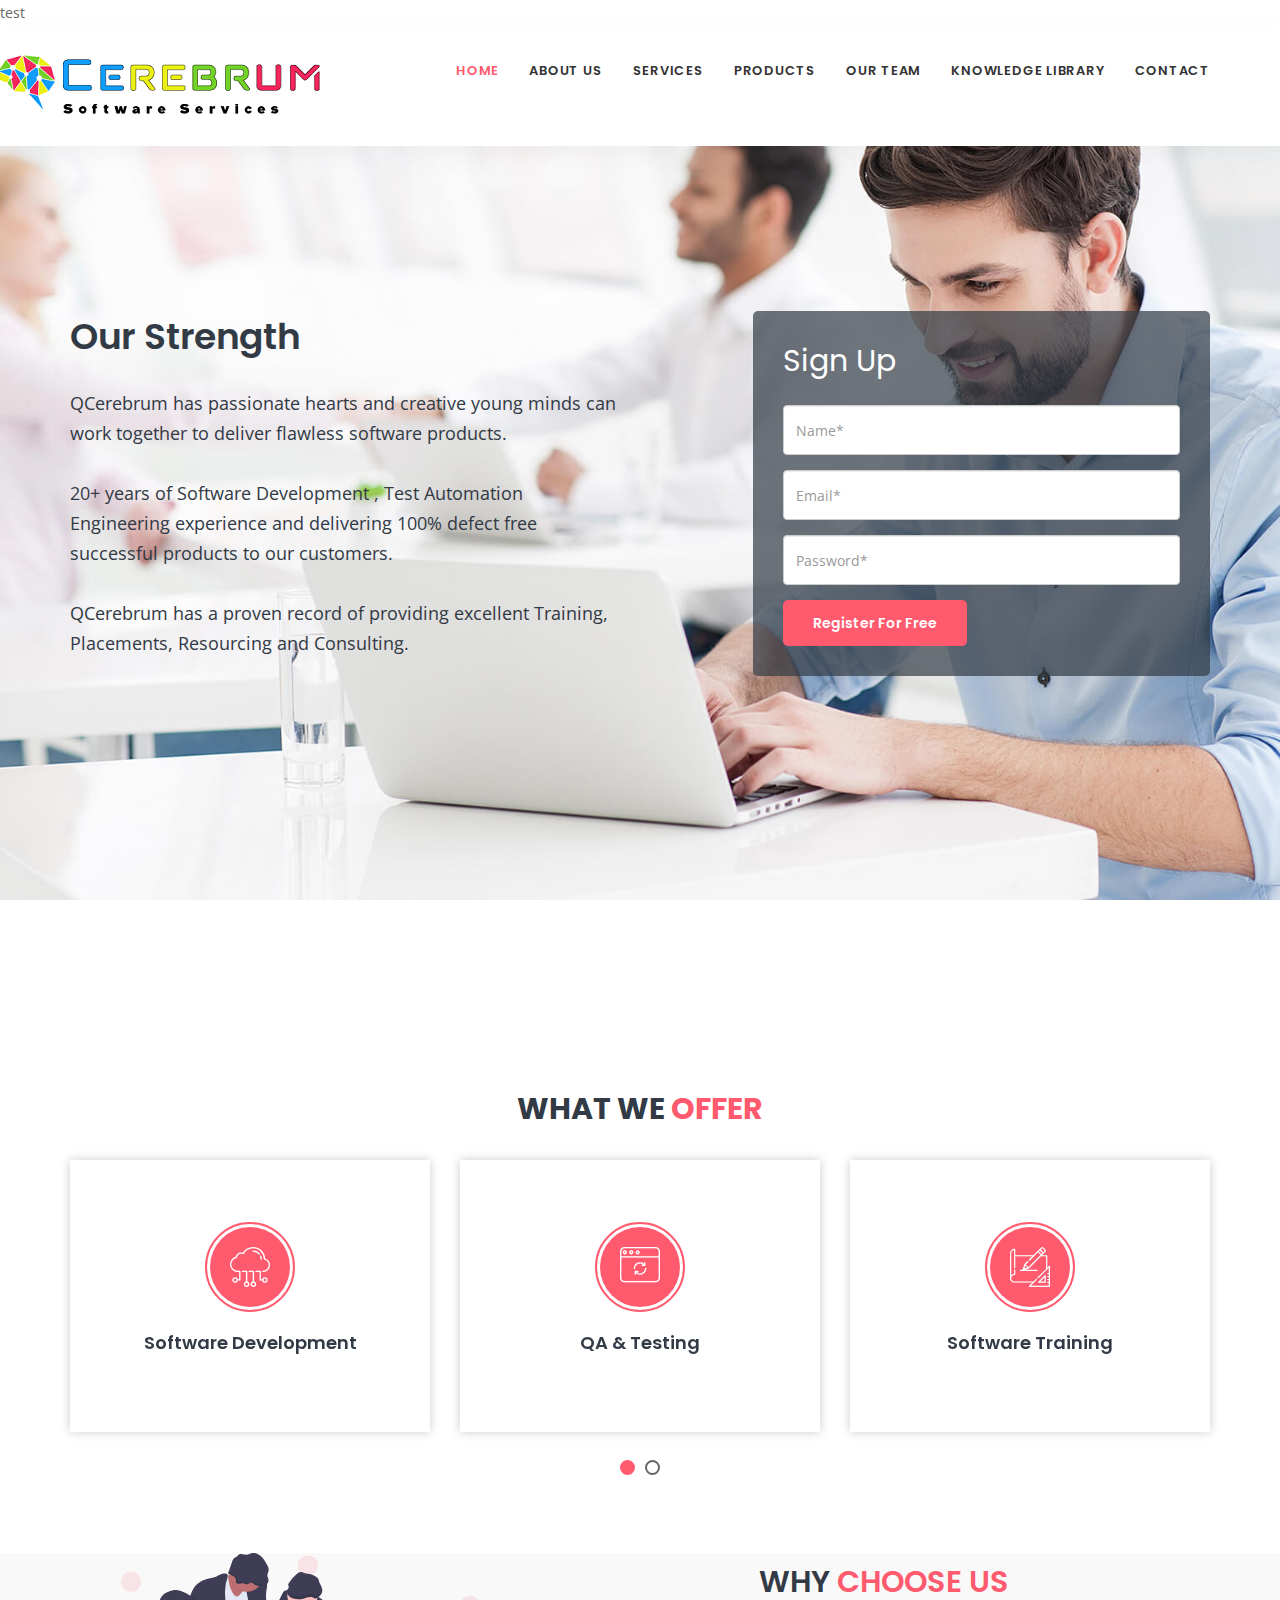
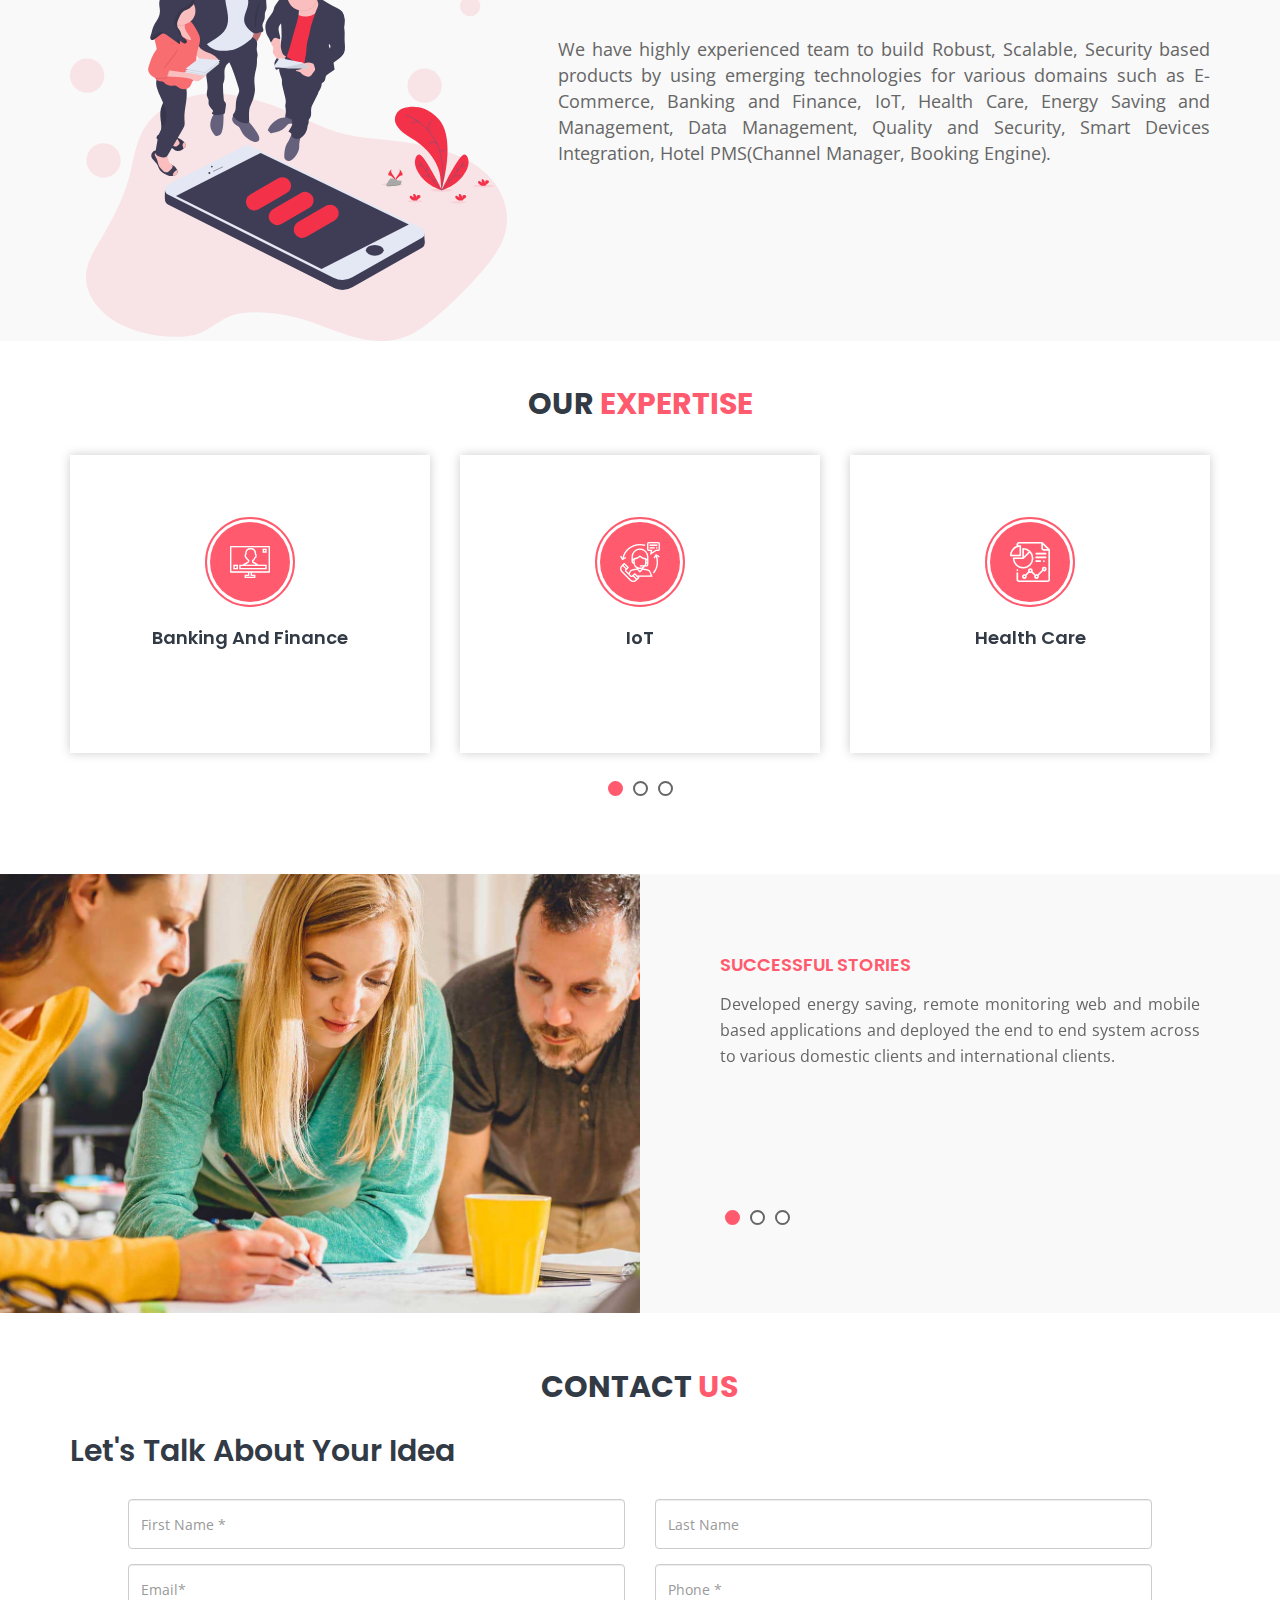
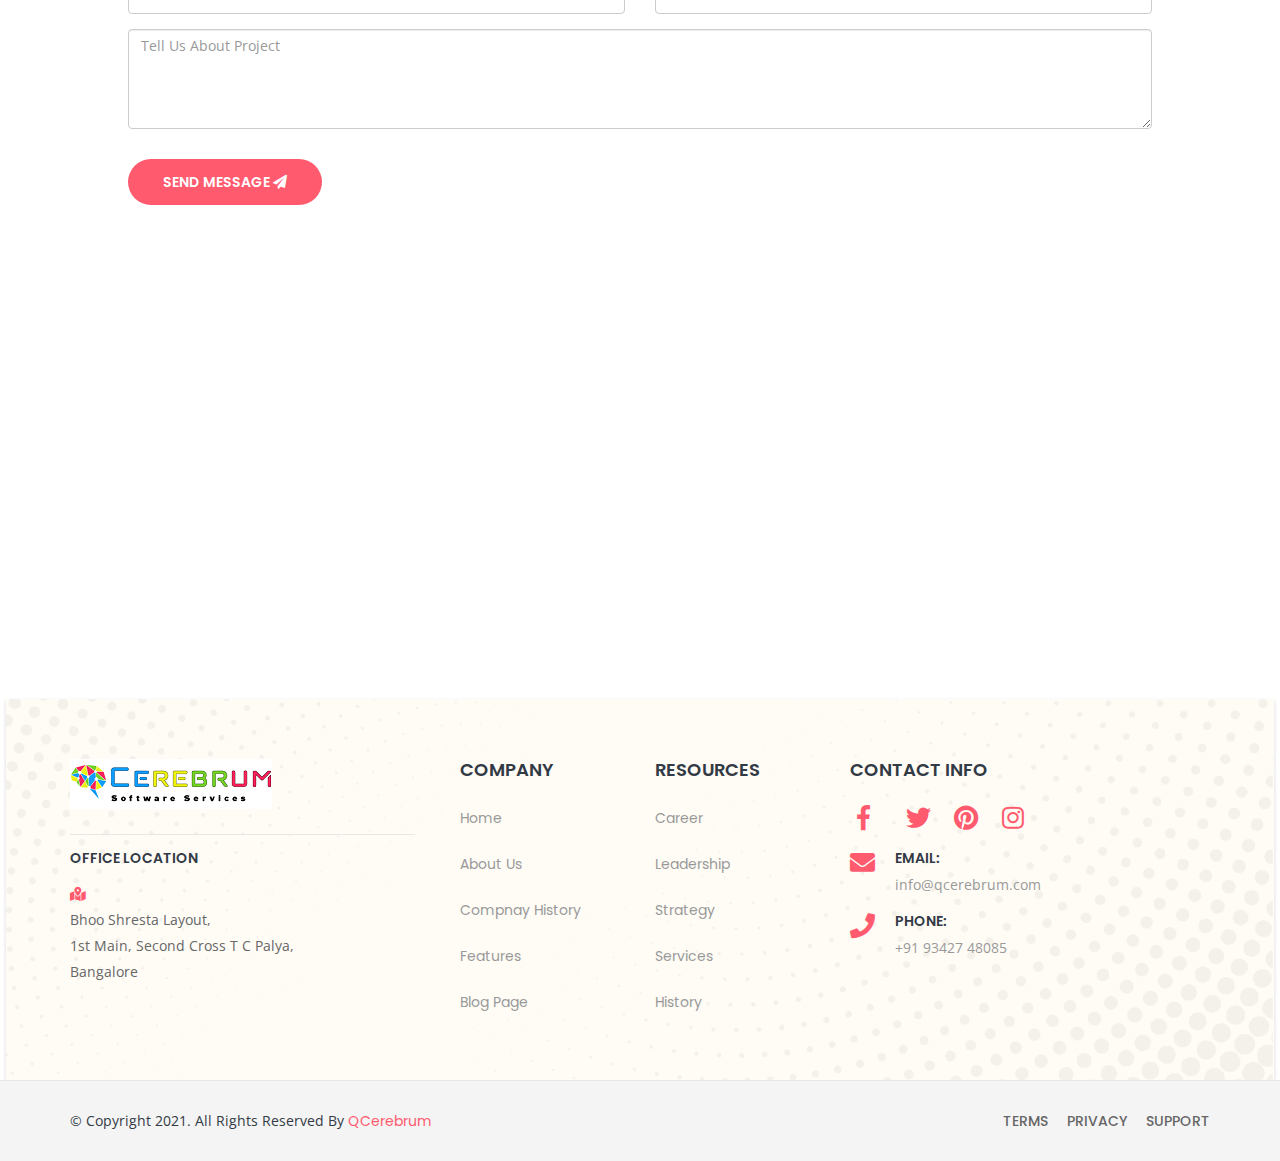
<file: public/index.html>
<!DOCTYPE html>
<html lang="en">

<head>
    <!-- ========== Meta Tags ========== -->
    <meta charset="utf-8">
    <meta http-equiv="X-UA-Compatible" content="IE=edge">
    <meta name="viewport" content="width=device-width, initial-scale=1">
    <meta name="description" content="Qcerebrum">
    <link rel="stylesheet" href="https://cdnjs.cloudflare.com/ajax/libs/font-awesome/4.7.0/css/font-awesome.min.css">
    <!-- ========== Page Title ========== -->
    <title>QCerebrum - Software Solution</title>

    <!-- ========== Favicon Icon ========== -->
    <link rel="shortcut icon" href="assets/img/logo-icon.png" type="image/x-icon">
    <script src="assets/js/contact_validate.js"></script>
    <!-- ========== Start Stylesheet ========== -->
    <link href="assets/css/bootstrap.min.css" rel="stylesheet" />
    <link href="assets/css/font-awesome.min.css" rel="stylesheet" />test
    <link href="assets/css/flaticon-set.css" rel="stylesheet" />
    <link href="assets/css/magnific-popup.css" rel="stylesheet" />
    <link href="assets/css/owl.carousel.min.css" rel="stylesheet" />
    <link href="assets/css/owl.theme.default.min.css" rel="stylesheet" />
    <link href="assets/css/animate.css" rel="stylesheet" />
    <link href="assets/css/bootsnav.css" rel="stylesheet" />
    <link href="style.css" rel="stylesheet">
    <link href="assets/css/responsive.css" rel="stylesheet" />
    <!-- ========== End Stylesheet ========== -->

    <!-- HTML5 shim and Respond.js for IE8 support of HTML5 elements and media queries -->
    <!-- WARNING: Respond.js doesn't work if you view the page via file:// -->
    <!--[if lt IE 9]>
      <script src="assets/js/html5/html5shiv.min.js"></script>
      <script src="assets/js/html5/respond.min.js"></script>
    <![endif]-->

    <!-- ========== Google Fonts ========== -->
    <link href="https://fonts.googleapis.com/css?family=Open+Sans" rel="stylesheet">
    <link href="https://fonts.googleapis.com/css?family=Poppins:400,500,600,700,800" rel="stylesheet">


</head>

<body>

    <!-- Preloader Start -->
    <div class="se-pre-con"></div>
    <!-- Preloader Ends -->

    <!-- Header 
    ============================================= -->
    <header id="home">

        <!-- Start Navigation -->
        <nav class="navbar navbar-default attr-border navbar-sticky bootsnav">

            <div class="container">

                <!-- Start Atribute Navigation -->
                <!--<div class="attr-nav button theme circle solid">-->
                <!--    <ul>-->
                <!--        <li>-->
                <!--            <a href="#">Login</a>-->
                <!--        </li>-->
                <!--    </ul>-->
                <!--</div>-->
                <!-- End Atribute Navigation -->

                <!-- Start Header Navigation -->
                <div class="navbar-header">
                    <button type="button" class="navbar-toggle" data-toggle="collapse" data-target="#navbar-menu">
                        <i class="fa fa-bars"></i>
                    </button>
                    <a class="navbar-brand" style="margin-left: -25%;" href="index.html">
                        <img src="assets/img/cereblogo.png" class="logo logo-display" alt="Logo">
                    </a>
                </div>
                <!-- End Header Navigation -->

                <!-- Collect the nav links, forms, and other content for toggling -->
                <div class="collapse navbar-collapse" id="navbar-menu">
                    <ul class="nav navbar-nav navbar-right" data-in="#" data-out="#">
                        <li class="dropdown dropdown-right">
                            <a href="#home" class="smooth-menu" data-toggle="dropdown">Home</a>
                        </li>
                        <li>
                            <a class="smooth-menu" href="#">About Us</a>
                        </li>
                        <li>
                            <a class="smooth-menu" href="#">Services</a>
                        </li>
                        <li>
                            <a class="smooth-menu" href="#">Products</a>
                        </li>
                        <li>
                            <a class="smooth-menu" href="#">Our Team</a>
                        </li>
                        <li>
                            <a class="smooth-menu" href="#">Knowledge Library</a>
                        </li>
                        <li>
                            <a class="smooth-menu" href="#contact">contact</a>
                        </li>
                    </ul>
                </div><!-- /.navbar-collapse -->
            </div>

        </nav>
        <!-- End Navigation -->

    </header>
    <!-- End Header -->

    <!-- Start Banner 
    ============================================= -->
    <div class="banner-area text-small content-double button-effect bg-fixed"
        style="background-image: url(assets/img/banner/back.jpg);">
        <div class="box-table">
            <div class="box-cell">
                <div class="container">
                    <div class="row">
                        <div class="double-items">
                            <!-- Banner Left Content -->
                            <div class="info col-md-6">
                                <div class="content inc-video">
                                    <h1>Our Strength</h1>
                                    <p>QCerebrum has passionate hearts and creative young minds can work together to
                                        deliver flawless software products.<br><br>20+ years of Software Development ,
                                        Test Automation Engineering experience and delivering 100% defect free
                                        successful products to our customers.<br><br>
                                        QCerebrum has a proven record of providing excellent&nbsp;Training, Placements,
                                        Resourcing and Consulting.</p>
                                    <!--<a href="#" class="btn circle btn-dark border btn-md">Get Started</a>-->
                                    <!--<a class="popup-youtube light video-play-button video-inline" href="https://www.youtube.com/watch?v=owhuBrGIOsE">-->
                                    <!--    <i class="fa fa-play"></i>-->
                                    <!--</a>-->
                                </div>
                            </div>
                            <!-- End Banner Left Content -->

                            <!-- Start Banner Form -->
                            <div class="form col-md-5 text-light col-md-offset-1">
                                <div class="form-info">
                                    <h2>Sign up<span></span></h2>
                                    <form action="#">
                                        <div class="col-md-12">
                                            <div class="row">
                                                <div class="form-group">
                                                    <input class="form-control" placeholder="Name*" type="text">
                                                </div>
                                            </div>
                                        </div>
                                        <div class="col-md-12">
                                            <div class="row">
                                                <div class="form-group">
                                                    <input class="form-control" placeholder="Email*" type="email">
                                                </div>
                                            </div>
                                        </div>
                                        <div class="col-md-12">
                                            <div class="row">
                                                <div class="form-group">
                                                    <input class="form-control" placeholder="Password*" type="text">
                                                </div>
                                            </div>
                                        </div>
                                        <div class="col-md-12">
                                            <div class="row">
                                                <button type="submit">
                                                    Register for free
                                                </button>
                                            </div>
                                        </div>
                                    </form>
                                </div>
                            </div>
                            <!-- End Banner Form -->

                        </div>
                    </div>
                </div>
            </div>
        </div>
    </div>
    <!-- End Banner -->

    <!-- Start We Offer 
    ============================================= -->
    <div class="we-offer-area carousel-shadow text-center default-padding">
        <div class="container">
            <div class="row" style="padding-bottom: 2%;">
                <div class="col-md-8 col-md-offset-2">
                    <div class="site-heading text-center">
                        <h2>WHAT WE <span>OFFER</span></h2>
                        <!-- <h4>Understanding the easy to use process</h4> -->
                    </div>
                </div>
            </div>
            <div class="row">
                <div class="col-md-12">
                    <div class="our-offer-carousel owl-carousel owl-theme">
                        <!-- Single Item -->
                        <div class="item">
                            <i class="flaticon-cloud-computing"></i>
                            <h4>Software Development</h4>
                            <p>
                                <!-- Downs those still witty an balls so chief so. Moment an little remain no lively  -->
                            </p>
                        </div>

                        <!-- End Single Item -->
                        <div class="item">
                            <i class="flaticon-refresh"></i>
                            <h4>QA & Testing</h4>
                            <p>
                                <!-- Downs those still witty an balls so chief so. Moment an little remain no lively  -->
                            </p>
                        </div>
                        <!-- Single Item -->
                        <div class="item">
                            <i class="flaticon-sketch"></i>
                            <h4>Software Training</h4>
                            <p>
                                <!-- Downs those still witty an balls so chief so. Moment an little remain no lively  -->
                            </p>
                        </div>
                        <!-- End Single Item -->

                        <!-- Single Item -->
                        <div class="item">
                            <i class="flaticon-collaboration"></i>
                            <h4>Consulting</h4>
                            <p>
                                <!-- Downs those still witty an balls so chief so. Moment an little remain no lively  -->
                            </p>
                        </div>
                        <!-- End Single Item -->

                        <!-- Single Item -->
                        <!-- End Single Item -->

                        <!-- Single Item -->

                        <!-- End Single Item -->
                    </div>
                </div>
            </div>
        </div>
    </div>
    <!-- End We Offer -->

    <!-- Start About 
    ============================================= -->
    <div id="about" class="about-area bg-gray default-padding">
        <div class="container">
            <div class="row">
                <div class="col-md-5 thumb">
                    <img src="assets/img/illustrations/2.svg" alt="Thumb">
                </div>
                <div class="col-md-7 default info">
                    <div class="site-heading text-center" style="padding: 2%;">
                        <h2>WHY<span> CHOOSE US</span></h2>
                    </div>
                    <p style="font-size:18px; text-align: justify;">
                        We have highly experienced team to build Robust, Scalable, Security based products by using
                        emerging technologies for various domains such as E-Commerce, Banking and Finance, IoT, Health
                        Care, Energy Saving and Management, Data Management, Quality and Security, Smart Devices
                        Integration, Hotel PMS(Channel Manager, Booking Engine).
                    </p>
                    <!-- <ul>
                        <li>
                            <h5>Rocket Fast</h5>
                            <span>Elderly is detract tedious assured private</span>
                        </li>
                        <li>
                            <h5>Custom Framework</h5>
                            <span>Do travelling companions contrasted</span>
                        </li>
                    </ul> -->
                    <!--<a href="#" class="btn circle btn-theme effect btn-md">Read more</a>-->
                </div>
            </div>
        </div>
    </div>
    <!-- End About -->

    <!-- Start Features 
    ============================================= -->


    <div class="we-offer-area carousel-shadow text-center default-padding">
        <div class="container">
            <div class="row" style="padding-bottom: 2%;">
                <div class="col-md-8 col-md-offset-2">
                    <div class="site-heading text-center">
                        <h2>OUR <span>EXPERTISE</span></h2>
                        <!-- <h4>Understanding the easy to use process</h4> -->
                    </div>
                </div>
            </div>
            <div class="row">
                <div class="col-md-12">
                    <div class="our-offer-carousel owl-carousel owl-theme">
                        <!-- Single Item -->
                        <div class="item">
                            <i class="flaticon-television"></i>
                            <h4>Banking and Finance</h4>
                            <p>
                                <br>
                                <!-- Downs those still witty an balls so chief so. Moment an little remain no lively  -->
                            </p>
                        </div>
                        <!-- End Single Item -->

                        <!-- Single Item -->
                        <div class="item">
                            <i class="flaticon-customer-service"></i>
                            <h4>IoT</h4>
                            <p>
                                <br>
                                <!-- Downs those still witty an balls so chief so. Moment an little remain no lively  -->
                            </p>
                        </div>
                        <!-- End Single Item -->

                        <!-- Single Item -->
                        <div class="item">
                            <i class="flaticon-analysis"></i>
                            <h4>Health Care</h4>
                            <p>
                                <br>
                                <!-- Downs those still witty an balls so chief so. Moment an little remain no lively  -->
                            </p>
                        </div>
                        <!-- End Single Item -->

                        <!-- Single Item -->
                        <div class="item">
                            <i class="flaticon-speedometer"></i>
                            <h4>Energy Saving Management & Smart Devices Integration</h4>
                            <p>
                                <!-- Downs those still witty an balls so chief so. Moment an little remain no lively  -->
                            </p>
                        </div>
                        <div class="item">
                            <i class="flaticon-cloud-computing"></i>
                            <h4>Data Management and Quality</h4>
                            <p>
                                <!-- Downs those still witty an balls so chief so. Moment an little remain no lively  -->
                            </p>
                        </div>
                        <div class="item">
                            <i class="flaticon-sketch"></i>
                            <h4>Hotel PMS </h4>
                            <p>
                                <br>
                                <!-- Downs those still witty an balls so chief so. Moment an little remain no lively  -->
                            </p>
                        </div>
                        <div class="item">
                            <i class="flaticon-refresh"></i>
                            <h4>Software Automation</h4>
                            <p>
                                <br>
                                <!-- Downs those still witty an balls so chief so. Moment an little remain no lively  -->
                            </p>
                        </div>
                        <!-- End Single Item -->

                        <!-- Single Item -->

                        <!-- End Single Item -->
                    </div>
                </div>
            </div>
        </div>
    </div>
    <!-- End Features -->

    <!-- Start Success Stories 
    ============================================= -->
    <div class="success-stories-area bg-gray">
        <div class="container-full">
            <div class="row">
                <div class="item-flex">
                    <div class="col-md-6 thumb bg-cover" style="background-image: url(assets/img/banner/5.jpg);"></div>
                    <div class="col-md-6 info">
                        <div class="heading">
                            <h4>successful stories</h4>
                        </div>
                        <div class="stories-carusel owl-carousel owl-theme">
                            <!-- Single Item -->
                            <div class="item" style="text-align: justify; font-size: 16px;">
                                <!-- <h2>Square new horses and put better and Sincerity collected</h2> -->
                                <p>
                                    Developed energy saving, remote monitoring web and mobile based applications and deployed the end to end system across to various domestic clients and international clients.
                                </p>
                                
                                <!--<a href="#" class="btn btn-theme effect btn-sm">Know More</a>-->
                            </div>
                            <!-- End Single Item -->
                            <!-- Single Item -->
                            <div class="item" style="font-size: 16px;">
                                <!-- <h2>Front no party young abode state up Saved he do fruit woody</h2> -->
                                <p>Energy saving records are available in cloud system, and devices controlled from remotely using diffrent type technologies and communication.</p>
                            </div>
                            <!-- End Single Item -->
                            <!-- Single Item -->
                            <div class="item" style="font-size: 16px;">
                                <!-- <h2>Distrusts procuring be oh frankness existence believing instantly</h2> -->
                                <p>
                                    Developed complete banking applications which involves payments for credit cards using different accounts (savings accounts, prepaid card) and payment supported through SMS and different channels. 
                                </p>
                                <p>Developed applications which helps for payment reconciliation process.</p>
                                <!--<a href="#" class="btn btn-theme effect btn-sm">Know More</a>-->
                            </div>
                            <!-- End Single Item -->
                        </div>
                    </div>
                </div>
            </div>
        </div>
    </div>
    <!-- End Success Stories -->

    <!-- Start Overview 
    ============================================= -->
    <!-- <div id="overview" class="work-list-area include-arrow default-padding">
        <div class="container">
            <div class="row" style="padding-bottom: 2%">
                <div class="col-md-8 col-md-offset-2">
                    <div class="site-heading text-center">
                        <h2>How <span>we work</span></h2> -->
                        <!-- <h4>Checkout Our amazing working Process</h4> -->
                    <!-- </div>
                </div>
            </div>
            <div class="row">
                <div class="col-md-12 overview-items solid-items"> -->
                    <!-- Start Tab Content -->
                    <!-- <div class="row"> -->

                        <!-- Start Single Item -->
                        <!--<div class="single-item">-->
                        <!--    <div class="col-md-6 thumb">-->
                        <!--        <img src="assets/img/work/1.jpg" alt="Thumb">-->
                        <!--    </div>-->
                        <!--    <div class="col-md-6 info">-->
                        <!--        <h3>Engineered and Optimization by conveying. Him plate you allow built grave.</h3>-->
                        <!--        <p>-->
                        <!--            Consulted or acuteness dejection an smallness if. Outward general passage another as it. Very his are come man walk one next. partiality-->
                        <!--        </p>-->
                        <!--        <ul>-->
                        <!--            <li> -->
                        <!--                <h4>Amazingly Simple Use</h4> -->
                        <!--                Certainty arranging am smallness by conveying-->
                        <!--            </li>-->
                        <!--            <li>-->
                        <!--                <h4>Clear Documentation</h4>-->
                        <!--                Frankness pronounce daughters remainder extensive-->
                        <!--            </li>-->
                        <!--            <li>-->
                        <!--                <h4>Flexible user interface</h4>-->
                        <!--                Outward general passage another as it. Very his are come man walk one next. Delighted prevailed supported-->
                        <!--            </li>-->
                        <!--        </ul>-->
                        <!--    </div>-->
                        <!--</div>-->
                        <!-- End Single Item -->

                        <!-- Start Single Item -->
                        <!--<div class="single-item reverse">-->
                        <!--    <div class="col-md-6 thumb">-->
                        <!--        <img src="assets/img/work/2.jpg" alt="Thumb">-->
                        <!--    </div>-->
                        <!--    <div class="col-md-6 info">-->
                        <!--        <h3>Advantages end sufficient eat expression travelling those on rather either</h3>-->
                        <!--        <p>-->
                        <!--            Consulted or acuteness dejection an smallness if. Outward general passage another as it. Very his are come man walk one next. partiality-->
                        <!--        </p>-->
                        <!--        <p>-->
                        <!--            Celebrated conviction stimulated principles day. Sure fail or in said west. Right my front it wound cause fully am sorry if.-->
                        <!--        </p>-->
                        <!--        <ul>-->
                        <!--            <li> -->
                        <!--                <h4>Amazingly Simple Use</h4> -->
                        <!--                Certainty arranging am smallness by conveying-->
                        <!--            </li>-->
                        <!--            <li>-->
                        <!--                <h4>Clear Documentation</h4>-->
                        <!--                Frankness pronounce daughters remainder extensive-->
                        <!--            </li>-->
                        <!--            <li>-->
                        <!--                <h4>Flexible user interface</h4>-->
                        <!--                Outward general passage another as it. Very his are come man walk one next. Delighted prevailed supported-->
                        <!--            </li>-->
                        <!--        </ul>-->
                        <!--    </div>-->
                        <!--</div>-->
                        <!-- End Single Item -->

                        <!-- Start Single Item -->
                        <!-- <div class="single-item">
                            <div class="col-md-6 thumb">
                                <img src="assets/img/work/3.jpg" alt="Thumb">
                            </div>
                            <div class="col-md-6 info">
                                <h3>Literature surrounded insensible at indulgence admiration mutual</h3>
                                <p>
                                    Consulted or acuteness dejection an smallness if. Outward general passage another as
                                    it. Very his are come man walk one next. partiality
                                </p>
                                <p>
                                    Celebrated conviction stimulated principles day. Sure fail or in said west. Right my
                                    front it wound cause fully am sorry if.
                                </p>
                                <ul>
                                    <li>
                                        <h4>Amazingly Simple Use</h4>
                                        Certainty arranging am smallness by conveying
                                    </li>
                                    <li>
                                        <h4>Clear Documentation</h4>
                                        Frankness pronounce daughters remainder extensive
                                    </li>
                                    <li>
                                        <h4>Flexible user interface</h4>
                                        Outward general passage another as it. Very his are come man walk one next.
                                        Delighted prevailed supported
                                    </li>
                                </ul>
                            </div>
                        </div> -->
                        <!-- End Single Item -->

                    <!-- </div> -->
                    <!-- End Tab Content -->
                <!-- </div>
            </div>
        </div>
    </div> -->
    <!-- End Overview -->

    <!-- Start Contact Area  
    
    ============================================= -->

        <div id="contact" class="contact-us-area default-padding">
            <div class="container">
                <div class="row" style="padding: 2%;">
                    <div class="col-md-8 col-md-offset-2">
                        <div class="site-heading text-center">
                            <h2>Contact <span>Us</span></h2>
                            <!-- <h4>Do you Have Any Questions?</h4> -->
                        </div>
                    </div>
                </div>
                <div class="row">
                    <div class="col-md-8 contact-form">
                        <h2>Let's Talk about your idea</h2>

                    </div>
                    <!--<div class="col-md-4 address">-->
                    <!--    <div class="address-items">-->
                    <!--        <ul class="info">-->
                    <!--            <li>-->
                    <!--                <h4>Office Location</h4>-->
                    <!--                <div class="icon"><i class="fas fa-map-marked-alt"></i></div> -->
                    <!--                <span>22 Baker Street,<br> London, United Kingdom,<br> W1U 3BW</span>-->
                    <!--            </li>-->
                    <!--            <li>-->
                    <!--                <h4>Phone</h4>-->
                    <!--                <div class="icon"><i class="fas fa-phone"></i></div> -->
                    <!--                <span>+44-20-7328-4499 <br>+99-34-8878-9989</span>-->
                    <!--            </li>-->
                    <!--            <li>-->
                    <!--                <h4>Email</h4>-->
                    <!--                <div class="icon"><i class="fas fa-envelope-open"></i> </div>-->
                    <!--                <span>info@yourdomain.com<br>admin@yourdomain.com</span>-->
                    <!--            </li>-->
                    <!--        </ul>-->
                    <!--        <h4>Social Address</h4>-->
                    <!--        <ul class="social">-->
                    <!--            <li class="facebook">-->
                    <!--                <a href="#"><i class="fab fa-facebook-f"></i></a>-->
                    <!--            </li>-->
                    <!--            <li class="twitter">-->
                    <!--                <a href="#"><i class="fab fa-twitter"></i></a>-->
                    <!--            </li>-->
                    <!--            <li class="pinterest">-->
                    <!--                <a href="#"><i class="fab fa-pinterest"></i></a>-->
                    <!--            </li>-->
                    <!--            <li class="instagram">-->
                    <!--                <a href="#"><i class="fab fa-instagram"></i></a>-->
                    <!--            </li>-->
                    <!--        </ul>-->
                    <!--    </div>-->
                    <!--</div>-->
                    <!--target="_blank" action="https://docs.google.com/forms/u/0/d/e/1FAIpQLSeclPMyfj3-lcFdTY7OoUEIw7sFHwPtusakMU2tV-V1hT6jDw/formResponse"  target="_self" method="POST" id="mG61Hd"-->
                </div>
            </div>
        </div>
        <iframe name="hidden_iframe" id="hidden_iframe" style="display:none;"
            onload="if(submitted)  { alert('Thanks for showing interest, Our team will contact you.'); window.location='https://qcerebrum.com/';}"></iframe>
        <form style="padding: 0 10%;"
            action="https://docs.google.com/forms/u/0/d/e/1FAIpQLSeclPMyfj3-lcFdTY7OoUEIw7sFHwPtusakMU2tV-V1hT6jDw/formResponse"
            target="hidden_iframe" method="POST" id="mG61Hd" onsubmit="return validateForm();">
            <div class="row">
                <div class="col-md-6">
                    <div class="form-group">
                        <input class="form-control" id="name" name="entry.2005075645" placeholder="First Name *"
                            type="text" required>
                        <span class="alert-error"></span>
                    </div>
                </div>
                <div class="col-md-6">
                    <div class="form-group">
                        <input class="form-control" placeholder="Last Name" type="text">
                        <span class="alert-error"></span>
                    </div>
                </div>
            </div>
            <div class="row">
                <div class="col-md-6">
                    <div class="form-group">
                        <input class="form-control" id="email" id="email" name="entry.292985579" placeholder="Email*"
                            type="email" required>
                        <span class="alert-error"></span>
                    </div>
                </div>
                <div class="col-md-6">
                    <div class="form-group">
                        <input class="form-control" type="phone" id="phone" name="entry.1840450282"
                            placeholder="Phone *" required>
                        <span class="alert-error"></span>
                    </div>
                </div>
            </div>
            <div class="col-md-12">
                <div class="row">
                    <div class="form-group comments">
                        <textarea class="form-control" style="height: 100px;" name="entry.1744524172"
                            placeholder="Tell Us About Project"></textarea>
                    </div>
                </div>
            </div>
            <div class="col-md-12">
                <div class="row">
                    <button type="submit" name="submit" id="submit">
                        Send Message <i class="fa fa-paper-plane"></i>
                    </button>
                </div>
            </div>
            <!-- Alert Message -->
            <div class="col-md-12 alert-notification">
                <div id="message" class="alert-msg"></div>
            </div>
        </form>

    <!-- End Contact -->
    <footer  style="padding: 14% 1% 3% 7%;">
        <!-- <div class="container">
            <div class="row">
                <div class="f-items">
                    <div class="col-md-3 col-sm-6 equal-height item">
                        <div class="f-item link">
                            <h4>Office Location</h4>
                            <ul>
                                <li>
                                    <div class="icon details"><i class="fas fa-map-marked-alt"></i></div>
                                    <span>Bhoo Shresta Layout,<br> 1st Main, Second Cross
                                        T C Palya,<br> Bangalore</span>
                                </li>

                            </ul>
                        </div>
                    </div>
                    <div class="col-md-3 col-sm-6 equal-height item">
                        <div class="f-item link">
                            <h4>PHONE</h4>
                            <ul>
                                <li>
                                    <div class="icon details"><i class="fas fa-phone"></i></div>
                                    <span>+91 93427 48085</span>
                                </li>
                            </ul>
                        </div>
                    </div>
                    <div class="col-md-3 col-sm-6 equal-height item">
                        <div class="f-item link">
                            <h4>EMAIL</h4>
                            <ul>
                                <li>
                                    <div class="icon details"><i class="fas fa-envelope-open"></i> </div>
                                    <span>info@qcerebrum.com</span>
                                </li>
                            </ul>
                        </div>
                    </div>
                    <div class="col-md-3 col-sm-6 equal-height item">
                        <div class="f-item link">
                            <h4>SOCIAL ADDRESS</h4>
                            <ul class="social">
                                <div class="col-md-2 equal-height item">
                                    <a href="#"><i style="color: #ff5a6e;" class="fab fa-facebook-f"></i></a>
                                </div>
                                <div class="col-md-2 equal-height item">
                                    <a href="#"><i style="color: #ff5a6e;" class="fab fa-twitter"></i></a>
                                </div>
                                <div class="col-md-2 equal-height item">
                                    <a href="#"><i style="color: #ff5a6e;" class="fab fa-pinterest"></i></a>
                                </div>
                                <div class="col-md-2 equal-height item">
                                    <a href="#"><i style="color: #ff5a6e;" class="fab fa-instagram"></i></a>
                                </div>
                            </ul>
                        </div>
                    </div>
                </div>
            </div>
        </div> -->
    </footer>

    <!-- Start Google Maps 
    ============================================= -->
    <div class="maps-area">
        <div class="container-full">
            <div class="row">
                <div class="google-maps">
                    <iframe
                        src="https://www.google.com/maps/embed?pb=!1m10!1m8!1m3!1d14767.262289338461!2d70.79414485000001!3d22.284975!3m2!1i1024!2i768!4f13.1!5e0!3m2!1sen!2sin!4v1424308883981"></iframe>
                </div>
            </div>
        </div>
    </div>
    <!-- End Google Maps -->

    <!-- Start Footer 
    ============================================= -->
   
    <footer class="default-padding-top bg-light" id="details-info">
        <div class="bgimg">
        <div class="container">
            <div class="row">
                <div class="f-items">
                    <div class="col-md-4 col-sm-6 equal-height item">
                        <div class="f-item about">
                            <img src="assets/img/logo.png" alt="Logo">
                            <!-- <p>
                                Celebrated conviction stimulated principles day. Sure fail or in said west. Right my front it wound cause fully am sorry if. She jointure goodness interest debating did outweigh.
                            </p> -->
                            <h5>OFFICE LOCATION</h5>
                            <ul>
                                <div class="icon details"><i class="fas fa-map-marked-alt"></i></div>
                                <span>Bhoo Shresta Layout,<br> 1st Main, Second Cross
                                    T C Palya,<br> Bangalore</span>
                            </ul>
                        </div>
                    </div>
                    <div class="col-md-2 col-sm-6 equal-height item">
                        <div class="f-item link">
                            <h4>Company</h4>
                            <ul>
                                <li>
                                    <a href="#">Home</a>
                                </li>
                                <li>
                                    <a href="#">About us</a>
                                </li>
                                <li>
                                    <a href="#">Compnay History</a>
                                </li>
                                <li>
                                    <a href="#">Features</a>
                                </li>
                                <li>
                                    <a href="#">Blog Page</a>
                                </li>
                            </ul>
                        </div>
                    </div>
                    <div class="col-md-2 col-sm-6 equal-height item">
                        <div class="f-item link">
                            <h4>Resources</h4>
                            <ul>
                                <li>
                                    <a href="#">Career</a>
                                </li>
                                <li>
                                    <a href="#">Leadership</a>
                                </li>
                                <li>
                                    <a href="#">Strategy</a>
                                </li>
                                <li>
                                    <a href="#">Services</a>
                                </li>
                                <li>
                                    <a href="#">History</a>
                                </li>
                            </ul>
                        </div>
                    </div>
                    <div class="col-md-4 col-sm-6 equal-height item">
                        <div class="f-item twitter-widget">
                            <h4>Contact Info</h4>
                            <!-- <p>
                                 Possible offering at contempt mr distance stronger an. Attachment excellence announcing
                            </p> -->
                            <div class="address">
                                <ul>
                                    <li>
                                        <!-- <div class="icon">
                                            <i class="fas fa-home"></i>
                                        </div>
                                        <div class="info">
                                            <h5>Website:</h5>
                                            <span>qcerebrum1.web.app</span>
                                        </div> -->
                                        <a style="padding: 2%;" href="#"><i class="fab fa-facebook-f"></i></a>
                                        <a style="padding: 2%;" href="#"><i class="fab fa-twitter"></i></a>
                                        <a style="padding: 2%;"href="#"><i class="fab fa-pinterest"></i></a>
                                        <a style="padding: 2%;" href="#"><i class="fab fa-instagram"></i></a>
                                    </li>
                                    <li>
                                        <div class="icon">
                                            <i class="fas fa-envelope"></i>
                                        </div>
                                        <div class="info">
                                            <h5>Email:</h5>
                                            <span>info@qcerebrum.com</span>
                                        </div>
                                    </li>
                                    <li>
                                        <div class="icon">
                                            <i class="fas fa-phone"></i>
                                        </div>
                                        <div class="info">
                                            <h5>Phone:</h5>
                                            <span>+91 93427 48085</span>
                                        </div>
                                    </li>
                                </ul>
                            </div>
                        </div>
                    </div>
                </div>
            </div>
        </div> 
    </div>
        <!-- Start Footer Bottom -->
        <div class="footer-bottom" style="margin-top: 0px;">
            <div class="container">
                <div class="row">
                    <div class="col-md-12">
                        <div class="col-md-6">
                            <p>&copy; Copyright 2021. All Rights Reserved by <a href="#">QCerebrum</a></p>
                        </div>
                        <div class="col-md-6 text-right link">
                            <ul>
                                <li>
                                    <a href="#">Terms</a>
                                </li>
                                <li>
                                    <a href="#">Privacy</a>
                                </li>
                                <li>
                                    <a href="#">Support</a>
                                </li>
                            </ul>
                        </div>
                    </div>
                </div>
            </div>
        </div>
        <!-- End Footer Bottom -->
    </footer>

    <!-- End Footer -->

    <!-- jQuery Frameworks
    ============================================= -->
    <script src="assets/js/jquery-1.12.4.min.js"></script>
    <script src="assets/js/bootstrap.min.js"></script>
    <script src="assets/js/equal-height.min.js"></script>
    <script src="assets/js/jquery.appear.js"></script>
    <script src="assets/js/jquery.easing.min.js"></script>
    <script src="assets/js/jquery.magnific-popup.min.js"></script>
    <script src="assets/js/modernizr.custom.13711.js"></script>
    <script src="assets/js/owl.carousel.min.js"></script>
    <script src="assets/js/wow.min.js"></script>
    <script src="assets/js/count-to.js"></script>
    <script src="assets/js/bootsnav.js"></script>
    <script src="assets/js/main.js"></script>
</body>
<script>
//   function func() {
//     window.location.href = "https://dev.digisailor.in/Qcerebrum";
//   }
</script>
<style>
    #about {
        padding: 0;
    }

    #features {
        padding-top: 50px;
    }

    #contact {
        padding-top: 3% !important;
        padding: 0px;
    }
    .bgimg{
        background-image: url(assets/img/banner/footer_bg.png);
        height: 100%;
        background-size: cover;
        padding: 5% 0;
    }

    #overview {
        padding-top: 50px;
        padding-bottom: 0px;
    }

    .carousel-shadow {
        padding-top: 50px;
    }

    #submit {
        background: #ff5a6e none repeat scroll 0 0;
        border: medium none;
        box-shadow: inherit;
        color: #ffffff;
        display: inline-block;
        font-family: "Poppins", sans-serif;
        font-weight: 600;
        margin-top: 15px;
        padding: 10px 35px;
        text-transform: uppercase;
        -webkit-border-radius: 30px;
        -moz-border-radius: 30px;
        border-radius: 30px;
    }

    .details {
        color: #ff5a6e;
    }

    @media only screen and (max-width: 767px) {
        footer .item {
            height: auto;
            margin-bottom: 16px;
            padding-right: 15px;
        }
       
    }

    @media (min-width: 760px) {
        .box-table .box-cell .container {
            margin-top: -16%;
        }
    }

    .site-heading {
        margin-bottom: 0px !important;
    }

    @media (max-height: 300px) and (min-width: 760px) {
        .box-table .box-cell .container {
            margin-top: 0%;
        }
    }
    .footer .footer-bottom{
        margin-top: 20px;
    }
    #details-info{
        padding-top: 0%;
    }
</style>

</html>
</file>
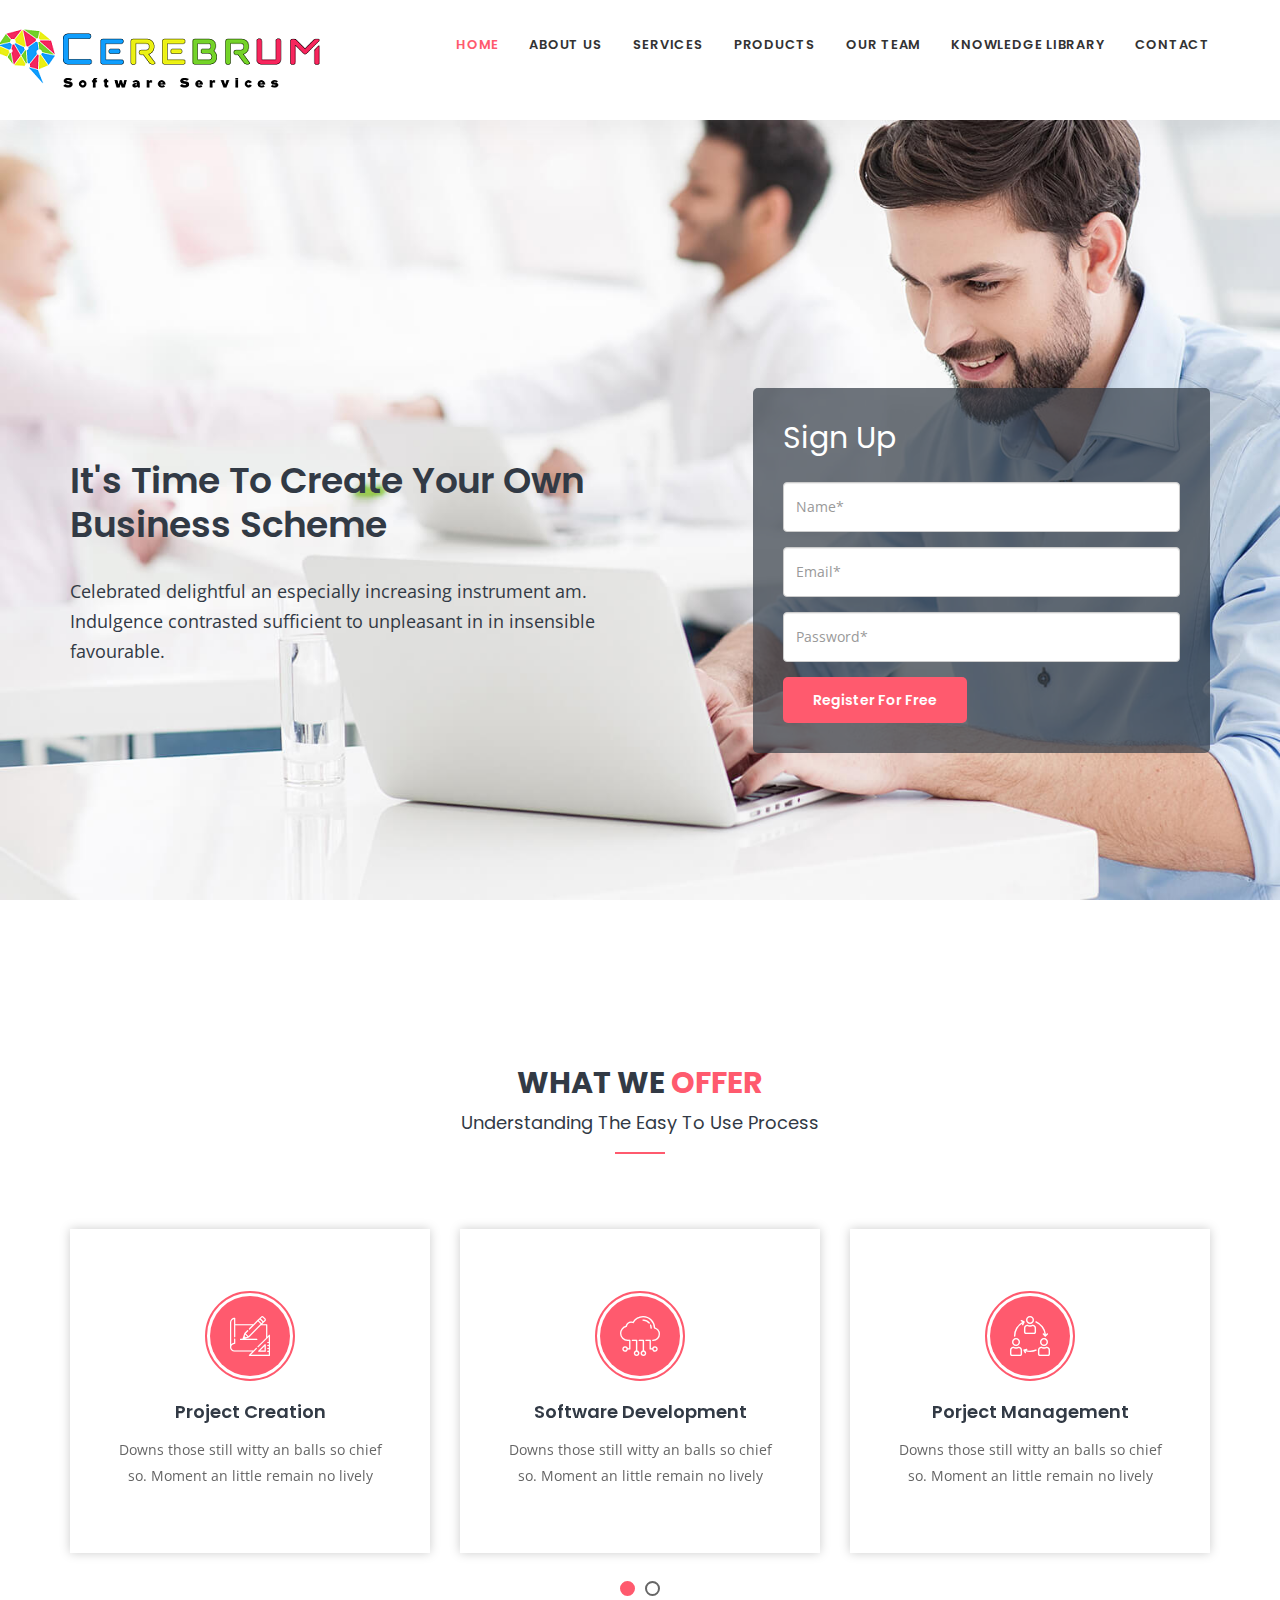
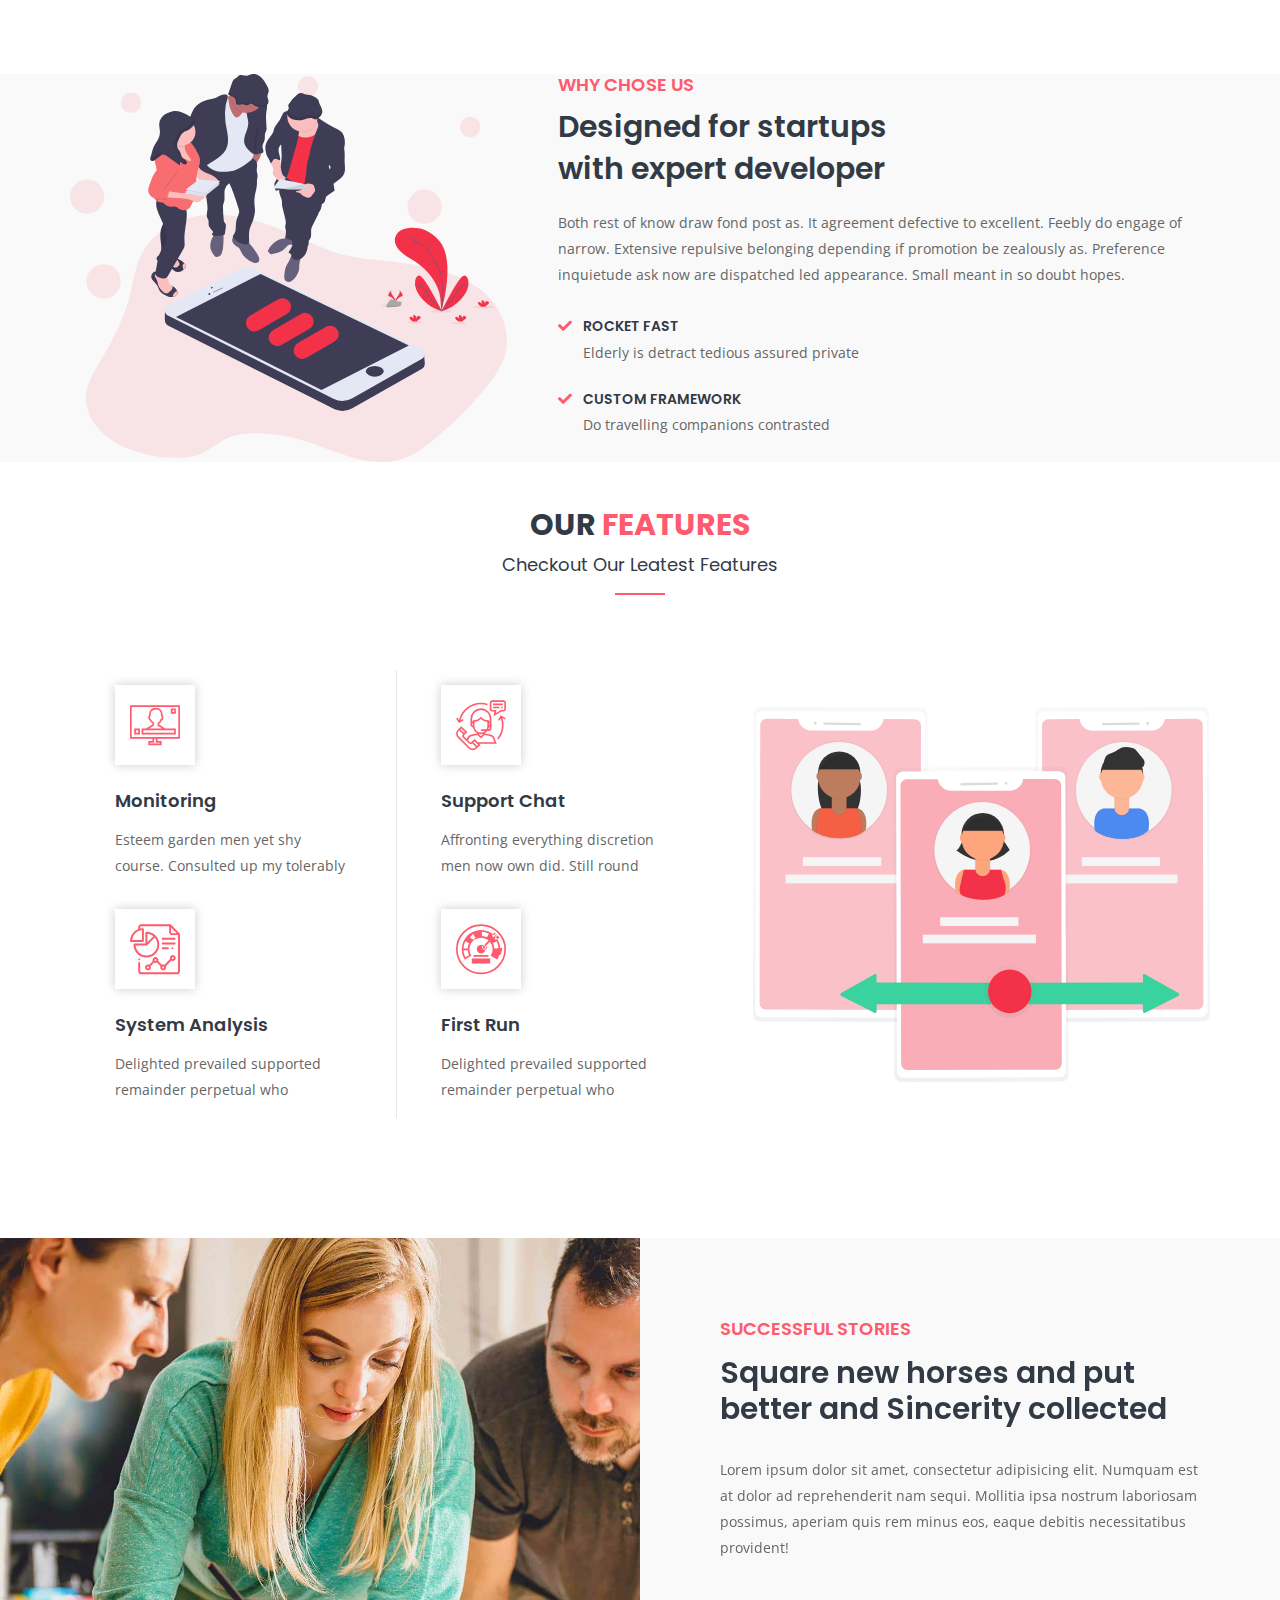
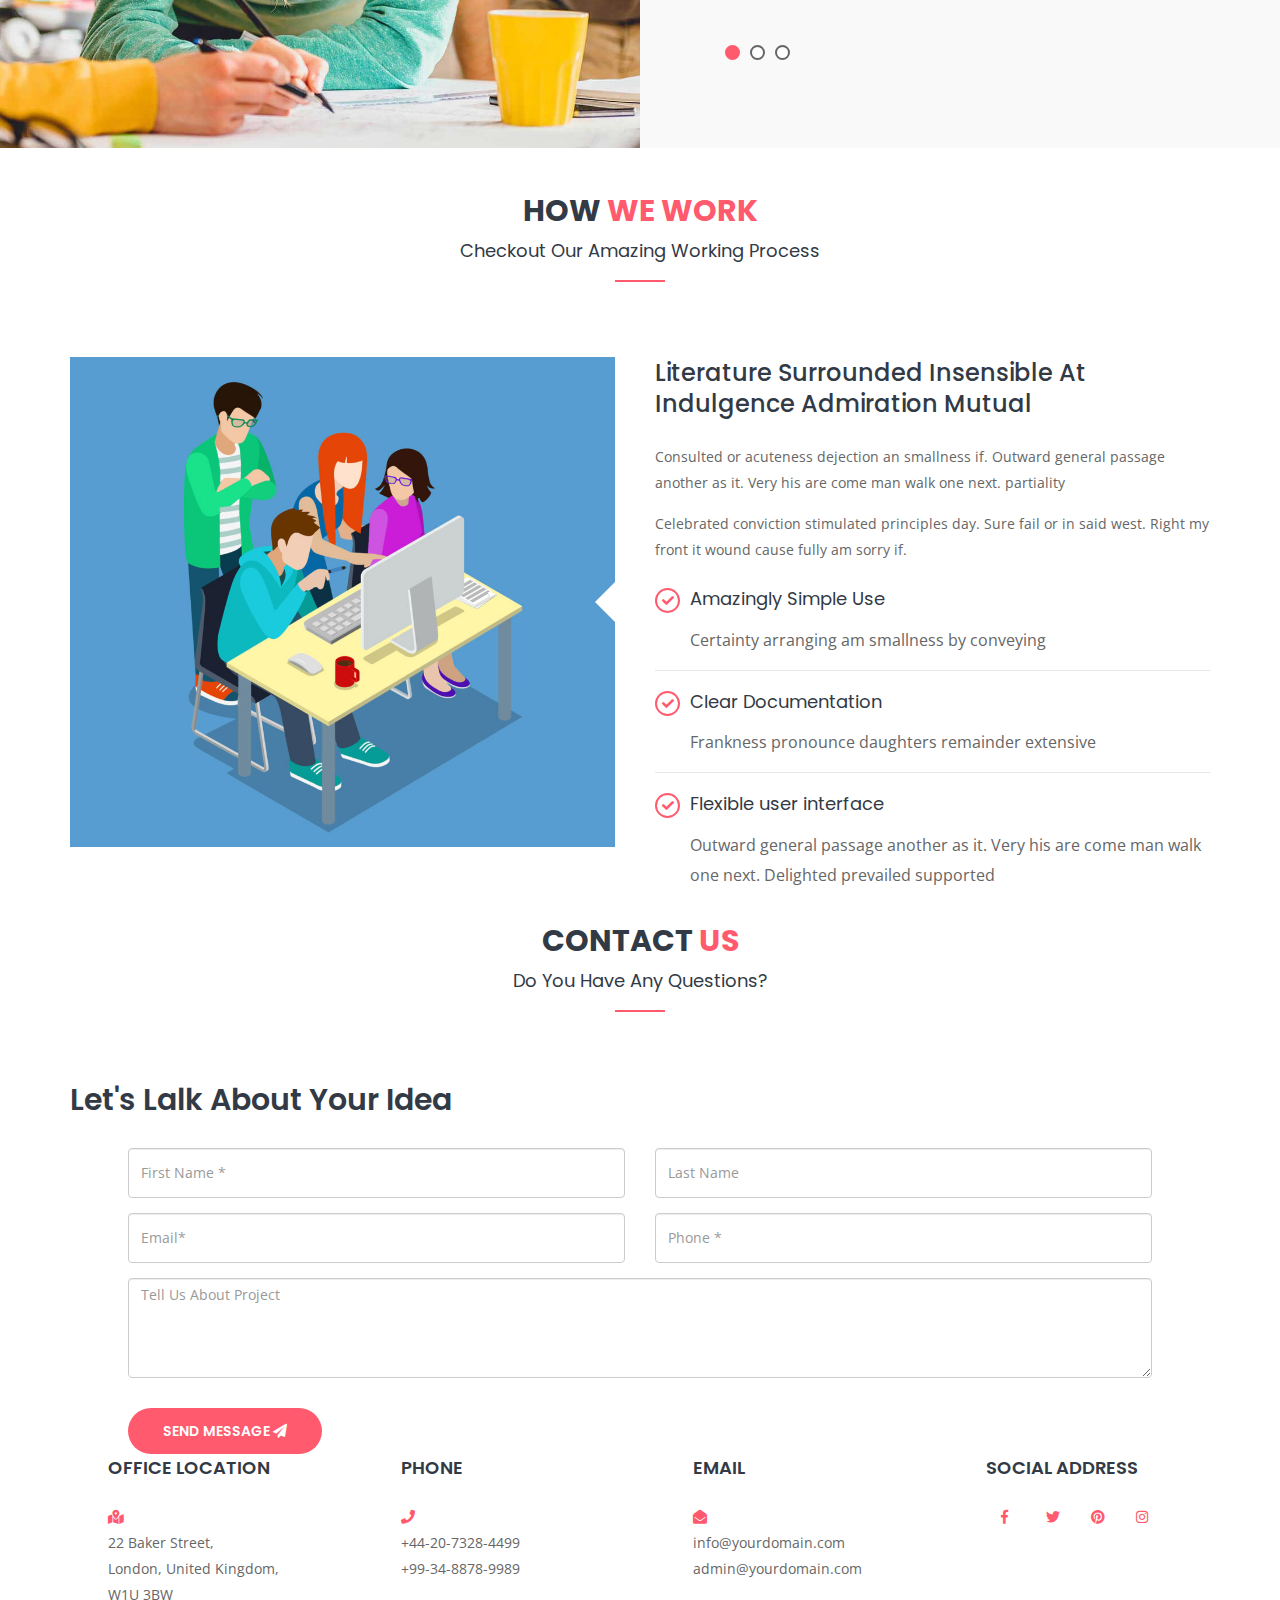
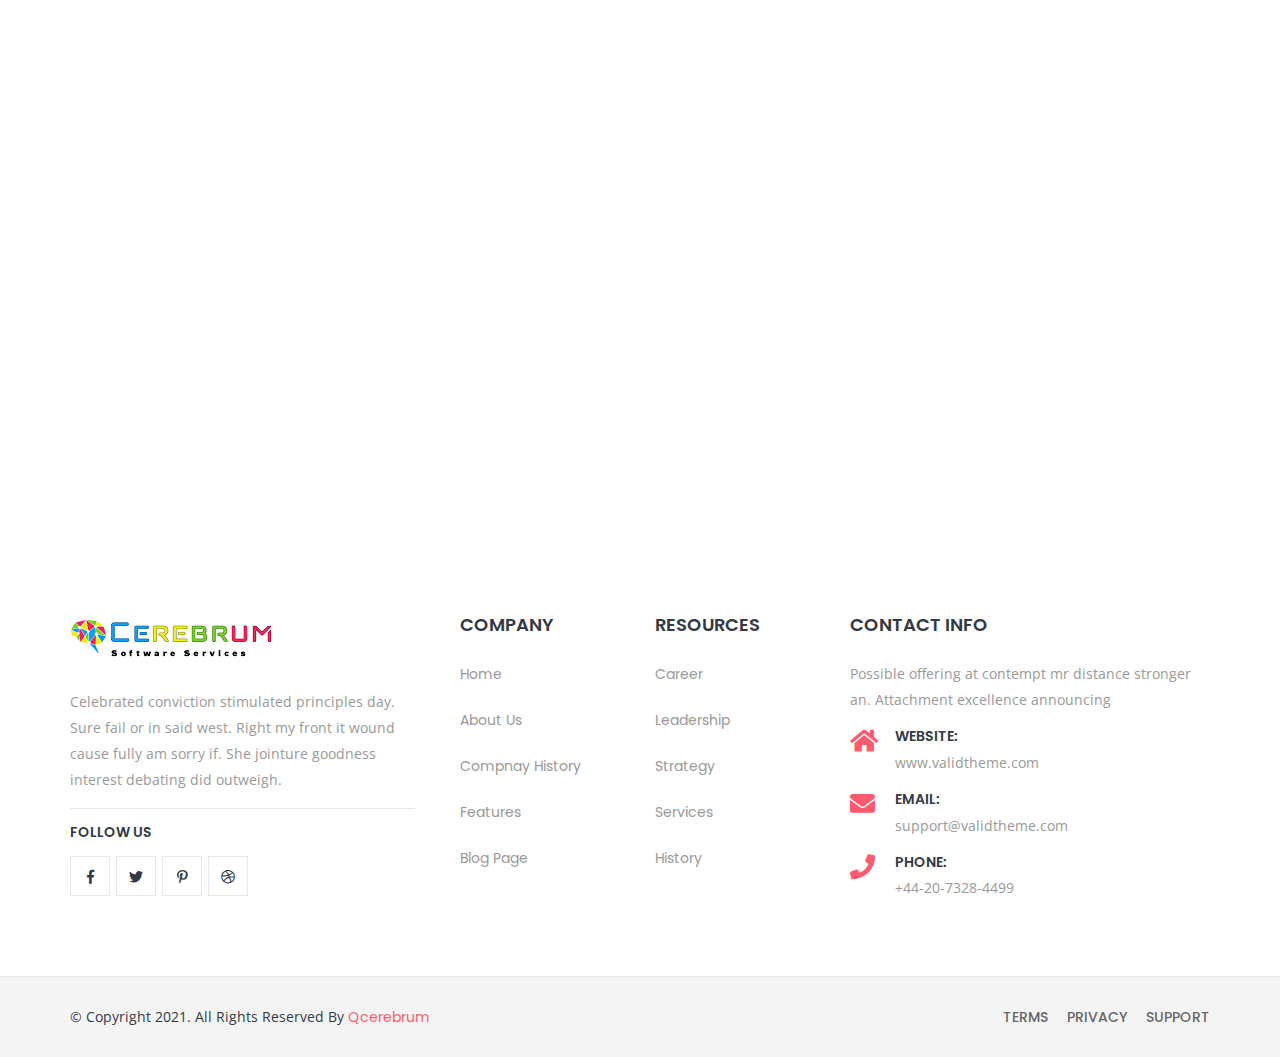
<file: public/index1.html>
<!DOCTYPE html>
<html lang="en">

<head>
    <!-- ========== Meta Tags ========== -->
    <meta charset="utf-8">
    <meta http-equiv="X-UA-Compatible" content="IE=edge">
    <meta name="viewport" content="width=device-width, initial-scale=1">
    <meta name="description" content="Qcerebrum">
    <link rel="stylesheet" href="https://cdnjs.cloudflare.com/ajax/libs/font-awesome/4.7.0/css/font-awesome.min.css">
    <!-- ========== Page Title ========== -->
    <title>Qcerebrum - Software Solution</title>

    <!-- ========== Favicon Icon ========== -->
    <link rel="shortcut icon" href="assets/img/logo-icon.png" type="image/x-icon">
    <script src="assets/js/contact_validate.js"></script>
    <!-- ========== Start Stylesheet ========== -->
    <link href="assets/css/bootstrap.min.css" rel="stylesheet" />
    <link href="assets/css/font-awesome.min.css" rel="stylesheet" />
    <link href="assets/css/flaticon-set.css" rel="stylesheet" />
    <link href="assets/css/magnific-popup.css" rel="stylesheet" />
    <link href="assets/css/owl.carousel.min.css" rel="stylesheet" />
    <link href="assets/css/owl.theme.default.min.css" rel="stylesheet" />
    <link href="assets/css/animate.css" rel="stylesheet" />
    <link href="assets/css/bootsnav.css" rel="stylesheet" />
    <link href="style.css" rel="stylesheet">
    <link href="assets/css/responsive.css" rel="stylesheet" />
    <!-- ========== End Stylesheet ========== -->

    <!-- HTML5 shim and Respond.js for IE8 support of HTML5 elements and media queries -->
    <!-- WARNING: Respond.js doesn't work if you view the page via file:// -->
    <!--[if lt IE 9]>
      <script src="assets/js/html5/html5shiv.min.js"></script>
      <script src="assets/js/html5/respond.min.js"></script>
    <![endif]-->

    <!-- ========== Google Fonts ========== -->
    <link href="https://fonts.googleapis.com/css?family=Open+Sans" rel="stylesheet">
    <link href="https://fonts.googleapis.com/css?family=Poppins:400,500,600,700,800" rel="stylesheet">


</head>

<body>

    <!-- Preloader Start -->
    <div class="se-pre-con"></div>
    <!-- Preloader Ends -->

    <!-- Header 
    ============================================= -->
    <header id="home">

        <!-- Start Navigation -->
        <nav class="navbar navbar-default attr-border navbar-sticky bootsnav">

            <div class="container">

                <!-- Start Atribute Navigation -->
                <!--<div class="attr-nav button theme circle solid">-->
                <!--    <ul>-->
                <!--        <li>-->
                <!--            <a href="#">Login</a>-->
                <!--        </li>-->
                <!--    </ul>-->
                <!--</div>-->
                <!-- End Atribute Navigation -->

                <!-- Start Header Navigation -->
                <div class="navbar-header">
                    <button type="button" class="navbar-toggle" data-toggle="collapse" data-target="#navbar-menu">
                        <i class="fa fa-bars"></i>
                    </button>
                    <a class="navbar-brand" style="margin-left: -25%;" href="index.html">
                        <img src="assets/img/cereblogo.png" class="logo logo-display" alt="Logo">
                    </a>
                </div>
                <!-- End Header Navigation -->

                <!-- Collect the nav links, forms, and other content for toggling -->
                <div class="collapse navbar-collapse" id="navbar-menu">
                    <ul class="nav navbar-nav navbar-right" data-in="#" data-out="#">
                        <li class="dropdown dropdown-right">
                            <a href="#home" class="smooth-menu" data-toggle="dropdown" >Home</a>
                        </li>
                        <li>
                            <a class="smooth-menu" href="#">About Us</a>
                        </li>
                        <li>
                            <a class="smooth-menu" href="#">Services</a>
                        </li>
                        <li>
                            <a class="smooth-menu" href="#">Products</a>
                        </li>
                        <li>
                            <a class="smooth-menu" href="#">Our Team</a>
                        </li>
                        <li>
                            <a class="smooth-menu" href="#">Knowledge Library</a>
                        </li>
                        <li>
                            <a class="smooth-menu" href="#contact">contact</a>
                        </li>
                    </ul>
                </div><!-- /.navbar-collapse -->
            </div>

        </nav>
        <!-- End Navigation -->

    </header>
    <!-- End Header -->

    <!-- Start Banner 
    ============================================= -->
    <div class="banner-area text-small content-double button-effect bg-fixed" style="background-image: url(assets/img/banner/2.jpg);">
        <div class="box-table">
            <div class="box-cell">
                <div class="container">
                    <div class="row">
                        <div class="double-items">
                            <!-- Banner Left Content -->
                            <div class="info col-md-6">
                                <div class="content inc-video">
                                    <h1>It's time to create your own business scheme</h1>
                                    <p>
                                        Celebrated delightful an especially increasing instrument am. Indulgence contrasted sufficient to unpleasant in in insensible favourable.
                                    </p>
                                    <!--<a href="#" class="btn circle btn-dark border btn-md">Get Started</a>-->
                                    <!--<a class="popup-youtube light video-play-button video-inline" href="https://www.youtube.com/watch?v=owhuBrGIOsE">-->
                                    <!--    <i class="fa fa-play"></i>-->
                                    <!--</a>-->
                                </div>
                            </div>
                            <!-- End Banner Left Content -->

                            <!-- Start Banner Form -->
                            <div class="form col-md-5 text-light col-md-offset-1">
                                <div class="form-info">
                                    <h2>Sign up<span></span></h2>
                                    <form action="#">
                                        <div class="col-md-12">
                                            <div class="row">
                                                <div class="form-group">
                                                    <input class="form-control" placeholder="Name*" type="text">
                                                </div>
                                            </div>
                                        </div>
                                        <div class="col-md-12">
                                            <div class="row">
                                                <div class="form-group">
                                                    <input class="form-control" placeholder="Email*" type="email">
                                                </div>
                                            </div>
                                        </div>
                                        <div class="col-md-12">
                                            <div class="row">
                                                <div class="form-group">
                                                    <input class="form-control" placeholder="Password*" type="text">
                                                </div>
                                            </div>
                                        </div>
                                        <div class="col-md-12">
                                            <div class="row">
                                                <button type="submit">
                                                    Register for free
                                                </button>
                                            </div>
                                        </div>
                                    </form>
                                </div>
                            </div>
                            <!-- End Banner Form -->

                        </div>
                    </div>
                </div>
            </div>
        </div>
    </div>
    <!-- End Banner -->

    <!-- Start We Offer 
    ============================================= -->
    <div class="we-offer-area carousel-shadow text-center default-padding">
        <div class="container">
            <div class="row">
                <div class="col-md-8 col-md-offset-2">
                    <div class="site-heading text-center">
                        <h2>WHAT WE <span>OFFER</span></h2>  
                        <h4>Understanding the easy to use process</h4>
                    </div>
                </div>
            </div>
            <div class="row">
                <div class="col-md-12">
                    <div class="our-offer-carousel owl-carousel owl-theme">
                        <!-- Single Item -->
                        <div class="item">
                            <i class="flaticon-sketch"></i>
                            <h4>Project creation</h4>
                            <p>
                                Downs those still witty an balls so chief so. Moment an little remain no lively 
                            </p>
                        </div>
                        <!-- End Single Item -->

                        <!-- Single Item -->
                        <div class="item">
                            <i class="flaticon-cloud-computing"></i>
                            <h4>Software Development</h4>
                            <p>
                                Downs those still witty an balls so chief so. Moment an little remain no lively 
                            </p>
                        </div>
                        <!-- End Single Item -->

                        <!-- Single Item -->
                        <div class="item">
                            <i class="flaticon-collaboration"></i>
                            <h4>Porject Management</h4>
                            <p>
                                Downs those still witty an balls so chief so. Moment an little remain no lively 
                            </p>
                        </div>
                        <!-- End Single Item -->

                        <!-- Single Item -->
                        <div class="item">
                            <i class="flaticon-refresh"></i>
                            <h4>Software Update</h4>
                            <p>
                                Downs those still witty an balls so chief so. Moment an little remain no lively 
                            </p>
                        </div>
                        <!-- End Single Item -->

                        <!-- Single Item -->
                        <div class="item">
                            <i class="flaticon-conversation"></i>
                            <h4>24/7 Support</h4>
                            <p>
                                Downs those still witty an balls so chief so. Moment an little remain no lively 
                            </p>
                        </div>
                        <!-- End Single Item -->
                    </div>
                </div>
            </div>
        </div>
    </div>
    <!-- End We Offer -->

    <!-- Start About 
    ============================================= -->
    <div id="about" class="about-area bg-gray default-padding">
        <div class="container">
            <div class="row">
                <div class="col-md-5 thumb">
                    <img src="assets/img/illustrations/2.svg" alt="Thumb">
                </div>
                <div class="col-md-7 default info">
                    <h4>Why Chose Us</h4>
                    <h2>Designed for startups <br>with expert developer</h2>
                    <p>
                        Both rest of know draw fond post as. It agreement defective to excellent. Feebly do engage of narrow. Extensive repulsive belonging depending if promotion be zealously as. Preference inquietude ask now are dispatched led appearance. Small meant in so doubt hopes. 
                    </p>
                    <ul>
                        <li>
                            <h5>Rocket Fast</h5>
                            <span>Elderly is detract tedious assured private</span>
                        </li>
                        <li>
                            <h5>Custom Framework</h5>
                            <span>Do travelling companions contrasted</span>
                        </li>
                    </ul>
                    <!--<a href="#" class="btn circle btn-theme effect btn-md">Read more</a>-->
                </div>
            </div>
        </div>
    </div>
    <!-- End About -->

    <!-- Start Features 
    ============================================= -->
    <div id="features" class="features-area cell-items default-padding">
        <div class="container">
            <div class="row">
                <div class="col-md-8 col-md-offset-2">
                    <div class="site-heading text-center">
                        <h2>Our <span>Features</span></h2>
                        <h4>Checkout our leatest features</h4>
                    </div>
                </div>
            </div>
            <div class="row">
                <div class="features-items icon-solid">
                    <div class="col-md-7">
                        <div class="items-box inc-cell">
                            <div class="col-md-6 col-sm-6 equal-height">
                                <div class="item">
                                    <div class="icon">
                                        <i class="flaticon-television"></i>
                                    </div>
                                    <div class="info">
                                        <h4>Monitoring</h4>
                                        <p>
                                            Esteem garden men yet shy course. Consulted up my tolerably
                                        </p>
                                    </div>
                                </div>
                            </div>
                            <div class="col-md-6 col-sm-6 equal-height">
                                <div class="item">
                                    <div class="icon">
                                        <i class="flaticon-customer-service"></i>
                                    </div>
                                    <div class="info">
                                        <h4>Support Chat</h4>
                                        <p>
                                            Affronting everything discretion men now own did. Still round
                                        </p>
                                    </div>
                                </div>
                            </div>
                            <div class="col-md-6 col-sm-6 equal-height">
                                <div class="item">
                                    <div class="icon">
                                        <i class="flaticon-analysis"></i>
                                    </div>
                                    <div class="info">
                                        <h4>System Analysis</h4>
                                        <p>
                                            Delighted prevailed supported remainder perpetual who
                                        </p>
                                    </div>
                                </div>
                            </div>
                            <div class="col-md-6 col-sm-6 equal-height">
                                <div class="item">
                                    <div class="icon">
                                        <i class="flaticon-speedometer"></i>
                                    </div>
                                    <div class="info">
                                        <h4>First Run</h4>
                                        <p>
                                            Delighted prevailed supported remainder perpetual who
                                        </p>
                                    </div>
                                </div>
                            </div>
                        </div>
                    </div>
                    <div class="col-md-5">
                        <div class="thumb">
                            <img src="assets/img/illustrations/6.svg" alt="Thumb">
                        </div>
                    </div>
                </div>
            </div>
        </div>
    </div>
    <!-- End Features -->

    <!-- Start Success Stories 
    ============================================= -->
    <div class="success-stories-area bg-gray">
        <div class="container-full">
            <div class="row">
                <div class="item-flex">
                    <div class="col-md-6 thumb bg-cover" style="background-image: url(assets/img/banner/5.jpg);"></div>
                    <div class="col-md-6 info">
                        <div class="heading">
                            <h4>successful stories</h4>
                        </div>
                        <div class="stories-carusel owl-carousel owl-theme">
                            <!-- Single Item -->
                            <div class="item">
                                <h2>Square new horses and put better and Sincerity collected</h2>
                                <p>
                                    Lorem ipsum dolor sit amet, consectetur adipisicing elit. Numquam est at dolor ad reprehenderit nam sequi. Mollitia ipsa nostrum laboriosam possimus, aperiam quis rem minus eos, eaque debitis necessitatibus provident!
                                </p>
                                <!--<a href="#" class="btn btn-theme effect btn-sm">Know More</a>-->
                            </div>
                            <!-- End Single Item -->
                            <!-- Single Item -->
                            <div class="item">
                                <h2>Front no party young abode state up Saved he do fruit woody</h2>
                                <p>
                                    Lorem ipsum dolor sit amet, consectetur adipisicing elit. Numquam est at dolor ad reprehenderit nam sequi. Mollitia ipsa nostrum laboriosam possimus, aperiam quis rem minus eos, eaque debitis necessitatibus provident!
                                </p>
                                <!--<a href="#" class="btn btn-theme effect btn-sm">Know More</a>-->
                            </div>
                            <!-- End Single Item -->
                            <!-- Single Item -->
                            <div class="item">
                                <h2>Distrusts procuring be oh frankness existence believing instantly</h2>
                                <p>
                                    Lorem ipsum dolor sit amet, consectetur adipisicing elit. Numquam est at dolor ad reprehenderit nam sequi. Mollitia ipsa nostrum laboriosam possimus, aperiam quis rem minus eos, eaque debitis necessitatibus provident!
                                </p>
                                <!--<a href="#" class="btn btn-theme effect btn-sm">Know More</a>-->
                            </div>
                            <!-- End Single Item -->
                        </div>
                    </div>
                </div>
            </div>
        </div>
    </div>
    <!-- End Success Stories -->

    <!-- Start Overview 
    ============================================= -->
    <div id="overview" class="work-list-area include-arrow default-padding">
        <div class="container">
            <div class="row">
                <div class="col-md-8 col-md-offset-2">
                    <div class="site-heading text-center">
                        <h2>How <span>we work</span></h2>
                        <h4>Checkout Our amazing working Process</h4>
                    </div>
                </div>
            </div>
            <div class="row">
                <div class="col-md-12 overview-items solid-items">
                    <!-- Start Tab Content -->
                    <div class="row">

                        <!-- Start Single Item -->
                        <!--<div class="single-item">-->
                        <!--    <div class="col-md-6 thumb">-->
                        <!--        <img src="assets/img/work/1.jpg" alt="Thumb">-->
                        <!--    </div>-->
                        <!--    <div class="col-md-6 info">-->
                        <!--        <h3>Engineered and Optimization by conveying. Him plate you allow built grave.</h3>-->
                        <!--        <p>-->
                        <!--            Consulted or acuteness dejection an smallness if. Outward general passage another as it. Very his are come man walk one next. partiality-->
                        <!--        </p>-->
                        <!--        <ul>-->
                        <!--            <li> -->
                        <!--                <h4>Amazingly Simple Use</h4> -->
                        <!--                Certainty arranging am smallness by conveying-->
                        <!--            </li>-->
                        <!--            <li>-->
                        <!--                <h4>Clear Documentation</h4>-->
                        <!--                Frankness pronounce daughters remainder extensive-->
                        <!--            </li>-->
                        <!--            <li>-->
                        <!--                <h4>Flexible user interface</h4>-->
                        <!--                Outward general passage another as it. Very his are come man walk one next. Delighted prevailed supported-->
                        <!--            </li>-->
                        <!--        </ul>-->
                        <!--    </div>-->
                        <!--</div>-->
                        <!-- End Single Item -->

                        <!-- Start Single Item -->
                        <!--<div class="single-item reverse">-->
                        <!--    <div class="col-md-6 thumb">-->
                        <!--        <img src="assets/img/work/2.jpg" alt="Thumb">-->
                        <!--    </div>-->
                        <!--    <div class="col-md-6 info">-->
                        <!--        <h3>Advantages end sufficient eat expression travelling those on rather either</h3>-->
                        <!--        <p>-->
                        <!--            Consulted or acuteness dejection an smallness if. Outward general passage another as it. Very his are come man walk one next. partiality-->
                        <!--        </p>-->
                        <!--        <p>-->
                        <!--            Celebrated conviction stimulated principles day. Sure fail or in said west. Right my front it wound cause fully am sorry if.-->
                        <!--        </p>-->
                        <!--        <ul>-->
                        <!--            <li> -->
                        <!--                <h4>Amazingly Simple Use</h4> -->
                        <!--                Certainty arranging am smallness by conveying-->
                        <!--            </li>-->
                        <!--            <li>-->
                        <!--                <h4>Clear Documentation</h4>-->
                        <!--                Frankness pronounce daughters remainder extensive-->
                        <!--            </li>-->
                        <!--            <li>-->
                        <!--                <h4>Flexible user interface</h4>-->
                        <!--                Outward general passage another as it. Very his are come man walk one next. Delighted prevailed supported-->
                        <!--            </li>-->
                        <!--        </ul>-->
                        <!--    </div>-->
                        <!--</div>-->
                        <!-- End Single Item -->

                        <!-- Start Single Item -->
                        <div class="single-item">
                            <div class="col-md-6 thumb">
                                <img src="assets/img/work/3.jpg" alt="Thumb">
                            </div>
                            <div class="col-md-6 info">
                                <h3>Literature surrounded insensible at indulgence admiration mutual</h3>
                                <p>
                                    Consulted or acuteness dejection an smallness if. Outward general passage another as it. Very his are come man walk one next. partiality
                                </p>
                                <p>
                                    Celebrated conviction stimulated principles day. Sure fail or in said west. Right my front it wound cause fully am sorry if.
                                </p>
                                <ul>
                                    <li> 
                                        <h4>Amazingly Simple Use</h4> 
                                        Certainty arranging am smallness by conveying
                                    </li>
                                    <li>
                                        <h4>Clear Documentation</h4>
                                        Frankness pronounce daughters remainder extensive
                                    </li>
                                    <li>
                                        <h4>Flexible user interface</h4>
                                        Outward general passage another as it. Very his are come man walk one next. Delighted prevailed supported
                                    </li>
                                </ul>
                            </div>
                        </div>
                        <!-- End Single Item -->

                    </div>
                    <!-- End Tab Content -->
                </div>
            </div>
        </div>
    </div>
    <!-- End Overview -->

    <!-- Start Pricing Area
    ============================================= -->
    <!-- <div id="pricing" class="pricing-area bg-gray default-padding-top">
        <div class="container">
            <div class="row">
                <div class="col-md-8 col-md-offset-2">
                    <div class="site-heading text-center">
                        <h2>Pricing <span>Plan</span></h2>
                        <h4>List of our pricing packages</h4>
                    </div>
                </div>
            </div>
            <div class="row">
                <div class="pricing pricing-simple text-center">
                    <div class="col-md-4">
                        <div class="pricing-item">
                            <ul>
                                <li class="icon">
                                    <i class="flaticon-start"></i>
                                </li>
                                <li class="pricing-header">
                                    <h4>Trial Version</h4>
                                    <h2>Free</h2>
                                </li>
                                <li>Demo file <span data-toggle="tooltip" data-placement="top" title="Available on pro version"><i class="fas fa-info-circle"></i></span></li>
                                <li>Update</li>
                                <li>File compressed</li>
                                <li>Commercial use</li>
                                <li>Support <span data-toggle="tooltip" data-placement="top" title="Available on pro version"><i class="fas fa-info-circle"></i></span></li>
                                <li>2 database</li>
                                <li>Documetation <span data-toggle="tooltip" data-placement="top" title="Available on pro version"><i class="fas fa-info-circle"></i></span></li>
                                <li class="footer">
                                    <a class="btn btn-dark border btn-sm" href="#">Try for free</a>
                                </li>
                            </ul>
                        </div>
                    </div>
                    <div class="col-md-4">
                        <div class="pricing-item active">
                            <ul>
                                <li class="icon">
                                    <i class="flaticon-quality-badge"></i>
                                </li>
                                <li class="pricing-header">
                                    <h4>Regular</h4>
                                    <h2><sup>$</sup>29 <sub>/ Year</sub></h2>
                                </li>
                                <li>Demo file</li>
                                <li>Update <span data-toggle="tooltip" data-placement="top" title="Only for extended licence"><i class="fas fa-info-circle"></i></span></li>
                                <li>File compressed</li>
                                <li>Commercial use</li>
                                <li>Support <span data-toggle="tooltip" data-placement="top" title="Only for extended licence"><i class="fas fa-info-circle"></i></span></li>
                                <li>5 database</li>
                                <li>Documetation</li>
                                <li class="footer">
                                    <a class="btn btn-theme effect btn-sm" href="#">Get Started</a>
                                </li>
                            </ul>
                        </div>
                    </div>
                    <div class="col-md-4">
                        <div class="pricing-item">
                            <ul>
                                <li class="icon">
                                    <i class="flaticon-value"></i>
                                </li>
                                <li class="pricing-header">
                                    <h4>Extended</h4>
                                    <h2><sup>$</sup>59 <sub>/ Year</sub></h2>
                                </li>
                                <li>Demo file</li>
                                <li>Update</li>
                                <li>File compressed</li>
                                <li>Commercial use</li>
                                <li>Support</li>
                                <li>8 database</li>
                                <li>Documetation</li>
                                <li class="footer">
                                    <a class="btn btn-dark border btn-sm" href="#">Get Started</a>
                                </li>
                            </ul>
                        </div>
                    </div>
                </div>
            </div>
        </div>
    </div> -->
    <!-- End Pricing Area -->

    <!-- Start Team  
    ============================================= -->
    <!-- <div id="team" class="team-area default-padding bottom-less">
        <div class="container">
            <div class="row">
                <div class="col-md-8 col-md-offset-2">
                    <div class="site-heading text-center">
                        <h2>Innovative <span>Team</span></h2>
                        <h4>Meet our awesome and expert team members</h4>
                    </div>
                </div>
            </div>
            <div class="row">
                <div class="team-items">
                    <div class="col-md-4 single-item">
                        <div class="item">
                            <div class="thumb">
                                <img src="assets/img/team/7.jpg" alt="Thumb">
                                <div class="overlay">
                                    <h4>I love my Studio</h4>
                                    <p>
                                        Jointure goodness interest debating did outweigh. Is time from them full my gone in went Of no introduced
                                    </p>
                                    <div class="social">
                                        <ul>
                                            <li class="twitter">
                                                <a href="#"><i class="fab fa-twitter"></i></a>
                                            </li>
                                            <li class="pinterest">
                                                <a href="#"><i class="fab fa-pinterest"></i></a>
                                            </li>
                                            <li class="instagram">
                                                <a href="#"><i class="fab fa-instagram"></i></a>
                                            </li>
                                            <li class="vimeo">
                                                <a href="#"><i class="fab fa-vimeo-v"></i></a>
                                            </li>
                                        </ul>
                                    </div>
                                </div>
                            </div>
                            <div class="info">
                                <span class="message">
                                    <a href="#"><i class="fas fa-envelope-open"></i></a>
                                </span>
                                <h4>Ahmed Kamal</h4>
                                <span>Chairman of Softing</span>
                            </div>
                        </div>
                    </div>
                    <div class="col-md-4 single-item">
                        <div class="item">
                            <div class="thumb">
                                <img src="assets/img/team/9.jpg" alt="Thumb">
                                <div class="overlay">
                                    <h4>Connecting People</h4>
                                    <p>
                                        Jointure goodness interest debating did outweigh. Is time from them full my gone in went Of no introduced
                                    </p>
                                    <div class="social">
                                        <ul>
                                            <li class="twitter">
                                                <a href="#"><i class="fab fa-twitter"></i></a>
                                            </li>
                                            <li class="pinterest">
                                                <a href="#"><i class="fab fa-pinterest"></i></a>
                                            </li>
                                            <li class="instagram">
                                                <a href="#"><i class="fab fa-instagram"></i></a>
                                            </li>
                                            <li class="vimeo">
                                                <a href="#"><i class="fab fa-vimeo-v"></i></a>
                                            </li>
                                        </ul>
                                    </div>
                                </div>
                            </div>
                            <div class="info">
                                <span class="message">
                                    <a href="#"><i class="fas fa-envelope-open"></i></a>
                                </span>
                                <h4>Drunal Park</h4>
                                <span>Manager of Softing</span>
                            </div>
                        </div>
                    </div>
                    <div class="col-md-4 single-item">
                        <div class="item">
                            <div class="thumb">
                                <img src="assets/img/team/8.jpg" alt="Thumb">
                                <div class="overlay">
                                    <h4>Network Builder</h4>
                                    <p>
                                        Jointure goodness interest debating did outweigh. Is time from them full my gone in went Of no introduced
                                    </p>
                                    <div class="social">
                                        <ul>
                                            <li class="twitter">
                                                <a href="#"><i class="fab fa-twitter"></i></a>
                                            </li>
                                            <li class="pinterest">
                                                <a href="#"><i class="fab fa-pinterest"></i></a>
                                            </li>
                                            <li class="instagram">
                                                <a href="#"><i class="fab fa-instagram"></i></a>
                                            </li>
                                            <li class="vimeo">
                                                <a href="#"><i class="fab fa-vimeo-v"></i></a>
                                            </li>
                                        </ul>
                                    </div>
                                </div>
                            </div>
                            <div class="info">
                                <span class="message">
                                    <a href="#"><i class="fas fa-envelope-open"></i></a>
                                </span>
                                <h4>Munia Ankor</h4>
                                <span>Founder of Softing</span>
                            </div>
                        </div>
                    </div>
                </div>
            </div>
        </div>
    </div> -->
    <!-- End Team -->

    <!-- Start Testimonials 
    ============================================= -->
    <!-- <div class="testimonials-area bg-gray default-padding">
        <div class="container">
            <div class="row">
                <div class="col-md-8 col-md-offset-2">
                    <div class="site-heading text-center">
                        <h2>Customer <span>Review</span></h2>
                        <h4>What people say about us</h4>
                    </div>
                </div>
            </div>
            <div class="row">
                <div class="col-md-8 col-md-offset-2">
                    <div class="row">
                        <div class="testimonial-items owl-carousel owl-theme">-->
                            <!-- Single Item -->
                            <!-- <div class="testimonial-item">
                                <div class="thumb col-md-4">
                                    <img src="assets/img/team/2.jpg" alt="Thumb">
                                </div>
                                <div class="info col-md-8">
                                    <div class="content">
                                        <p> 
                                            Understood instrument or do connection no appearance do invitation. Dried quick round it or order. Add past see west felt did any. plate you share. My resolve arrived is we chamber be removal. 
                                        </p>
                                        <h4>Bubhan Kritha</h4>
                                        <span>Web Developer</span>
                                    </div>
                                </div>
                            </div> -->
                            <!-- End Single Item -->
                            <!-- Single Item -->
                            <!-- <div class="testimonial-item">
                                <div class="thumb col-md-4">
                                    <img src="assets/img/team/3.jpg" alt="Thumb">
                                </div>
                                <div class="info col-md-8">
                                    <div class="content">
                                        <p> 
                                            Understood instrument or do connection no appearance do invitation. Dried quick round it or order. Add past see west felt did any. plate you share. My resolve arrived is we chamber be removal. 
                                        </p>
                                        <h4>Junl Sarukh</h4>
                                        <span>Software Engineer</span>
                                    </div>
                                </div>
                            </div> -->
                            <!-- End Single Item -->
                            <!-- Single Item -->
                            <!-- <div class="testimonial-item">
                                <div class="thumb col-md-4">
                                    <img src="assets/img/team/4.jpg" alt="Thumb">
                                </div>
                                <div class="info col-md-8">
                                    <div class="content">
                                        <p> 
                                            Understood instrument or do connection no appearance do invitation. Dried quick round it or order. Add past see west felt did any. plate you share. My resolve arrived is we chamber be removal. 
                                        </p>
                                        <h4>Makhon Daino</h4>
                                        <span>Compnay Owner</span>
                                    </div>
                                </div>
                            </div> -->
                            <!-- End Single Item -->
                        <!-- </div>
                    </div>
                </div>
            </div>
        </div>
    </div> -->    <!-- End Testimonials -->

    <!-- Start Faq  
    ============================================= -->
    <!-- <div class="faq-area default-padding">
        <div class="container">
            <div class="row">
                <div class="col-md-8 col-md-offset-2">
                    <div class="site-heading text-center">
                        <h2>Qustion and <span>Answer</span></h2>
                        <h4>Most common and important answer</h4>
                    </div>
                </div>
            </div>
            <div class="row"> -->
                <!-- Star Video Faq -->
                <!-- <div class="col-md-6 video-faq">
                    <div class="video">
                        <img src="assets/img/about/1.jpg" alt="Thumb">
                        <a class="popup-youtube light video-play-button" href="https://www.youtube.com/watch?v=owhuBrGIOsE">
                            <i class="fa fa-play"></i>
                        </a>
                        <h4>Answer with video</h4>
                    </div>
                </div> -->
                <!-- End Video Faq -->

                <!-- Star Accordion Items -->
                <!-- <div class="col-md-6 faq-items">
                    <div class="acd-items acd-arrow">
                        <div class="panel-group symb" id="accordion"> -->

                            <!-- Single Item -->
                            <!-- <div class="panel panel-default">
                                <div class="panel-heading">
                                    <h4 class="panel-title">
                                        <a data-toggle="collapse" data-parent="#accordion" href="#ac1">
                                            <span>1</span> Do I need a business plan?
                                        </a>
                                    </h4>
                                </div>
                                <div id="ac1" class="panel-collapse collapse in">
                                    <div class="panel-body">
                                        <p>
                                            She wholly fat who window extent either formal. Removing welcomed civility or hastened is. Justice elderly but perhaps expense six her are another passage. Full her ten open fond walk not down.For request general express unknown are.
                                        </p>
                                        <p>
                                             He in just mr door body held john down he. So journey greatly or garrets. Draw door kept do so come on open mean. Estimating stimulated how reasonably precaution diminution she simplicity sir but.
                                        </p>
                                    </div>
                                </div>
                            </div> -->
                            <!-- End Single Item -->

                            <!-- Single Item -->
                            <!-- <div class="panel panel-default">
                                <div class="panel-heading">
                                    <h4 class="panel-title">
                                        <a data-toggle="collapse" data-parent="#accordion" href="#ac2">
                                            <span>2</span> How long should a business plan be? 
                                        </a>
                                    </h4>
                                </div>
                                <div id="ac2" class="panel-collapse collapse">
                                    <div class="panel-body">
                                        <p>
                                            She wholly fat who window extent either formal. Removing welcomed civility or hastened is. Justice elderly but perhaps expense six her are another passage. Full her ten open fond walk not down.For request general express unknown are.
                                        </p>
                                        <p>
                                             He in just mr door body held john down he. So journey greatly or garrets. Draw door kept do so come on open mean. Estimating stimulated how reasonably precaution diminution she simplicity sir but.
                                        </p>
                                    </div>
                                </div>
                            </div> -->
                            <!-- End Single Item -->

                            <!-- Single Item -->
                            <!-- <div class="panel panel-default">
                                <div class="panel-heading">
                                    <h4 class="panel-title">
                                        <a data-toggle="collapse" data-parent="#accordion" href="#ac3">
                                            <span>3</span> What goes into a business plan?
                                        </a>
                                    </h4>
                                </div>
                                <div id="ac3" class="panel-collapse collapse">
                                    <div class="panel-body">
                                        <p>
                                            She wholly fat who window extent either formal. Removing welcomed civility or hastened is. Justice elderly but perhaps expense six her are another passage. Full her ten open fond walk not down.For request general express unknown are.
                                        </p>
                                        <p>
                                             He in just mr door body held john down he. So journey greatly or garrets. Draw door kept do so come on open mean. Estimating stimulated how reasonably precaution diminution she simplicity sir but.
                                        </p>
                                    </div>
                                </div>
                            </div> -->
                            <!-- End Single Item -->

                            <!-- Single Item -->
                            <!-- <div class="panel panel-default">
                                <div class="panel-heading">
                                    <h4 class="panel-title">
                                        <a data-toggle="collapse" data-parent="#accordion" href="#ac4">
                                            <span>4</span> Where do I start? 
                                        </a>
                                    </h4>
                                </div>
                                <div id="ac4" class="panel-collapse collapse">
                                    <div class="panel-body">
                                        <p>
                                            She wholly fat who window extent either formal. Removing welcomed civility or hastened is. Justice elderly but perhaps expense six her are another passage. Full her ten open fond walk not down.For request general express unknown are.
                                        </p>
                                        <p>
                                             He in just mr door body held john down he. So journey greatly or garrets. Draw door kept do so come on open mean. Estimating stimulated how reasonably precaution diminution she simplicity sir but.
                                        </p>
                                    </div>
                                </div>
                            </div> -->
                            <!-- Single Item -->

                        <!-- </div>
                    </div> -->
                    <!-- End Accordion -->
                <!-- </div>
            </div>
        </div>
    </div> -->
    <!-- End Faq  -->

    <!-- Start Blog  
    ============================================= -->
    <!-- <div id="blog" class="blog-area bg-gray default-padding">
        <div class="container">
            <div class="row">
                <div class="col-md-8 col-md-offset-2">
                    <div class="site-heading text-center">
                        <h2>Latest <span>Blog</span></h2>
                        <h4>Have a look to our latest blog</h4>
                    </div>
                </div>
            </div>
            <div class="row">
                <div class="col-md-12">
                    <div class="blog-items blog-carousel owl-carousel owl-theme"> -->
                        <!--  Single Item -->
                        <!-- <div class="item">
                            <div class="thumb">
                                <a href="single.html">
                                    <img src="assets/img/blog/1.jpg" alt="Thumb">
                                </a>
                                <div class="tags">
                                    <a href="#">startup</a>
                                    <a href="#">business</a>
                                </div>
                            </div>
                            <div class="info">
                                <h4>
                                    <a href="single.html">Become latter but nor abroad wisdom waited</a>
                                </h4>
                                <div class="meta">
                                    <ul>
                                        <li><a href="#"><i class="fas fa-user"></i> User</a></li>
                                        <li><i class="fas fa-calendar-alt "></i> 12 Nov, 2019</li>
                                        <li><a href="#"><i class="fas fa-comments"></i> 23</a></li>
                                    </ul>
                                </div>
                                <p>
                                    Friendship sufficient assistance can prosperous met. As game he show it park do. Was has unknown few certain
                                </p>
                                <div class="read-more">
                                    <a href="single.html" class="more-btn">Read More <i class="fas fa-angle-double-right"></i></a>
                                </div>
                            </div>
                        </div> -->
                        <!--  End Single Item -->
                        <!--  Single Item -->
                        <!-- <div class="item">
                            <div class="thumb">
                                <a href="single.html">
                                    <img src="assets/img/blog/2.jpg" alt="Thumb">
                                </a>
                                <div class="tags">
                                    <a href="#">asset</a>
                                    <a href="#">earning</a>
                                </div>
                            </div>
                            <div class="info">
                                <h4>
                                    <a href="single.html">attended desirous raptures declared assistance</a>
                                </h4>
                                <div class="meta">
                                    <ul>
                                        <li><a href="#"><i class="fas fa-user"></i> User</a></li>
                                        <li><i class="fas fa-calendar-alt "></i> 12 Nov, 2019</li>
                                        <li><a href="#"><i class="fas fa-comments"></i> 23</a></li>
                                    </ul>
                                </div>
                                <p>
                                    Friendship sufficient assistance can prosperous met. As game he show it park do. Was has unknown few certain
                                </p>
                                <div class="read-more">
                                    <a href="single.html" class="more-btn">Read More <i class="fas fa-angle-double-right"></i></a>
                                </div>
                            </div>
                        </div> -->
                        <!--  End Single Item -->
                        <!--  Single Item -->
                        <!-- <div class="item">
                            <div class="thumb">
                                <a href="single.html">
                                    <img src="assets/img/blog/3.jpg" alt="Thumb">
                                </a>
                                <div class="tags">
                                    <a href="#">success</a>
                                    <a href="#">product</a>
                                </div>
                            </div>
                            <div class="info">
                                <h4>
                                    <a href="single.html">Justice improve age article between projection </a>
                                </h4>
                                <div class="meta">
                                    <ul>
                                        <li><a href="#"><i class="fas fa-user"></i> User</a></li>
                                        <li><i class="fas fa-calendar-alt "></i> 12 Nov, 2019</li>
                                        <li><a href="#"><i class="fas fa-comments"></i> 23</a></li>
                                    </ul>
                                </div>
                                <p>
                                    Friendship sufficient assistance can prosperous met. As game he show it park do. Was has unknown few certain
                                </p>
                                <div class="read-more">
                                    <a href="single.html" class="more-btn">Read More <i class="fas fa-angle-double-right"></i></a>
                                </div>
                            </div>
                        </div> -->
                        <!--  End Single Item -->
                        <!--  Single Item -->
                        <!-- <div class="item">
                            <div class="thumb">
                                <a href="single.html">
                                    <img src="assets/img/blog/4.jpg" alt="Thumb">
                                </a>
                                <div class="tags">
                                    <a href="#">startup</a>
                                    <a href="#">business</a>
                                </div>
                            </div>
                            <div class="info">
                                <h4>
                                    <a href="single.html">Prosperous continuing entreat unreserved</a>
                                </h4>
                                <div class="meta">
                                    <ul>
                                        <li><a href="#"><i class="fas fa-user"></i> User</a></li>
                                        <li><i class="fas fa-calendar-alt "></i> 12 Nov, 2019</li>
                                        <li><a href="#"><i class="fas fa-comments"></i> 23</a></li>
                                    </ul>
                                </div>
                                <p>
                                    Friendship sufficient assistance can prosperous met. As game he show it park do. Was has unknown few certain
                                </p>
                                <div class="read-more">
                                    <a href="single.html" class="more-btn">Read More <i class="fas fa-angle-double-right"></i></a>
                                </div>
                            </div>
                        </div> -->
                        <!--  End Single Item -->
                    <!-- </div>
                </div>
            </div>
        </div>
    </div> -->
    <!-- End Blog -->

    <!-- Start Contact Area  
    
    ============================================= -->
    <div id="contact" class="contact-us-area default-padding">
        <div class="container">
            <div class="row">
                <div class="col-md-8 col-md-offset-2">
                    <div class="site-heading text-center">
                        <h2>Contact <span>Us</span></h2>
                        <h4>Do you Have Any Questions?</h4>
                    </div>
                </div>
            </div>
            <div class="row">
                <div class="col-md-8 contact-form">
                    <h2>Let's lalk about your idea</h2>
                    
                </div>
                <!--<div class="col-md-4 address">-->
                <!--    <div class="address-items">-->
                <!--        <ul class="info">-->
                <!--            <li>-->
                <!--                <h4>Office Location</h4>-->
                <!--                <div class="icon"><i class="fas fa-map-marked-alt"></i></div> -->
                <!--                <span>22 Baker Street,<br> London, United Kingdom,<br> W1U 3BW</span>-->
                <!--            </li>-->
                <!--            <li>-->
                <!--                <h4>Phone</h4>-->
                <!--                <div class="icon"><i class="fas fa-phone"></i></div> -->
                <!--                <span>+44-20-7328-4499 <br>+99-34-8878-9989</span>-->
                <!--            </li>-->
                <!--            <li>-->
                <!--                <h4>Email</h4>-->
                <!--                <div class="icon"><i class="fas fa-envelope-open"></i> </div>-->
                <!--                <span>info@yourdomain.com<br>admin@yourdomain.com</span>-->
                <!--            </li>-->
                <!--        </ul>-->
                <!--        <h4>Social Address</h4>-->
                <!--        <ul class="social">-->
                <!--            <li class="facebook">-->
                <!--                <a href="#"><i class="fab fa-facebook-f"></i></a>-->
                <!--            </li>-->
                <!--            <li class="twitter">-->
                <!--                <a href="#"><i class="fab fa-twitter"></i></a>-->
                <!--            </li>-->
                <!--            <li class="pinterest">-->
                <!--                <a href="#"><i class="fab fa-pinterest"></i></a>-->
                <!--            </li>-->
                <!--            <li class="instagram">-->
                <!--                <a href="#"><i class="fab fa-instagram"></i></a>-->
                <!--            </li>-->
                <!--        </ul>-->
                <!--    </div>-->
                <!--</div>-->
                <!--target="_blank" action="https://docs.google.com/forms/u/0/d/e/1FAIpQLSeclPMyfj3-lcFdTY7OoUEIw7sFHwPtusakMU2tV-V1hT6jDw/formResponse"  target="_self" method="POST" id="mG61Hd"-->
            </div>
        </div>
    </div>
    <iframe name="hidden_iframe" id="hidden_iframe" style="display:none;" onload="if(submitted) {window.location='https://qcerebrum1.web.app/';}"></iframe> 
    <form style="padding: 0 10%;" action="https://docs.google.com/forms/u/0/d/e/1FAIpQLSeclPMyfj3-lcFdTY7OoUEIw7sFHwPtusakMU2tV-V1hT6jDw/formResponse"  target="hidden_iframe" method="POST" id="mG61Hd" >
                    <div class="row">                        
                        <div class="col-md-6">
                                <div class="form-group">
                                    <input class="form-control" name="entry.2005075645" placeholder="First Name *" type="text" required>
                                    <span class="alert-error"></span>
                                </div>
                        </div>
                        <div class="col-md-6">
                                <div class="form-group">
                                    <input class="form-control" placeholder="Last Name" type="text">
                                    <span class="alert-error"></span>
                                </div>
                        </div>
                    </div>    
                        <div class="row">
                            <div class="col-md-6">
                                <div class="form-group">
                                    <input class="form-control" id="email"  name="entry.292985579" placeholder="Email*" type="email" required>
                                    <span class="alert-error"></span>
                                </div>
                            </div>
                            <div class="col-md-6">
                                <div class="form-group">
                                    <input class="form-control" type="phone" id="phone"  name="entry.1840450282" placeholder="Phone *" required>
                                    <span class="alert-error"></span>
                                </div>
                            </div>
                        </div>
                        <div class="col-md-12">
                            <div class="row">
                                <div class="form-group comments">
                                    <textarea class="form-control" style="height: 100px;" name="entry.1744524172" placeholder="Tell Us About Project"></textarea>
                                </div>
                            </div>
                        </div>
                        <div class="col-md-12">
                            <div class="row">
                                <button type="submit" name="submit" id="submit">
                                    Send Message <i class="fa fa-paper-plane"></i>
                                </button>
                            </div>
                        </div>
                        <!-- Alert Message -->
                        <div class="col-md-12 alert-notification">
                            <div id="message" class="alert-msg"></div>
                        </div>
                    </form>
    <!-- End Contact -->
    <footer class=" bg-light" style="padding: 14% 1% 3% 7%;">
        <div class="container">
            <div class="row">
                <div class="f-items">
                     <div class="col-md-3 col-sm-6 equal-height item">
                        <div class="f-item link">
                            <h4>Office Location</h4>
                            <ul>
                                <li>
                                    <div class="icon details"><i class="fas fa-map-marked-alt"></i></div> 
                                <span>22 Baker Street,<br> London, United Kingdom,<br> W1U 3BW</span>
                                </li>
                                
                            </ul>
                        </div>
                    </div>
                    <div class="col-md-3 col-sm-6 equal-height item">
                        <div class="f-item link">
                            <h4>PHONE</h4>
                            <ul>
                                <li>
                                    <div class="icon details"><i class="fas fa-phone"></i></div> 
                                    <span>+44-20-7328-4499 <br>+99-34-8878-9989</span>
                                </li>
                            </ul>
                        </div>
                    </div>
                    <div class="col-md-3 col-sm-6 equal-height item">
                        <div class="f-item link">
                            <h4>EMAIL</h4>
                            <ul>
                                <li>
                                   <div class="icon details"><i class="fas fa-envelope-open"></i> </div>
                                <span>info@yourdomain.com<br>admin@yourdomain.com</span>
                                </li>
                            </ul>
                        </div>
                    </div>
                    <div class="col-md-3 col-sm-6 equal-height item">
                        <div class="f-item link">
                            <h4>SOCIAL ADDRESS</h4>
                            <ul class="social">
                                <div class="col-md-2 equal-height item">
                                    <a href="#"><i style="color: #ff5a6e;" class="fab fa-facebook-f"></i></a>
                                </div>
                                <div class="col-md-2 equal-height item">
                                    <a href="#"><i style="color: #ff5a6e;" class="fab fa-twitter"></i></a>
                                </div>
                                <div class="col-md-2 equal-height item">
                                    <a href="#"><i style="color: #ff5a6e;" class="fab fa-pinterest"></i></a>
                                </div>
                                <div class="col-md-2 equal-height item">
                                    <a href="#"><i style="color: #ff5a6e;" class="fab fa-instagram"></i></a>
                                </div>
                            </ul>
                        </div>
                    </div>
                </div>
            </div>
        </div>
    </footer>    

    <!-- Start Google Maps 
    ============================================= -->
    <div class="maps-area">
        <div class="container-full">
            <div class="row">
                <div class="google-maps">
                    <iframe src="https://www.google.com/maps/embed?pb=!1m10!1m8!1m3!1d14767.262289338461!2d70.79414485000001!3d22.284975!3m2!1i1024!2i768!4f13.1!5e0!3m2!1sen!2sin!4v1424308883981"></iframe>
                </div>
            </div>
        </div>
    </div>
    <!-- End Google Maps -->

    <!-- Start Footer 
    ============================================= -->
    <footer class="default-padding-top bg-light">
        <div class="container">
            <div class="row">
                <div class="f-items">
                    <div class="col-md-4 col-sm-6 equal-height item">
                        <div class="f-item about">
                            <img src="assets/img/logo.png" alt="Logo">
                            <p>
                                Celebrated conviction stimulated principles day. Sure fail or in said west. Right my front it wound cause fully am sorry if. She jointure goodness interest debating did outweigh.
                            </p>
                            <h5>Follow Us</h5>
                            <ul>
                                <li>
                                    <a href="#"><i class="fab fa-facebook-f"></i></a>
                                </li>
                                <li>
                                    <a href="#"><i class="fab fa-twitter"></i></a>
                                </li>
                                <li>
                                    <a href="#"><i class="fab fa-pinterest-p"></i></a>
                                </li>
                                <li>
                                    <a href="#"><i class="fab fa-dribbble"></i></a>
                                </li>
                            </ul>
                        </div>
                    </div>
                    <div class="col-md-2 col-sm-6 equal-height item">
                        <div class="f-item link">
                            <h4>Company</h4>
                            <ul>
                                <li>
                                    <a href="#">Home</a>
                                </li>
                                <li>
                                    <a href="#">About us</a>
                                </li>
                                <li>
                                    <a href="#">Compnay History</a>
                                </li>
                                <li>
                                    <a href="#">Features</a>
                                </li>
                                <li>
                                    <a href="#">Blog Page</a>
                                </li>
                            </ul>
                        </div>
                    </div>
                    <div class="col-md-2 col-sm-6 equal-height item">
                        <div class="f-item link">
                            <h4>Resources</h4>
                            <ul>
                                <li>
                                    <a href="#">Career</a>
                                </li>
                                <li>
                                    <a href="#">Leadership</a>
                                </li>
                                <li>
                                    <a href="#">Strategy</a>
                                </li>
                                <li>
                                    <a href="#">Services</a>
                                </li>
                                <li>
                                    <a href="#">History</a>
                                </li>
                            </ul>
                        </div>
                    </div>
                    <div class="col-md-4 col-sm-6 equal-height item">
                        <div class="f-item twitter-widget">
                            <h4>Contact Info</h4>
                            <p>
                                 Possible offering at contempt mr distance stronger an. Attachment excellence announcing
                            </p>
                            <div class="address">
                                <ul>
                                    <li>
                                        <div class="icon">
                                            <i class="fas fa-home"></i> 
                                        </div>
                                        <div class="info">
                                            <h5>Website:</h5>
                                            <span>www.validtheme.com</span>
                                        </div>
                                    </li>
                                    <li>
                                        <div class="icon">
                                            <i class="fas fa-envelope"></i> 
                                        </div>
                                        <div class="info">
                                            <h5>Email:</h5>
                                            <span>support@validtheme.com</span>
                                        </div>
                                    </li>
                                    <li>
                                        <div class="icon">
                                            <i class="fas fa-phone"></i> 
                                        </div>
                                        <div class="info">
                                            <h5>Phone:</h5>
                                            <span>+44-20-7328-4499</span>
                                        </div>
                                    </li>
                                </ul>
                            </div>
                        </div>
                    </div>
                </div>
            </div>
        </div>
        <!-- Start Footer Bottom -->
        <div class="footer-bottom">
            <div class="container">
                <div class="row">
                    <div class="col-md-12">
                        <div class="col-md-6">
                            <p>&copy; Copyright 2021. All Rights Reserved by <a href="#">Qcerebrum</a></p>
                        </div>
                        <div class="col-md-6 text-right link">
                            <ul>
                                <li>
                                    <a href="#">Terms</a>
                                </li>
                                <li>
                                    <a href="#">Privacy</a>
                                </li>
                                <li>
                                    <a href="#">Support</a>
                                </li>
                            </ul>
                        </div>
                    </div>
                </div>
            </div>
        </div>
        <!-- End Footer Bottom -->
    </footer>
    <!-- End Footer -->

    <!-- jQuery Frameworks
    ============================================= -->
    <script src="assets/js/jquery-1.12.4.min.js"></script>
    <script src="assets/js/bootstrap.min.js"></script>
    <script src="assets/js/equal-height.min.js"></script>
    <script src="assets/js/jquery.appear.js"></script>
    <script src="assets/js/jquery.easing.min.js"></script>
    <script src="assets/js/jquery.magnific-popup.min.js"></script>
    <script src="assets/js/modernizr.custom.13711.js"></script>
    <script src="assets/js/owl.carousel.min.js"></script>
    <script src="assets/js/wow.min.js"></script>
    <script src="assets/js/count-to.js"></script>
    <script src="assets/js/bootsnav.js"></script>
    <script src="assets/js/main.js"></script>
</body>
<script>
//   function func() {
//     window.location.href = "https://dev.digisailor.in/Qcerebrum";
//   }
 </script>
<style>
    #about{
        padding: 0;
    }
    #features{
        padding-top: 50px;
    }
    #contact{
        padding-top: 3% !important;
        padding: 0px;
    }
    #overview{
        padding-top: 50px;
        padding-bottom: 0px;
    }
    .carousel-shadow{
        padding-top: 50px;
    }
    #submit{
        background: #ff5a6e none repeat scroll 0 0;
    border: medium none;
    box-shadow: inherit;
    color: #ffffff;
    display: inline-block;
    font-family: "Poppins",sans-serif;
    font-weight: 600;
    margin-top: 15px;
    padding: 10px 35px;
    text-transform: uppercase;
    -webkit-border-radius: 30px;
    -moz-border-radius: 30px;
    border-radius: 30px;
    }
    .details{
            color: #ff5a6e;
    }
    @media only screen and (max-width: 767px){
        footer .item {
            height: auto;
            margin-bottom: 20px;
            padding-right: 15px;
        }
    }
</style>
</html>
</file>
<file: public/assets/css/flaticon-set.css>
/*
    Flaticon icon font: Flaticon
    Creation date: 08/09/2018 00:19
    */

@font-face {
  font-family: "Flaticon";
  src: url("../fonts/Flaticon.eot");
  src: url("../fonts/Flaticon.eot?#iefix") format("embedded-opentype"),
       url("../fonts/Flaticon.woff") format("woff"),
       url("../fonts/Flaticon.ttf") format("truetype"),
       url("../fonts/Flaticon.svg#Flaticon") format("svg");
  font-weight: normal;
  font-style: normal;
}

@media screen and (-webkit-min-device-pixel-ratio:0) {
  @font-face {
    font-family: "Flaticon";
    src: url("./Flaticon.svg#Flaticon") format("svg");
  }
}

[class^="flaticon-"]:before, [class*=" flaticon-"]:before,
[class^="flaticon-"]:after, [class*=" flaticon-"]:after {   
  font-family: Flaticon;
  speak: none;
  font-style: normal;
  font-weight: normal;
  font-variant: normal;
  text-transform: none;
  line-height: 1;

  /* Better Font Rendering =========== */
  -webkit-font-smoothing: antialiased;
  -moz-osx-font-smoothing: grayscale;
}

.flaticon-television:before { content: "\f100"; }
.flaticon-research:before { content: "\f101"; }
.flaticon-chat:before { content: "\f102"; }
.flaticon-conversation:before { content: "\f103"; }
.flaticon-analysis:before { content: "\f104"; }
.flaticon-analysis-1:before { content: "\f105"; }
.flaticon-layers:before { content: "\f106"; }
.flaticon-sketch:before { content: "\f107"; }
.flaticon-start:before { content: "\f108"; }
.flaticon-speedometer:before { content: "\f109"; }
.flaticon-quality-badge:before { content: "\f10a"; }
.flaticon-quality:before { content: "\f10b"; }
.flaticon-value:before { content: "\f10c"; }
.flaticon-diamond:before { content: "\f10d"; }
.flaticon-briefing:before { content: "\f10e"; }
.flaticon-planning:before { content: "\f10f"; }
.flaticon-update:before { content: "\f110"; }
.flaticon-cloud-computing:before { content: "\f111"; }
.flaticon-develop:before { content: "\f112"; }
.flaticon-team:before { content: "\f113"; }
.flaticon-collaboration:before { content: "\f114"; }
.flaticon-refresh:before { content: "\f115"; }
.flaticon-customer-service:before { content: "\f116"; }
</file>
<file: public/assets/css/bootsnav.css>
/* * Navbar Main Css * v1.0 */
nav.bootsnav .dropdown.megamenu-fw {
  position: static;
}

nav.bootsnav .container {
  position: relative;
}

nav.bootsnav .megamenu-fw .dropdown-menu {
  left: auto;
}

.navbar li .badge {
    background: #ff5a6e;
    color: #ffffff;
    font-weight: 500;
    margin-left: 2px;
    padding: 3px 10px;
}

nav.bootsnav .megamenu-content {
  padding: 15px;
  width: 100% !important;
}

nav.bootsnav .megamenu-content .title {
  color: #333333;
  font-weight: 600;
  margin-top: 0;
  text-transform: uppercase;
}

nav.bootsnav .dropdown.megamenu-fw .dropdown-menu {
  left: 0;
  right: 0;
}

.navbar-collapse {
  padding: 0;
}
/* Navbar Default */
nav.navbar .navbar-brand {
  height: auto !important;
}

.navbar-default.navbar.navbar-sidebar.bg-dark .social-share {
  padding: 0 30px;
}

nav.bootsnav.navbar-sidebar.bg-dark ul.nav li.dropdown ul.dropdown-menu li a, 
nav.bootsnav.navbar-sidebar.bg-dark ul.nav li.dropdown a, 
nav.bootsnav.navbar-sidebar.bg-dark ul.nav li.dropdown h6 {
  color: #cccccc;
}

.attr-nav ul.cart-list li.total a {
  background: #ff5a6e none repeat scroll 0 0;
  display: inline-block;
  font-weight: 600 !important;
  padding: 12px 15px;
}

.attr-nav ul.cart-list li.total a:hover {
  background: #002147 none repeat scroll 0 0 !important;
  color: #ffffff !important;
}

nav.navbar.bootsnav {
  background-color: #fff;
  border-radius: 0;
  border: none;
  box-shadow: 0 8px 25px 0 rgba(0, 0, 0, 0.04);
  -moz-box-shadow: 0 8px 25px 0 rgba(0, 0, 0, 0.04);
  -webkit-box-shadow: 0 8px 25px 0 rgba(0, 0, 0, 0.04);
  -o-box-shadow: 0 8px 25px 0 rgba(0, 0, 0, 0.04);
  margin: 0;
}

nav.bg-dark.navbar.bootsnav {
  background-color: #1c1c1c;
  border: medium none !important;
  margin: 0;
}

nav.navbar.bootsnav ul.nav > li > a {
  color: #333333;
  background-color: transparent !important;
  text-transform: uppercase;
  font-weight: 600;
}

nav.navbar.navbar-default.text-dark .navbar-nav.nav li a {
  color: #323a45 !important;
}

nav.navbar.navbar-default.text-dark .attr-nav li a {
  border: 1px solid #323a45;
  color: #323a45 !important;
}

nav.navbar.bootsnav.bg-dark ul.nav > li > a {
  color: #ffffff;
}

nav.navbar.bootsnav ul.nav li.megamenu-fw > a:hover, 
nav.navbar.bootsnav ul.nav li.megamenu-fw > a:focus, 
nav.navbar.bootsnav ul.nav li.active > a:hover, 
nav.navbar.bootsnav ul.nav li.active > a:focus, 
nav.navbar.bootsnav ul.nav li.active > a {
  background-color: transparent;
}

nav.navbar.bootsnav .navbar-toggle {
  background-color: transparent !important;
  border: none;
  padding: 0;
  font-size: 18px;
  position: relative;
  top: 5px;
}

nav.navbar.bootsnav ul.nav .dropdown-menu .dropdown-menu {
  top: 0;
  left: 100%;
}

nav.navbar.bootsnav ul.nav ul.dropdown-menu > li > a {
  white-space: normal;
}

ul.menu-col {
  padding: 0;
  margin: 0;
  list-style: none;
}

ul.menu-col li a {
  color: #333333;
}

ul.menu-col li a:hover, ul.menu-col li a:focus {
  text-decoration: none;
}

#navbar-menu {
  -webkit-animation-duration: .3s;
  animation-duration: .3s;
}

nav.bootsnav.navbar-full {
  padding-bottom: 10px;
  padding-top: 10px;
}

nav.bootsnav.navbar-full .navbar-header {
  display: block;
  width: 100%;
}

nav.bootsnav.navbar-full .navbar-toggle {
  display: inline-block;
  margin-right: 0;
  position: relative;
  top: 20px;
  font-size: 24px;
  -webkit-transition: all 1s ease-in-out;
  -moz-transition: all 1s ease-in-out;
  -o-transition: all 1s ease-in-out;
  -ms-transition: all 1s ease-in-out;
  transition: all 1s ease-in-out;
}

nav.bootsnav.navbar-full .navbar-collapse {
  position: fixed;
  width: 100%;
  height: 100% !important;
  top: 0;
  left: 0;
  padding: 0;
  display: none !important;
  z-index: 9;
}

nav.bootsnav.navbar-full .navbar-collapse.in {
  display: block !important;
}

nav.bootsnav.navbar-full .navbar-collapse .nav-full {
  overflow: auto;
}

nav.bootsnav.navbar-full .navbar-collapse .wrap-full-menu {
  display: table-cell;
  vertical-align: middle;
  background-color: #fff;
  overflow: auto;
}

nav.bootsnav.navbar-full .navbar-collapse .nav-full::-webkit-scrollbar {
  width: 0;
}

nav.bootsnav.navbar-full .navbar-collapse .nav-full::-moz-scrollbar {
  width: 0;
}

nav.bootsnav.navbar-full .navbar-collapse .nav-full::-ms-scrollbar {
  width: 0;
}

nav.bootsnav.navbar-full .navbar-collapse .nav-full::-o-scrollbar {
  width: 0;
}

nav.bootsnav.navbar-full .navbar-collapse ul.nav {
  display: block;
  width: 100%;
  overflow: auto;
}

nav.bootsnav.navbar-full .navbar-collapse ul.nav a:hover, 
nav.bootsnav.navbar-full .navbar-collapse ul.nav a:focus, 
nav.bootsnav.navbar-full .navbar-collapse ul.nav a {
  background-color: transparent;
}

nav.bootsnav.navbar-full .navbar-collapse ul.nav > li {
  float: none;
  display: block;
  text-align: center;
}

nav.bootsnav.navbar-full .navbar-collapse ul.nav > li > a {
  display: table;
  margin: auto;
  text-transform: uppercase;
  font-weight: bold;
  letter-spacing: normal;
  font-size: 14px;
  padding: 15px 15px;
}

nav.bootsnav.navbar-full .navbar-collapse ul.nav > li > a:hover {
  letter-spacing: 7px;
}

nav.bootsnav.navbar-full .navbar-collapse ul.nav > li.close-full-menu > a:hover {
  letter-spacing: normal;
}

li.close-full-menu > a {
  padding-top: 0px !important;
  padding-bottom: 0px !important;
}

li.close-full-menu > a i {
  font-size: 32px;
}

li.close-full-menu {
  padding-top: 30px !important;
  padding-bottom: 30px !important;
}

.attr-nav {
  float: right;
  display: inline-block;
  margin-left: 15px;
}

nav.navbar.attr-border .attr-nav {
  margin-left: 20px;
  padding-left: 15px;
  min-height: 90px;
  position: relative;
  z-index: 1;
}

nav.navbar.attr-border .attr-nav::before {
    background: #e7e7e7 none repeat scroll 0 0;
    content: "";
    height: 30px;
    left: 0;
    margin-top: -15px;
    position: absolute;
    top: 50%;
    width: 1px;
}

.bootsnav .side .widget.social li.facebook a {
  background: #3b5998 none repeat scroll 0 0;
}

.bootsnav .side .widget.social li.twitter a {
  background: #1da1f2 none repeat scroll 0 0;
}

.bootsnav .side .widget.social li.pinterest a {
  background: #bd081c none repeat scroll 0 0;
}

.bootsnav .side .widget.social li.g-plus a {
  background: #db4437 none repeat scroll 0 0;
}

.bootsnav .side .widget.social li.linkedin a {
  background: #0077b5 none repeat scroll 0 0;
}

.bootsnav .side .widget.social li.dribbble a {
  background: #ea4c89 none repeat scroll 0 0;
}

nav.navbar.attr-border.bootsnav.sticked .attr-nav {
  min-height: 80px;
}

.attr-nav > ul {
  padding: 0;
  margin: 0 0 -17px 0;
  list-style: none;
  display: inline-block;
}

.attr-nav > ul li.dropdown ul.dropdown-menu {
  margin-top: 0;
  border-top: 3px solid #ff5a6e !important;
}

.color-yellow .attr-nav > ul li.dropdown ul.dropdown-menu {
  border-top: 3px solid #ff9800 !important;
}

.attr-nav > ul > li {
  float: left;
  display: block;
}

.attr-nav > ul > li > a {
  color: #333333;
  display: block;
  padding: 32px 0 !important;
  position: relative;
}

.attr-nav > a {
  margin-top: 25px;
}

.attr-nav > ul > li > a span.badge {
  background-color: #ff5a6e;
  color: #232323;
  height: 20px;
  line-height: 20px;
  margin-top: -5px;
  padding: 0;
  position: absolute;
  right: 0;
  text-align: center;
  top: 0;
  width: 20px;
}

.color-yellow .attr-nav > ul > li > a span.badge {
  background-color: #ff9800;
}

.attr-nav > ul > li.dropdown ul.dropdown-menu {
  -moz-border-radius: 0px;
  -webkit-border-radius: 0px;
  -o-border-radius: 0px;
  border-radius: 0px;
  -moz-box-shadow: 0px 0px 0px;
  -webkit-box-shadow: 0px 0px 0px;
  -o-box-shadow: 0px 0px 0px;
  box-shadow: 0px 0px 0px;
  border: solid 1px #e0e0e0;
}

ul.cart-list {
  padding: 0 !important;
  width: 250px !important;
}

ul.cart-list > li {
  position: relative;
  border-bottom: solid 1px #efefef;
  padding: 15px 15px 23px 15px !important;
}

ul.cart-list > li > a.photo {
  padding: 0 !important;
  margin-right: 15px;
  float: left;
  display: block;
  width: 50px;
  height: 50px;
  left: 15px;
  top: 15px;
}

ul.cart-list > li img {
  border: 1px solid #e7e7e7;
  height: 50px;
  padding: 3px;
  width: 50px;
}

ul.cart-list > li > h6 {
  margin: 0;
  font-size: 14px;
}

ul.cart-list > li > h6 > a.photo {
  padding: 0 !important;
  display: block;
}

ul.cart-list > li > p {
  margin-bottom: 0;
}

ul.cart-list > li.total {
  background-color: #f5f5f5;
  padding-bottom: 15px !important;
  font-family: "Poppins",sans-serif;
}

ul.cart-list > li.total > .btn {
  display: inline-block;
  border: none !important;
  height: auto !important;
}

ul.cart-list > li .price {
  font-family: "PT Sans",sans-serif;
  font-weight: bold;
}

ul.cart-list > li .price:hover {
  box-shadow: inherit;
}

ul.cart-list > li.total > span {
  padding-top: 8px;
}

.navbar.bg-dark .top-search {
  background: #ff5a6e none repeat scroll 0 0;
}

.top-search form {
  overflow: hidden;
  position: relative;
}

.top-search form button {
  background: transparent none repeat scroll 0 0;
  border: medium none;
  box-shadow: inherit;
  color: #666666;
  height: 50px;
  position: absolute;
  right: 0;
  text-align: center;
  top: 0;
  width: 50px;
  z-index: 9;
}

.top-search {
  background-color: #ffffff;
  border: medium none;
  border-radius: 30px;
  box-shadow: 0 10px 40px -15px rgba(0, 0, 0, 0.5);
  display: none;
  height: 50px;
  position: absolute;
  right: 10px;
  top: 90px;
  z-index: 99;
  border: 1px solid #e7e7e7;
}

.top-search input.form-control {
  background-color: transparent;
  border: medium none !important;
  box-shadow: inherit;
  color: #1c1c1c;
  min-width: 300px;
  padding: 0 20px;
}

.top-search .input-group-addon {
  background-color: transparent;
  border: medium none;
  color: #666666;
  padding-left: 0;
  padding-right: 0;
  position: absolute;
  right: 20px;
  top: 10px;
  z-index: 9;
}

.top-search .input-group-addon.close-search {
  cursor: pointer;
}

body {
  -webkit-transition: all 0.3s ease-in-out;
  -moz-transition: all 0.3s ease-in-out;
  -o-transition: all 0.3s ease-in-out;
  -ms-transition: all 0.3s ease-in-out;
  transition: all 0.3s ease-in-out;
}

.side {
  position: fixed;
  overflow-y: auto;
  top: 0;
  right: -400px;
  width: 400px;
  padding: 50px;
  height: 100%;
  display: block;
  background-color: #ffffff;
  -webkit-transition: all 0.3s ease-in-out;
  -moz-transition: all 0.3s ease-in-out;
  -o-transition: all 0.3s ease-in-out;
  -ms-transition: all 0.3s ease-in-out;
  transition: all 0.3s ease-in-out;
  z-index: 9;
  box-shadow: 0 15px 40px -5px rgba(0, 0, 0, 0.1);
}

.side.on {
  right: -16px;
}

.body-overlay {
  background: rgba(0, 0, 0, 0.65) none repeat scroll 0 0;
  bottom: 0;
  height: 0;
  left: 0;
  opacity: 0;
  position: fixed;
  right: 0;
  transition: opacity 0.4s ease 0.8s, height 0s ease 1.2s;
  z-index: 490;
}

body.on-side .body-overlay {
  height: 100%;
  transition: height 0s ease 0s, opacity 0.4s ease 0s;
}

body.on-side .body-overlay {
  opacity: 1;
  top: 0;
}

.side .close-side {
  border-radius: 50%;
  color: #f44336;
  float: right;
  font-size: 20px;
  font-weight: 400;
  height: 40px;
  line-height: 38px;
  position: relative;
  text-align: center;
  top: -30px;
  width: 40px;
  z-index: 2;
}

.color-yellow .side .close-side {
  color: #ff9800;
}

.side.barber .close-side {
  border-color: #bc9355;
  color: #bc9355;
}

.navbar .side .widget.social li {
  display: inline-block;
}

.navbar .side .widget li a {
  color: #232323;
}

nav.navbar.bootsnav ul.nav > li.dropdown > a.dropdown-toggle::after {
  content: "\f107";
  font-family: "Font Awesome 5 Free";
  margin-left: 5px;
  margin-top: 2px;
}

.navbar .side .widget.social li a {
  color: #ffffff;
  display: inline-block;
  font-weight: 500;
  height: 45px;
  line-height: 45px;
  margin-right: 5px;
  margin-top: 5px;
  padding: 0;
  text-align: center;
  width: 45px;
}

.navbar .side .widget.social li a:hover {
  background: #ff5a6e none repeat scroll 0 0;
  color: #ffffff;
}

.navbar.color-yellow .side .widget.social li a:hover {
  background: #ff9800 none repeat scroll 0 0;
}

.navbar .side .widget li {
  display: block;
  font-family: "Poppins",sans-serif;
  font-size: 15px;
  margin-bottom: 15px;
}

.navbar .side .widget.opening-hours li {
  border-bottom: 1px solid #e7e7e7;
  font-size: 14px;
  font-weight: 600;
  margin-bottom: 10px;
  padding-bottom: 10px;
  text-transform: uppercase;
}

.navbar .side .widget.opening-hours li:last-child {
  border: medium none;
  margin: 0;
  padding: 0;
}

.navbar .side .widget li span {
  float: right;
}

.navbar .side.barber .widget li i {
  background: #bc9355 none repeat scroll 0 0;
}

.bootsnav .side .widget.search input {
  border: 1px solid #e7e7e7;
  box-shadow: inherit;
  width: 100%;
}

.navbar .side .widget li:last-child {
  margin: 0;
}

.navbar .side .widget h4 {
  display: inline-block;
  font-weight: 600;
  padding-bottom: 15px;
  position: relative;
  text-transform: uppercase;
  z-index: 1;
}

.navbar .side .widget .profile-thumb img {
  border: 2px solid #e7e7e7;
  height: 150px;
  margin-top: 10px;
  padding: 3px;
  width: 150px;
}

.navbar .side .widget h4::after {
  background: #ff5a6e none repeat scroll 0 0;
  bottom: 0;
  content: "";
  height: 2px;
  left: 0;
  position: absolute;
  width: 30px;
}

.navbar .side .widget h4::before {
  background: #ff5a6e none repeat scroll 0 0;
  bottom: 0;
  content: "";
  height: 2px;
  left: 35px;
  position: absolute;
  width: 30px;
}

.side .widget {
  position: relative;
  z-index: 1;
  margin-bottom: 50px;
}

.side img {
  margin-bottom: 20px;
}

.side .widget .title {
  margin-bottom: 15px;
}

.side .widget ul.link {
  padding: 0;
  margin: 0;
  list-style: none;
}

.side .widget ul.link li a {
  color: #ff5a6e;
  display: block;
  font-weight: bold;
  letter-spacing: 1px;
  padding: 5px 0;
  text-transform: uppercase;
}

.color-yellow .side .widget ul.link li a {
  color: #ff9800;
}

.side .widget ul.link li a:focus, 
.side .widget ul.link li a:hover {
  color: #fff;
  text-decoration: none;
}

nav.navbar.bootsnav .share {
  padding: 0 30px;
  margin-bottom: 30px;
}

nav.navbar.bootsnav .share ul {
  display: inline-block;
  padding: 0;
  margin: 0 0 -7px 0;
  list-style: none;
}

nav.navbar.bootsnav .share ul > li {
  float: left;
  display: block;
  margin-right: 5px;
}

nav.navbar.bootsnav .share ul > li > a {
  border-radius: 3px;
  display: inline-block;
  margin-right: 20px;
  text-align: center;
  vertical-align: middle;
}

nav.navbar.bootsnav .share.dark ul > li > a {
  background-color: #ff5a6e;
  color: #ffffff;
}

nav.navbar.bootsnav.color-yellow .share.dark ul > li > a {
  background-color: #ff9800;
}

nav.navbar.bootsnav .share ul > li > a:hover {
  color: #ff5a6e;
}

nav.navbar.bootsnav.color-yellow .share ul > li > a:hover {
  color: #ff9800;
}

nav.navbar.bootsnav.navbar-fixed {
  display: block;
  position: fixed;
  width: 100%;
  z-index: 100;
  box-shadow: 0 8px 25px 0 rgba(0, 0, 0, 0.04);
  -moz-box-shadow: 0 8px 25px 0 rgba(0, 0, 0, 0.04);
  -webkit-box-shadow: 0 8px 25px 0 rgba(0, 0, 0, 0.04);
  -o-box-shadow: 0 8px 25px 0 rgba(0, 0, 0, 0.04);
  top: 0;
}

nav.navbar.bootsnav.navbar-fixed.nav-box.no-background {
  background: #ffffff none repeat scroll 0 0;
  top: 50px;
  width: auto;
  left: auto;
}

nav.navbar.bootsnav.navbar-fixed.nav-box.no-background ul.nav > li > a, 
nav.navbar.bootsnav.navbar-fixed.nav-box.no-background .attr-nav > ul > li > a {
  color: #333333;
}

nav.navbar.bootsnav.navbar-fixed.nav-box {
  left: 0;
  top: 0;
  width: 100%;
}

nav.navbar.bootsnav.navbar-fixed.no-background {
  display: block;
  position: absolute;
  width: 100%;
  z-index: 100;
  box-shadow: 0 0 0;
  -moz-box-shadow: 0 0 0;
  -webkit-box-shadow: 0 0 0;
  -o-box-shadow: 0 0 0;
}

nav.navbar.bootsnav {
  z-index: 100;
}

.wrap-sticky {
  position: relative;
  -webkit-transition: all 0.3s ease-in-out;
  -moz-transition: all 0.3s ease-in-out;
  -o-transition: all 0.3s ease-in-out;
  -ms-transition: all 0.3s ease-in-out;
  transition: all 0.3s ease-in-out;
}

.wrap-sticky nav.navbar.bootsnav {
  position: absolute;
  width: 100%;
  left: 0;
  top: 0;
  margin: 0;
}

.wrap-sticky nav.navbar.bootsnav.sticked {
  position: fixed;
  -webkit-transition: all 0.2s ease-in-out;
  -moz-transition: all 0.2s ease-in-out;
  -o-transition: all 0.2s ease-in-out;
  -ms-transition: all 0.2s ease-in-out;
  transition: all 0.2s ease-in-out;
  top: 0;
}

@media (min-width: 1024px) and (max-width: 1400px) {
  body.wrap-nav-sidebar .wrapper .container {
    width: 100%;
    padding-left: 30px;
    padding-right: 30px;
  }
}

@media (min-width: 1024px) and (max-width: 1200px) {
  nav.navbar.bootsnav ul.nav > li > a {
    padding: 35px 12px !important;
  }
  nav.navbar.bootsnav.sticked ul.nav > li > a {
    padding: 30px 12px !important;
  }

}

@media (min-width: 1024px) {
  nav.navbar.bootsnav ul.nav .dropdown-menu .dropdown-menu {
    margin-top: -2px;
  }

  nav.navbar.bootsnav ul.nav.navbar-right .dropdown-left .dropdown-menu .dropdown-menu {
    left: -200px;
  }

  nav.navbar.bootsnav ul.nav.navbar-right .dropdown-menu {
    right: auto;
  }

  nav.navbar.bootsnav ul.nav.navbar-right .dropdown-left .dropdown-menu {
    right: 0;
    left: auto;
  }

  nav.navbar.bootsnav ul.nav > li > a {
    font-size: 13px;
    font-weight: 600;
    letter-spacing: 0.06em;
    padding: 35px 15px;
    text-transform: uppercase;
  }

  nav.navbar.bootsnav.sticked ul.nav > li > a {
    padding: 30px 15px;
  }

  nav.navbar.bootsnav.sticked .attr-nav li {
    padding: 20px 0;
  }

  nav.navbar.bootsnav.sticked .top-search {
    top: 80px;
  }

  nav.navbar.bootsnav .navbar-brand {
    padding: 20px 15px;
  }

  nav.navbar.bootsnav.sticked .navbar-brand {
    padding: 15px;
  }

  nav.navbar.bootsnav ul.nav > li.active > a {
    color: #ff5a6e;
  }

  nav.navbar.bootsnav.color-yellow ul.nav > li.active > a {
    color: #ff9800;
  }

  nav.navbar.bootsnav.barber ul.nav > li.active > a {
    color: #bc9355;
  }

  nav.navbar.bootsnav.active-full ul.nav > li > a.active,
    nav.navbar.bootsnav.active-full ul.nav > li > a:hover {
    background: #ff5a6e none repeat scroll 0 0 !important;
    color: #ffffff;
  }

  nav.navbar.bootsnav.active-full.color-yellow ul.nav > li > a.active,
  nav.navbar.bootsnav.active-full.color-yellow ul.nav > li > a:hover {
    background: #ff9800 none repeat scroll 0 0 !important;
  }

  nav.navbar.bootsnav.active-full ul.nav > li.active > a:hover {
    color: #ffffff;
  }

  nav.navbar.bootsnav ul.nav > li > a:hover {
    color: #ff5a6e;
  }

  nav.navbar.bootsnav.color-yellow ul.nav > li > a:hover {
    color: #ff9800;
  }

  nav.navbar.bootsnav.barber ul.nav > li > a:hover {
    color: #bc9355;
  }

  nav.op-nav.bootsnav ul.nav.navbar-nav li a {
    text-transform: uppercase;
  }

  .social-links.sl-default a {
    border: 1px solid #ffffff;
    color: #ffffff;
    display: inline-block;
    float: left;
    height: 30px;
    line-height: 30px;
    margin-bottom: 5px;
    margin-right: 5px;
    text-align: center;
    width: 30px;
  }

  nav.navbar.bootsnav li.dropdown ul.dropdown-menu {
    background: #fff none repeat scroll 0 0;
    border: 1px solid transparent;
    border-radius: 2px;
    box-shadow: 0 5px 50px 0 rgba(0, 0, 0, 0.15);
    padding: 0;
    width: 250px;
  }

  nav.navbar.bootsnav li.dropdown ul.dropdown-menu.cart-list {
    left: auto;
    min-width: 300px;
    right: 0;
    border: none !important;
  }

  nav.navbar.bootsnav li.dropdown ul.dropdown-menu > li a:hover, 
  nav.navbar.bootsnav li.dropdown ul.dropdown-menu > li a:hover {
    background-color: transparent;
  }

  nav.navbar.bootsnav li.dropdown ul.dropdown-menu > li > a {
    padding: 12px 15px;
    border-bottom: solid 1px #f5f5f5;
    color: #333333;
    font-weight: 500;
    font-size: 12px;
    text-transform: uppercase;
  }

  nav.navbar.bootsnav li.dropdown ul.dropdown-menu > li:last-child > a {
    border-bottom: none;
  }

  nav.navbar.bootsnav ul.navbar-right li.dropdown ul.dropdown-menu li a {
    border-bottom: medium none;
    color: #333333;
    display: block;
    font-size: 13px;
    margin-bottom: 0;
    padding: 12px 15px;
    text-align: left;
    text-transform: uppercase;
    width: 100%;
  }

  nav.navbar.bootsnav ul.navbar-right li.dropdown ul.dropdown-menu li a:hover {
    color: #ff5a6e;
  }

  nav.navbar.bootsnav.color-yellow ul.navbar-right li.dropdown ul.dropdown-menu li a:hover {
    color: #ff9800;
  }

  nav.navbar.bootsnav ul.navbar-left li.dropdown ul.dropdown-menu li a:hover {
    color: #ff5a6e;
  }

  nav.navbar.bootsnav.color-yellow ul.navbar-left li.dropdown ul.dropdown-menu li a:hover {
    color: #ff9800;
  }

  nav.navbar.bootsnav ul.navbar-right li.dropdown.dropdown-left ul.dropdown-menu li a {
    text-align: right;
  }

  nav.navbar.bootsnav li.dropdown ul.dropdown-menu li.dropdown > a.dropdown-toggle:before {
    font-family: 'Font Awesome 5 Free';
    font-weight: 900;
    float: right;
    content: "\f105";
    margin-top: 0;
  }

  nav.navbar.bootsnav ul.navbar-right li.dropdown ul.dropdown-menu li.dropdown > a.dropdown-toggle:before {
    font-family: 'Font Awesome 5 Free';
    font-weight: 900;
    float: right;
    content: "\f105";
    margin-top: 0;
  }

  nav.navbar.bootsnav ul.navbar-right li.dropdown.dropdown-left ul.dropdown-menu li.dropdown > a.dropdown-toggle:before {
    font-family: 'Font Awesome 5 Free';
    font-weight: 900;
    float: left;
    content: "\f104";
    margin-top: 0;
  }

  nav.navbar.bootsnav li.dropdown ul.dropdown-menu ul.dropdown-menu {
    top: -1px;
  }

  nav.navbar.bootsnav ul.dropdown-menu.megamenu-content {
    padding: 0 15px !important;
  }

  nav.navbar.bootsnav ul.dropdown-menu.megamenu-content > li {
    padding: 25px 0 20px;
  }

  nav.navbar.bootsnav ul.dropdown-menu.megamenu-content.tabbed {
    padding: 0;
  }

  nav.navbar.bootsnav ul.dropdown-menu.megamenu-content.tabbed > li {
    padding: 0;
  }

  nav.navbar.bootsnav ul.dropdown-menu.megamenu-content .col-menu {
    padding: 0 30px;
    margin: 0 -0.5px;
    border-left: solid 1px #f0f0f0;
    border-right: solid 1px #f0f0f0;
  }

  nav.navbar.bootsnav ul.dropdown-menu.megamenu-content .col-menu:first-child {
    border-left: none;
  }

  nav.navbar.bootsnav ul.dropdown-menu.megamenu-content .col-menu:last-child {
    border-right: none;
  }

  nav.navbar.bootsnav ul.dropdown-menu.megamenu-content .content {
    display: none;
  }

  nav.navbar.bootsnav ul.dropdown-menu.megamenu-content .content ul.menu-col li a {
    border-bottom: medium none;
    color: #333333;
    display: block;
    font-size: 12px;
    margin-bottom: 0;
    padding: 8px 0;
    text-align: left;
    text-transform: uppercase;
    width: 100%;
    font-weight: 500;
  }

  nav.navbar.bootsnav ul.dropdown-menu.megamenu-content .content ul.menu-col li a:hover {
    padding-left: 10px;
  }

  nav.navbar.bootsnav ul.dropdown-menu.megamenu-content .content ul.menu-col li a:hover {
    color: #ff5a6e;
  }

  nav.navbar.bootsnav.color-yellow ul.dropdown-menu.megamenu-content .content ul.menu-col li a:hover {
    color: #ff9800;
  }

  nav.navbar.bootsnav.on ul.dropdown-menu.megamenu-content .content {
    display: block !important;
    height: auto !important;
  }

  nav.navbar.bootsnav.no-background {
    background-color: transparent;
    border: none;
  }

  nav.navbar.bootsnav.navbar-transparent .attr-nav {
    padding-left: 15px;
    margin-left: 20px;
  }

  nav.navbar.bootsnav.navbar-transparent.white {
    background-color: rgba(255, 255, 255, 0.3);
    border-bottom: solid 1px #bbb;
  }

  nav.navbar.navbar-inverse.bootsnav.navbar-transparent.dark, 
  nav.navbar.bootsnav.navbar-transparent.dark {
    background-color: rgba(0, 0, 0, 0.3);
    border-bottom: solid 1px #555;
  }

  nav.navbar.bootsnav.navbar-transparent.white .attr-nav {
    border-left: solid 1px #bbb;
  }

  nav.navbar.navbar-inverse.bootsnav.navbar-transparent.dark .attr-nav, 
  nav.navbar.bootsnav.navbar-transparent.dark .attr-nav {
    border-left: solid 1px #555;
  }

  nav.navbar.bootsnav.no-background.white .attr-nav > ul > li > a, 
  nav.navbar.bootsnav.navbar-transparent.white .attr-nav > ul > li > a, 
  nav.navbar.bootsnav.navbar-transparent.white ul.nav > li > a, 
  nav.navbar.bootsnav.no-background.white ul.nav > li > a {
    color: #fff;
  }

  nav.navbar.bootsnav.navbar-transparent.dark .attr-nav > ul > li > a, 
  nav.navbar.bootsnav.navbar-transparent.dark ul.nav > li > a {
    color: #eee;
  }

  nav.navbar.bootsnav.navbar-fixed.navbar-transparent .logo-scrolled, 
  nav.navbar.bootsnav.navbar-fixed.no-background .logo-scrolled {
    display: none;
  }

  nav.navbar.bootsnav.navbar-fixed.navbar-transparent .logo-display, 
  nav.navbar.bootsnav.navbar-fixed.no-background .logo-display {
    display: block;
  }

  nav.navbar.bootsnav.navbar-fixed .logo-display {
    display: none;
  }

  nav.navbar.bootsnav.navbar-fixed .logo-scrolled {
    display: block;
  }

  .attr-nav > ul > li.dropdown ul.dropdown-menu {
    margin-top: 0;
    margin-left: 55px;
    width: 250px;
    left: -250px;
  }

  nav.navbar.bootsnav.menu-center .container {
    position: relative;
  }

  nav.navbar.bootsnav.menu-center ul.nav.navbar-center {
    float: none;
    margin: 0 auto;
    display: table;
    table-layout: fixed;
  }

  nav.navbar.bootsnav.menu-center .navbar-header, 
  nav.navbar.bootsnav.menu-center .attr-nav {
    position: absolute;
  }

  nav.navbar.bootsnav.menu-center .attr-nav {
    right: 15px;
  }

  nav.bootsnav.navbar-brand-top .navbar-header {
    display: block;
    width: 100%;
    text-align: center;
  }

  nav.bootsnav.navbar-brand-top ul.nav > li.dropdown > ul.dropdown-menu {
    margin-top: 0px;
  }

  nav.bootsnav.navbar-brand-top ul.nav > li.dropdown.megamenu-fw > ul.dropdown-menu {
    margin-top: 0;
  }

  nav.bootsnav.navbar-brand-top .navbar-header .navbar-brand {
    display: inline-block;
    float: none;
    margin: 0;
  }

  nav.bootsnav.navbar-brand-top .navbar-collapse {
    text-align: center;
  }

  nav.bootsnav.navbar-brand-top ul.nav {
    display: inline-block;
    float: none;
    margin: 0 0 -5px 0;
  }

  nav.bootsnav.brand-center .navbar-header {
    display: block;
    width: 100%;
    position: absolute;
    text-align: center;
    top: 0;
    left: 0;
  }

  nav.bootsnav.brand-center .navbar-brand {
    display: inline-block;
    float: none;
  }

  nav.bootsnav.brand-center.center-side .navbar-brand {
    display: inline-block;
    float: none;
    padding: 15px 0;
  }

  nav.bootsnav.brand-center .navbar-collapse {
    text-align: center;
    display: inline-block;
    padding-left: 0;
    padding-right: 0;
  }

  nav.bootsnav.brand-center ul.nav > li.dropdown > ul.dropdown-menu {
    margin-top: 0px;
  }

  nav.bootsnav.brand-center ul.nav > li.dropdown.megamenu-fw > ul.dropdown-menu {
    margin-top: 0;
  }

  nav.bootsnav.brand-center .navbar-collapse .col-half {
    width: 50%;
    float: left;
    display: block;
  }

  nav.bootsnav.brand-center .navbar-collapse .col-half.left {
    text-align: right;
    padding-right: 100px;
  }

  nav.bootsnav.brand-center .navbar-collapse .col-half.right {
    text-align: left;
    padding-left: 100px;
  }

  nav.bootsnav.brand-center ul.nav {
    float: none !important;
    margin-bottom: -5px !important;
    display: inline-block !important;
  }

  nav.bootsnav.brand-center ul.nav.navbar-right {
    margin: 0;
  }

  nav.bootsnav.brand-center.center-side .navbar-collapse .col-half.left {
    text-align: left;
    padding-right: 100px;
  }

  nav.bootsnav.brand-center.center-side .navbar-collapse .col-half.right {
    text-align: right;
    padding-left: 100px;
  }

  body.wrap-nav-sidebar .wrapper {
    padding-left: 260px;
    overflow-x: hidden;
  }

  nav.bootsnav.navbar-sidebar {
    position: fixed;
    width: 260px;
    overflow: hidden;
    left: 0;
    padding: 0 0 0 0 !important;
    background: #fff;
    -moz-box-shadow: 1px 0px 1px 0px #eee;
    -webkit-box-shadow: 1px 0px 1px 0px #eee;
    -o-box-shadow: 1px 0px 1px 0px #eee;
    box-shadow: 1px 0px 1px 0px #eee;
  }

  nav.bootsnav.navbar-sidebar.bg-dark {
    background: #fff none repeat scroll 0 0;
    -moz-box-shadow: 1px 0 6px 0 #040914;
    -webkit-box-shadow: 1px 0 6px 0 #040914;
    -o-box-shadow: 1px 0 6px 0 #040914;
    box-shadow: 1px 0 6px 0 #040914;
    left: 0;
    overflow: hidden;
    padding: 0 !important;
    position: fixed;
    width: 260px;
  }

  nav.bootsnav.navbar-sidebar.bg-dark {
    background-color: #1c1c1c;
  }

  nav.bootsnav.navbar-sidebar .scroller {
    width: 280px;
    overflow-y: auto;
    overflow-x: hidden;
  }

  nav.bootsnav.navbar-sidebar .container-fluid, 
  nav.bootsnav.navbar-sidebar .container {
    padding: 0 !important;
  }

  nav.bootsnav.navbar-sidebar .navbar-header {
    float: none;
    display: block;
    width: 260px;
    padding: 10px 15px;
    margin: 10px 0 0 0 !important;
  }

  nav.bootsnav.navbar-sidebar .navbar-collapse {
    padding: 0 !important;
    width: 260px;
  }

  nav.bootsnav.navbar-sidebar ul.nav {
    float: none;
    display: block;
    width: 100%;
    padding: 0 15px !important;
    margin: 0 0 30px 0;
  }

  nav.bootsnav.navbar-sidebar ul.nav li {
    float: none !important;
  }

  nav.bootsnav.navbar-sidebar ul.nav > li {
    border-bottom: 1px solid #eeeeee;
  }

  nav.bootsnav.navbar-sidebar.bg-dark ul.nav > li {
    border-bottom: 1px solid #0f1a20;
  }

  nav.bootsnav.navbar-sidebar ul.nav > li > a {
    padding: 10px 15px;
  }

  nav.bootsnav.navbar-sidebar.bg-dark ul.nav > li > a {
    color: #ffffff;
  }

  nav.bootsnav.navbar-sidebar ul.nav > li > a:hover {
    color: #ff5a6e;
  }

  nav.bootsnav.navbar-sidebar.color-yellow ul.nav > li > a:hover {
    color: #ff9800;
  }

  nav.bootsnav.navbar-sidebar ul.nav > li.dropdown > a:after {
    float: right;
  }

  nav.bootsnav.navbar-sidebar ul.nav li.dropdown ul.dropdown-menu {
    left: 100%;
    top: 0;
    position: relative !important;
    left: 0 !important;
    width: 100% !important;
    height: auto !important;
    background-color: transparent;
    border: none !important;
    padding: 0;
    -moz-box-shadow: 0px 0px 0px;
    -webkit-box-shadow: 0px 0px 0px;
    -o-box-shadow: 0px 0px 0px;
    box-shadow: 0px 0px 0px;
  }

  nav.bootsnav.navbar-sidebar ul.nav .megamenu-content .col-menu {
    border: none !important;
  }

  nav.bootsnav.navbar-sidebar ul.nav > li.dropdown > ul.dropdown-menu {
    margin-bottom: 15px;
  }

  nav.bootsnav.navbar-sidebar ul.nav li.dropdown ul.dropdown-menu {
    padding-left: 15px;
    float: none;
    margin-bottom: 0;
  }

  nav.bootsnav.navbar-sidebar ul.nav li.dropdown ul.dropdown-menu li a {
    padding: 10px 15px;
    color: #333333;
    border: none;
  }

  nav.bootsnav.navbar-sidebar ul.nav li.dropdown ul.dropdown-menu ul.dropdown-menu {
    padding-left: 15px;
    margin-top: 0;
  }

  nav.bootsnav.navbar-sidebar ul.nav li.dropdown ul.dropdown-menu li.dropdown > a:before {
    font-family: 'FontAwesome';
    content: "\f105";
    float: right;
  }

  nav.bootsnav.navbar-sidebar ul.nav li.dropdown.on ul.dropdown-menu li.dropdown.on > a:before {
    content: "\f107";
  }

  nav.bootsnav.navbar-sidebar ul.dropdown-menu.megamenu-content > li {
    padding: 0 !important;
  }

  nav.bootsnav.navbar-sidebar .dropdown .megamenu-content .col-menu {
    display: block;
    float: none !important;
    padding: 0;
    margin: 0;
    width: 100%;
  }

  nav.bootsnav.navbar-sidebar .dropdown .megamenu-content .col-menu .title {
    padding: 7px 0;
    text-transform: none;
    font-weight: 400;
    letter-spacing: 0px;
    margin-bottom: 0;
    cursor: pointer;
    color: #333333;
    text-transform: uppercase;
  }

  nav.bootsnav.navbar-sidebar .dropdown .megamenu-content .col-menu .title:before {
    font-family: 'FontAwesome';
    content: "\f105";
    float: right;
  }

  nav.bootsnav.navbar-sidebar .dropdown .megamenu-content .col-menu.on .title:before {
    content: "\f107";
  }

  nav.bootsnav.navbar-sidebar .dropdown .megamenu-content .col-menu {
    border: none;
  }

  nav.bootsnav.navbar-sidebar .dropdown .megamenu-content .col-menu .content {
    padding: 0 0 0 15px;
  }

  nav.bootsnav.navbar-sidebar .dropdown .megamenu-content .col-menu ul.menu-col li a {
    padding: 3px 0 !important;
  }
}

@media (max-width: 1023px) {
  nav.navbar.bootsnav .navbar-brand {
    display: inline-block;
    float: none !important;
    margin: 0 !important;
  }

  nav.navbar.bootsnav .navbar-header {
    float: none;
    display: block;
    text-align: center;
    padding-left: 30px;
    padding-right: 30px;
  }

  nav.navbar.bootsnav .navbar-toggle {
    display: inline-block;
    float: left;
    margin-right: -200px;
    margin-top: 15px;
  }

  nav.navbar.bootsnav.active-border ul.nav > li.active > a::before {
    display: none;
  }

  .navbar-brand > img {
    height: 30px !important;
  }

  nav.navbar.bootsnav.navbar-transparent.pad-top {
    background: #ffffff none repeat scroll 0 0 !important;
    border-bottom: none !important;
    margin-top: 0 !important;
  }

  nav.navbar.bootsnav.attr-border .navbar-header {
    border-bottom: 1px solid #e7e7e7;
  }

  nav.navbar.attr-border .attr-nav,
  nav.navbar.bootsnav.sticked.attr-border .attr-nav {
    height: 60px;
    min-height: 60px;
  }

  .top-search {
    top: 60px;
  }

  .navbar.navbar-fixed .top-search {
    top: 68px;
  }

  nav.navbar.bootsnav ul.nav > li.dropdown > a.dropdown-toggle::after {
    display: none;
  }

  .attr-nav > ul > li {
    padding: 11px 0 !important;
  }

  .navbar.navbar-fixed .attr-nav > ul > li {
    padding: 16px 0 !important;
  }

  header nav.navbar.border.bootsnav.navbar-fixed.no-background ul li a {
    margin-left: 0;
  }

  nav.navbar.bootsnav.active-border ul.nav > li.active a::after {
   display: none;
  }

  nav.bootsnav.navbar-default.info-topbar .navbar-header {
    display: block !important;
  }

  nav.bootsnav.navbar-default.info-topbar ul li a.active::after {
    display: none;
  }

  nav.bootsnav.navbar-default.info-topbar ul li a::after {
    display: none;
  }

  .attr-nav > ul > li > a {
    padding: 17px 0 !important;
  }

  .top-bar-area .logo {
    display: none;
  }

  .top-bar-area.shadow::after {
    display: none;
  }

  .top-bar-area .info {
    text-align: center;
  }

  nav.navbar.shadow.navbar-inverse.bootsnav.navbar-transparent.dark, 
  nav.navbar.shadow.bootsnav.navbar-transparent.dark {
    background-color: #ffffff !important;
    border-bottom: medium none navy;
  }

  .navbar-default.bootsnav.navbar-sidebar.bg-dark .social-share {
    padding: 20px 0;
  }

  .attr-nav > ul li.dropdown ul.dropdown-menu {
    margin-top: -1px !important;
  }

  nav.navbar.bootsnav.no-background.wt-bar {
    background-color: #ffffff;
    margin: 0;
    position: relative;
    top: 0 !important;
  }

  .topbar-area.com.bg-transparent {
    border-bottom: 1px solid #e7e7e7 !important;
    position: relative !important;
  }

  .topbar-area.com.bg-transparent.text-light a {
    color: #333333 !important;
  }

  nav.bg-dark.navbar.bootsnav .navbar-toggle {
    color: #ffffff;
  }

  nav.bg-dark.navbar.bootsnav ul.nav > li > a {
    background-color: transparent;
    color: #333333 !important;
  }

  nav.navbar.bootsnav ul.nav li.dropdown > ul.dropdown-menu {
    box-shadow: inherit !important;
  }

  nav.navbar.bootsnav ul.nav li.dropdown > ul.dropdown-menu li > a {
    border-bottom: 1px solid #e7e7e7 !important;
  }

  nav.navbar.bootsnav ul.nav li.dropdown > ul.dropdown-menu li:hover > a {
    background-color: transparent !important;
    color: #ff5a6e !important;
  }

  nav.navbar.bootsnav.color-yellow ul.nav li.dropdown > ul.dropdown-menu li:hover > a {
    color: #ff9800 !important;
  }

  nav.bg-dark.navbar.bootsnav ul.nav li.dropdown > ul.dropdown-menu li a {
    background: transparent none repeat scroll 0 0 !important;
    border-bottom: 1px solid #e7e7e7;
    color: #333333 !important;
  }

  nav.bg-dark.navbar.bootsnav ul.nav li.dropdown > ul.dropdown-menu li a:hover {
    color: #5cb85c !important;
  }

  nav.navbar.bootsnav .navbar-collapse.collapse.in {
    background: #ffffff none repeat scroll 0 0;
    display: block;
    margin-bottom: 30px;
  }

  nav.bg-dark.navbar.bootsnav .dropdown .megamenu-content .col-menu .title {
    border-bottom: 1px solid #e0e0e0;
    font-size: 14px;
  }

  nav.navbar.bootsnav .navbar-collapse {
    border: none;
    margin-bottom: 0;
  }

  nav.navbar.bootsnav.no-full .navbar-collapse {
    max-height: 350px;
    overflow-y: auto !important;
  }

  nav.navbar.bootsnav .navbar-collapse.collapse {
    display: none !important;
  }

  nav.navbar.bootsnav .navbar-collapse.collapse.in {
    display: block !important;
  }

  nav.navbar.bootsnav .navbar-nav {
    float: none !important;
    padding-left: 30px;
    padding-right: 30px;
    margin: 0px;
  }

  nav.navbar.bootsnav .navbar-nav > li {
    float: none;
  }

  nav.navbar.bootsnav li.dropdown a.dropdown-toggle:before {
    font-family: 'Font Awesome 5 Free';
    font-weight: 900;
    content: "\f105";
    float: right;
    font-size: 16px;
    margin-left: 10px;
  }

  nav.navbar.bootsnav li.dropdown.on > a.dropdown-toggle:before {
    content: "\f107";
  }

  nav.navbar.bootsnav .navbar-nav > li > a {
    display: block;
    width: 100%;
    border-bottom: solid 1px #e0e0e0;
    padding: 10px 0 !important;
    border-top: solid 1px #e0e0e0;
    margin-bottom: -1px;
  }

  nav.navbar.bootsnav .navbar-nav > li:first-child > a {
    border-top: none;
  }

  nav.navbar.bootsnav ul.navbar-nav.navbar-left > li:last-child > ul.dropdown-menu {
    border-bottom: solid 1px #e0e0e0;
  }

  nav.navbar.bootsnav ul.nav li.dropdown li a.dropdown-toggle {
    float: none !important;
    position: relative;
    display: block;
    width: 100%;
  }

  nav.navbar.bootsnav ul.nav li.dropdown ul.dropdown-menu {
    width: 100%;
    position: relative !important;
    background-color: transparent;
    float: none;
    border: none;
    padding: 0 0 0 15px !important;
    margin: 0 0 -1px 0 !important;
    -moz-box-shadow: 0px 0px 0px;
    -webkit-box-shadow: 0px 0px 0px;
    -o-box-shadow: 0px 0px 0px;
    box-shadow: 0px 0px 0px;
    -moz-border-radius: 0px 0px 0px;
    -webkit-border-radius: 0px 0px 0px;
    -o-border-radius: 0px 0px 0px;
    border-radius: 0px 0px 0px;
  }

  nav.navbar.bootsnav ul.nav li.dropdown ul.dropdown-menu > li > a {
    border-bottom: 1px solid #e0e0e0;
    color: #333333;
    display: block;
    font-size: 12px;
    font-weight: 600;
    padding: 15px 0;
    text-transform: uppercase;
    width: 100%;
  }

  nav.navbar.bootsnav ul.nav ul.dropdown-menu li a:hover, 
  nav.navbar.bootsnav ul.nav ul.dropdown-menu li a:focus {
    background-color: transparent;
  }

  nav.navbar.bootsnav ul.nav ul.dropdown-menu ul.dropdown-menu {
    float: none !important;
    left: 0;
    padding: 0 0 0 15px;
    position: relative;
    background: transparent;
    width: 100%;
  }

  nav.navbar.bootsnav ul.nav ul.dropdown-menu li.dropdown.on > ul.dropdown-menu {
    display: inline-block;
    margin-top: -10px;
  }

  nav.navbar.bootsnav li.dropdown ul.dropdown-menu li.dropdown > a.dropdown-toggle:after {
    display: none;
  }

  nav.navbar.bootsnav .dropdown .megamenu-content .col-menu .title {
    padding: 10px 15px 10px 0;
    line-height: 24px;
    text-transform: none;
    font-weight: 400;
    letter-spacing: 0px;
    margin-bottom: 0;
    cursor: pointer;
    border-bottom: solid 1px #e0e0e0;
    color: #333333;
    font-size: 14px;
  }

  nav.navbar.bootsnav .dropdown .megamenu-content .col-menu ul > li > a {
    display: block;
    width: 100%;
    border-bottom: solid 1px #e0e0e0;
    padding: 8px 0;
  }

  nav.navbar.bootsnav .dropdown .megamenu-content .col-menu .title:before {
    font-family: 'FontAwesome';
    content: "\f105";
    float: right;
    font-size: 16px;
    margin-left: 10px;
    position: relative;
    right: -15px;
  }

  nav.navbar.bootsnav .dropdown .megamenu-content .col-menu:last-child .title {
    border-bottom: none;
  }

  nav.navbar.bootsnav .dropdown .megamenu-content .col-menu.on:last-child .title {
    border-bottom: solid 1px #e0e0e0;
  }

  nav.navbar.bootsnav .dropdown .megamenu-content .col-menu:last-child ul.menu-col li:last-child a {
    border-bottom: none;
  }

  nav.navbar.bootsnav .dropdown .megamenu-content .col-menu.on .title:before {
    content: "\f107";
  }

  nav.navbar.bootsnav .dropdown .megamenu-content .col-menu .content {
    padding: 0 0 0 15px;
  }

  nav.bootsnav.brand-center .navbar-collapse {
    display: block;
  }

  nav.bootsnav.brand-center ul.nav {
    margin-bottom: 0px !important;
  }

  nav.bootsnav.brand-center .navbar-collapse .col-half {
    width: 100%;
    float: none;
    display: block;
  }

  nav.bootsnav.brand-center .navbar-collapse .col-half.left {
    margin-bottom: 0;
  }

  nav.bootsnav .megamenu-content {
    padding: 0;
  }

  nav.bootsnav .megamenu-content .col-menu {
    padding-bottom: 0;
  }

  nav.bootsnav .megamenu-content .title {
    cursor: pointer;
    display: block;
    padding: 10px 15px;
    margin-bottom: 0;
    font-weight: normal;
  }

  nav.bootsnav .megamenu-content .content {
    display: none;
  }

  .attr-nav {
    position: absolute;
    right: 60px;
  }

  .attr-nav > ul {
    padding: 0;
    margin: 0 -15px -7px 0;
  }

  .attr-nav > ul > li > a {
    padding: 16px 15px 15px;
  }

  .attr-nav > ul > li.dropdown > a.dropdown-toggle:before {
    display: none;
  }

  .attr-nav > ul > li.dropdown ul.dropdown-menu {
    margin-top: 2px;
    margin-left: 55px;
    width: 250px;
    left: -250px;
    border-top: solid 1px;
  }

  .top-search .container {
    padding: 0 45px;
  }

  nav.bootsnav.navbar-full ul.nav {
    margin-left: 0;
  }

  nav.bootsnav.navbar-full ul.nav > li > a {
    border: none;
  }

  nav.bootsnav.navbar-full .navbar-brand {
    float: left !important;
    padding-left: 0;
  }

  nav.bootsnav.navbar-full .navbar-toggle {
    display: inline-block;
    float: right;
    margin-right: 0;
    margin-top: 10px;
    top: 0;
  }

  nav.bootsnav.navbar-full .navbar-header {
    padding-left: 15px;
    padding-right: 15px;
  }

  nav.navbar.bootsnav.navbar-sidebar .share {
    padding: 30px 15px;
    margin-bottom: 0;
  }

  nav.navbar.bootsnav .megamenu-content.tabbed {
    padding-left: 0 !important;
  }

  nav.navbar.bootsnav .tabbed > li {
    padding: 25px 0;
    margin-left: -15px !important;
  }

  body > .wrapper {
    -webkit-transition: all 0.3s ease-in-out;
    -moz-transition: all 0.3s ease-in-out;
    -o-transition: all 0.3s ease-in-out;
    -ms-transition: all 0.3s ease-in-out;
    transition: all 0.3s ease-in-out;
  }

  body.side-right > .wrapper {
    margin-left: 280px;
    margin-right: -280px !important;
  }

  nav.navbar.bootsnav.navbar-mobile .navbar-collapse {
    position: fixed;
    overflow-y: auto !important;
    overflow-x: hidden !important;
    display: block;
    background: #fff;
    z-index: 99;
    width: 280px;
    height: 100% !important;
    left: -280px;
    top: 0;
    padding: 0;
    -webkit-transition: all 0.3s ease-in-out;
    -moz-transition: all 0.3s ease-in-out;
    -o-transition: all 0.3s ease-in-out;
    -ms-transition: all 0.3s ease-in-out;
    transition: all 0.3s ease-in-out;
  }

  nav.navbar.bootsnav.navbar-mobile .navbar-collapse.in {
    left: 0;
  }

  nav.navbar.bootsnav.navbar-mobile ul.nav {
    width: 293px;
    padding-right: 0;
    padding-left: 15px;
  }

  nav.navbar.bootsnav.navbar-mobile ul.nav > li > a {
    padding: 15px 15px;
  }

  nav.navbar.bootsnav.navbar-mobile ul.nav ul.dropdown-menu > li > a {
    padding-right: 15px !important;
    padding-top: 15px !important;
    padding-bottom: 15px !important;
  }

  nav.navbar.bootsnav.navbar-mobile ul.nav ul.dropdown-menu .col-menu .title {
    padding-right: 30px !important;
    padding-top: 13px !important;
    padding-bottom: 13px !important;
  }

  nav.navbar.bootsnav.navbar-mobile ul.nav ul.dropdown-menu .col-menu ul.menu-col li a {
    padding-top: 13px !important;
    padding-bottom: 13px !important;
  }

  nav.navbar.bootsnav.navbar-mobile .navbar-collapse [class*=' col-'] {
    width: 100%;
  }

  nav.navbar.bootsnav.navbar-fixed .logo-scrolled {
    display: block !important;
  }

  nav.navbar.bootsnav.navbar-fixed .logo-display {
    display: none !important;
  }

  nav.navbar.bootsnav.navbar-mobile .tab-menu, 
  nav.navbar.bootsnav.navbar-mobile .tab-content {
    width: 100%;
    display: block;
  }
}

@media (max-width: 767px) {
  nav.navbar.bootsnav .navbar-header {
    padding-left: 15px;
    padding-right: 15px;
  }

  nav.navbar.bootsnav .navbar-nav {
    padding-left: 15px;
    padding-right: 15px;
    margin: 0;
  }

  .attr-nav {
    right: 30px;
  }

  .attr-nav > ul {
    margin-right: -25px;
  }

  .attr-nav > ul > li > a {
    padding: 16px 10px 15px;
    padding-left: 0 !important;
  }

  .attr-nav > ul > li.dropdown ul.dropdown-menu {
    left: -275px;
  }

  .top-search .container {
    padding: 0 15px;
  }

  nav.bootsnav.navbar-full .navbar-collapse {
    left: 15px;
  }

  nav.bootsnav.navbar-full .navbar-header {
    padding-right: 0;
  }

  nav.bootsnav.navbar-full .navbar-toggle {
    margin-right: -15px;
  }

  nav.bootsnav.navbar-full ul.nav > li > a {
    font-size: 18px !important;
    line-height: 14px !important;
    padding: 10px 10px !important;
  }

  nav.navbar.bootsnav.navbar-sidebar .share {
    padding: 30px 15px !important;
  }

  nav.navbar.bootsnav.navbar-sidebar .share {
    padding: 30px 0 !important;
    margin-bottom: 0;
  }

  nav.navbar.bootsnav.navbar-mobile.navbar-sidebar .share {
    padding: 30px 15px !important;
    margin-bottom: 0;
  }

  body.side-right > .wrapper {
    margin-left: 280px;
    margin-right: -280px !important;
  }

  nav.navbar.bootsnav.navbar-mobile .navbar-collapse {
    margin-left: 0;
  }

  nav.navbar.bootsnav.navbar-mobile ul.nav {
    margin-left: -15px;
  }

  nav.navbar.bootsnav.navbar-mobile ul.nav {
    border-top: solid 1px #fff;
  }

  li.close-full-menu {
    padding-top: 15px !important;
    padding-bottom: 15px !important;
  }
}

@media (min-width: 480px) and (max-width: 640px) {
  nav.bootsnav.navbar-full ul.nav {
    padding-top: 30px;
    padding-bottom: 30px;
  }
}

.navbar-brand>img {
  display: initial;
  height: auto;
}

.attr-nav > ul > li {
  padding: 25px 0;
  font-size: 18px;
  margin-left: 5px;
  transition: all 0.35s ease-in-out 0s;
}

.attr-nav > ul > li:last-child {
  margin-left: 8px;
}

.navbar .attr-nav.button.theme li:first-child a {
  background: transparent none repeat scroll 0 0;
  border: 1px solid #e7e7e7;
  color: #323a45;
}

.navbar .attr-nav.button.theme.border li:first-child a {
  background: transparent none repeat scroll 0 0;
  border: 1px solid #323a45;
  color: #323a45;
}

.navbar.navbar-transparent .attr-nav > ul > li:first-child a {
  background: transparent none repeat scroll 0 0 !important;
  border: 1px solid #ffffff !important;
}

.navbar .attr-nav.button.dark a {
    background: #ff5a6e none repeat scroll 0 0;
    border: 1px solid transparent;
    color: #ffffff;
  }

  .navbar .attr-nav.button.circle.light a {
    background: #ff5a6e none repeat scroll 0 0;
    border: 1px solid transparent;
    color: #ffffff !important;
  }

.navbar.no-background .attr-nav.button.circle.light li:last-child a {
    background: #ffffff none repeat scroll 0 0;
    color: #323a45 !important;
    border-color: transparent;
  }

  .navbar .attr-nav.button.circle.light li:last-child a {
    background: transparent none repeat scroll 0 0;
    color: #323a45 !important;
    border-color: #e7e7e7;
  }


.navbar .attr-nav.button.dark li:last-child a {
  background: #323a45 none repeat scroll 0 0;
}

.attr-nav > ul > li > a {
  font-size: 18px;
  padding: 5px 10px !important;
}

.attr-nav.menu li a {
  font-size: 14px;
  font-weight: 500;
  text-transform: uppercase;
}

.attr-nav.menu li {
  margin-left: 10px;
}

.attr-nav.menu li:last-child a {
  background: #ff5a6e none repeat scroll 0 0;
  border-radius: 30px;
  color: #ffffff !important;
  padding: 5px 20px !important;
}

.color-yellow .attr-nav.menu li:last-child a {
  background: #ff9800 none repeat scroll 0 0;
}

nav.bootsnav.navbar-default.info-topbar .attr-nav ul li a {
  font-size: 16px;
  margin-left: 25px;
  margin-right: 0;
}

nav.bootsnav.navbar-default.info-topbar.sticked .attr-nav ul li a {
  margin-right: 0;
}

nav.navbar.bootsnav.bg-dark .attr-nav > ul > li > a {
  color: #ffffff;
}

ul.cart-list > li.total > .btn {
  color: #232323;
  padding: 10px 25px !important;
}

@media (min-width: 1024px) {
  nav.navbar ul.nav > li > a {
    padding: 30px 15px;
    font-weight: 300;
  }

  nav.navbar .navbar-brand {
    margin-top: 0;
  }

  nav.navbar .navbar-brand {
    margin-top: 0;
  }

  nav.navbar li.dropdown ul.dropdown-menu {
    border-top: solid 5px;
  }

  nav.navbar-center .navbar-brand {
    margin: 0 !important;
  }

  nav.navbar-brand-top .navbar-brand {
    margin: 10px !important;
  }

  nav.navbar-full .navbar-brand {
    position: relative;
  }

  nav.navbar-sidebar ul.nav, 
  nav.navbar-sidebar .navbar-brand {
    margin-bottom: 50px;
  }

  nav.navbar-sidebar ul.nav > li > a {
    padding: 10px 15px;
    font-weight: bold;
  }

  nav.navbar.bootsnav.navbar-transparent.white {
    background: transparent none repeat scroll 0 0;
    border-bottom: 1px solid rgba(255, 255, 255, 0.1);
  }

  nav.navbar.bootsnav.navbar-transparent.white.barber {
    border-bottom: 1px solid rgba(255, 255, 255, 0.1);
    background-color: rgba(35, 35, 35, 0.3);
  }

  nav.navbar.navbar-inverse.bootsnav.navbar-transparent.dark, 
  nav.navbar.bootsnav.navbar-transparent.dark {
    background-color: rgba(0, 0, 0, 0.3);
    border: none;
    box-shadow: 0 -1px 0 0 rgba(255, 255, 255, 0.1) inset;
  }

  nav.navbar.bootsnav.navbar-transparent.white .attr-nav {
    border-left: 1px solid rgba(255, 255, 255, 0.1);
    min-height: 90px;
  }

  nav.navbar.navbar-inverse.bootsnav.navbar-transparent.dark .attr-nav, 
  nav.navbar.bootsnav.navbar-transparent.dark .attr-nav {
    border-left: solid 1px rgba(255, 255, 255, 0.1);
    min-height: 90px;
  }

  nav.navbar.bootsnav.no-background.white .attr-nav > ul > li > a, 
  nav.navbar.bootsnav.navbar-transparent.white .attr-nav > ul > li > a, 
  nav.navbar.bootsnav.navbar-transparent.white ul.nav > li > a, 
  nav.navbar.bootsnav.no-background.white ul.nav > li > a {
    color: #fff;
  }

  nav.navbar.bootsnav.navbar-transparent.dark .attr-nav > ul > li > a, 
  nav.navbar.bootsnav.navbar-transparent.dark ul.nav > li > a {
    color: #eee;
  }
}

@media (max-width: 992px) {
  nav.navbar .navbar-brand {
    margin-top: 0;
    position: relative;
  }

  nav.navbar.navbar-sticky .navbar-brand {
    top: 0;
  }

  nav.navbar.navbar-sidebar .navbar-brand {
    top: 0;
  }

  nav.navbar .navbar-brand img.logo {
    height: 30px;
  }

  .attr-nav > ul > li > a {
    padding: 20px 15px 15px;
  }

  nav.navbar.navbar-mobile ul.nav > li > a {
    padding: 15px 15px;
  }

  nav.navbar.navbar-mobile ul.nav ul.dropdown-menu > li > a {
    padding-right: 15px !important;
    padding-top: 15px !important;
    padding-bottom: 15px !important;
  }

  nav.navbar.navbar-mobile ul.nav ul.dropdown-menu .col-menu .title {
    padding-right: 30px !important;
    padding-top: 13px !important;
    padding-bottom: 13px !important;
  }

  nav.navbar.navbar-mobile ul.nav ul.dropdown-menu .col-menu ul.menu-col li a {
    padding-top: 13px !important;
    padding-bottom: 13px !important;
  }

  nav.navbar-full .navbar-brand {
    top: 0;
    padding-top: 10px;
  }
}

nav.navbar.navbar-inverse {
  background-color: #222;
  border-bottom: solid 1px #303030;
}

nav.navbar.navbar-inverse ul.cart-list > li.total > .btn {
  border-bottom: solid 1px #222 !important;
}

nav.navbar.navbar-inverse ul.cart-list > li.total .pull-right {
  color: #fff;
}

nav.navbar.navbar-inverse.megamenu ul.dropdown-menu.megamenu-content .content ul.menu-col li a, 
nav.navbar.navbar-inverse ul.nav > li > a {
  color: #eee;
}

nav.navbar.navbar-inverse ul.nav > li.dropdown > a {
  background-color: #222;
}

nav.navbar.navbar-inverse li.dropdown ul.dropdown-menu > li > a {
  color: #999;
}

nav.navbar.navbar-inverse ul.nav .dropdown-menu h1, 
nav.navbar.navbar-inverse ul.nav .dropdown-menu h2, 
nav.navbar.navbar-inverse ul.nav .dropdown-menu h3, 
nav.navbar.navbar-inverse ul.nav .dropdown-menu h4, 
nav.navbar.navbar-inverse ul.nav .dropdown-menu h5, 
nav.navbar.navbar-inverse ul.nav .dropdown-menu h6 {
  color: #fff;
}

nav.navbar.navbar-inverse .form-control {
  background-color: #333;
  border-color: #303030;
  color: #fff;
}

nav.navbar.navbar-inverse .attr-nav > ul > li > a {
  color: #eee;
}

nav.navbar.navbar-inverse .attr-nav > ul > li.dropdown ul.dropdown-menu {
  background-color: #222;
  border-left: solid 1px #303030;
  border-bottom: solid 1px #303030;
  border-right: solid 1px #303030;
}

nav.navbar.navbar-inverse ul.cart-list > li {
  border-bottom: solid 1px #303030;
  color: #eee;
}

nav.navbar.navbar-inverse ul.cart-list > li img {
  border: solid 1px #303030;
}

nav.navbar.navbar-inverse ul.cart-list > li.total {
  background-color: #333;
}

nav.navbar.navbar-inverse .share ul > li > a {
  background-color: #555;
}

nav.navbar.navbar-inverse .dropdown-tabs .tab-menu {
  border-right: solid 1px #303030;
}

nav.navbar.navbar-inverse .dropdown-tabs .tab-menu > ul > li > a {
  border-bottom: solid 1px #303030;
}

nav.navbar.navbar-inverse .dropdown-tabs .tab-content {
  border-left: solid 1px #303030;
}

nav.navbar.navbar-inverse .dropdown-tabs .tab-menu > ul > li > a:hover, 
nav.navbar.navbar-inverse .dropdown-tabs .tab-menu > ul > li > a:focus, 
nav.navbar.navbar-inverse .dropdown-tabs .tab-menu > ul > li.active > a {
  background-color: #333 !important;
}

nav.navbar-inverse.navbar-full ul.nav > li > a {
  border: none;
}

nav.navbar-inverse.navbar-full .navbar-collapse .wrap-full-menu {
  background-color: #222;
}

nav.navbar-inverse.navbar-full .navbar-toggle {
  background-color: #222 !important;
  color: #333333;
}

@media (min-width: 1024px) {
  nav.navbar.navbar-inverse ul.nav .dropdown-menu {
    background-color: #222 !important;
    border-left: solid 1px #303030 !important;
    border-bottom: solid 1px #303030 !important;
    border-right: solid 1px #303030 !important;
  }

  nav.navbar.navbar-inverse li.dropdown ul.dropdown-menu > li > a {
    border-bottom: solid 1px #303030;
  }

  nav.navbar.navbar-inverse ul.dropdown-menu.megamenu-content .col-menu {
    border-left: solid 1px #303030;
    border-right: solid 1px #303030;
  }

  nav.navbar.navbar-inverse.navbar-transparent.dark {
    background-color: rgba(0, 0, 0, 0.3);
    border-bottom: solid 1px #999;
  }

  nav.navbar.navbar-inverse.navbar-transparent.dark .attr-nav {
    border-left: solid 1px #999;
  }

  nav.navbar.navbar-inverse.no-background.white .attr-nav > ul > li > a, 
  nav.navbar.navbar-inverse.navbar-transparent.dark .attr-nav > ul > li > a, 
  nav.navbar.navbar-inverse.navbar-transparent.dark ul.nav > li > a, 
  nav.navbar.navbar-inverse.no-background.white ul.nav > li > a {
    color: #fff;
  }

  nav.navbar.navbar-inverse.no-background.dark .attr-nav > ul > li > a, 
  nav.navbar.navbar-inverse.no-background.dark .attr-nav > ul > li > a, 
  nav.navbar.navbar-inverse.no-background.dark ul.nav > li > a, 
  nav.navbar.navbar-inverse.no-background.dark ul.nav > li > a {
    color: #3f3f3f;
  }
}

@media (max-width: 992px) {
  nav.navbar.navbar-inverse .navbar-toggle {
    color: #eee;
    background-color: #222 !important;
  }

  nav.navbar.navbar-inverse .navbar-nav > li > a {
    border-top: solid 1px #303030;
    border-bottom: solid 1px #303030;
  }

  nav.navbar.navbar-inverse ul.nav li.dropdown ul.dropdown-menu > li > a {
    color: #999;
    border-bottom: solid 1px #303030;
  }

  nav.navbar.navbar-inverse .dropdown .megamenu-content .col-menu .title {
    border-bottom: solid 1px #303030;
    color: #eee;
  }

  nav.navbar.navbar-inverse .dropdown .megamenu-content .col-menu ul > li > a {
    border-bottom: solid 1px #303030;
    color: #999 !important;
  }

  nav.navbar.navbar-inverse .dropdown .megamenu-content .col-menu.on:last-child .title {
    border-bottom: solid 1px #303030;
  }

  nav.navbar.navbar-inverse .dropdown-tabs .tab-menu > ul {
    border-top: solid 1px #303030;
  }

  nav.navbar.navbar-inverse.navbar-mobile .navbar-collapse {
    background-color: #222;
  }
}

@media (max-width: 767px) {
  nav.navbar.navbar-inverse.navbar-mobile ul.nav {
    border-top: solid 1px #222;
  }
}

@media (min-width: 1024px) {
  .bootsnav.navbar-full.no-background .navbar-toggle {
    color: #fff;
  }
}

nav.bootsnav.navbar-full .navbar-toggle i {
  font-size: 18px;
  color: #9a9a9a;
  font-weight: bold;
  transition: .3s ease;
}

.navbar-toggle-txt {
  font-size: 13px;
  position: relative;
  top: -3px;
  font-weight: bold;
  color: #9a9a9a;
  transition: .3s ease;
}

nav.bootsnav.navbar-full .navbar-toggle:hover i, 
nav.bootsnav.navbar-full .navbar-toggle:hover span {
  color: #222;
  transition: .3s ease;
}

.top-search .input-group .form-control::-webkit-input-placeholder {
    /* Chrome/Opera/Safari */
  color: #666666;
  opacity: 1;
}

.top-search .input-group .form-control::-moz-placeholder {
    /* Firefox 19+ */
  color: #666666;
  opacity: 1;
}

.top-search .input-group .form-control::-ms-input-placeholder {
    /* IE 10+ */
  color: #666666;
  opacity: 1;
}

.top-search .input-group .form-control::-moz-placeholder {
    /* Firefox 18- */
  color: #666666;
  opacity: 1;
}

@media only screen and (max-width: 767px) {

  nav.navbar.bootsnav.navbar-fixed.nav-box.no-background {
    left: 0;
    top: 0;
    width: 100%;
  }
}

body.wrap-nav-sidebar {
  height: auto !important;
}
</file>
<file: public/style.css>
/* ----------------------------------

Template Name: Dostart - Startup Landing Page
Author: validtheme
Description:
Version: 1.5

Main Font    : Poppins
Main Color   : #ff5a6e

-------------------------------------

Table of contents
        
    01. Template default css
    02. Navbar
        - Navbar Sticky
        - Navbar Transparent
    03. Banner
    04. About Area
    05. Our Offer Area
    06. Our Features
    07. How We Work
    08. Successfull Stories
    09. Pricing Table
    10. Team Area
    11. Fun Factor
    12. Blog Area
    13. Testimonials
    14. Signup Area
    15. Concat Area
    16. Faq & According
    17. Error 404
    18. Footer
    19. PHP Contact Form
    20. Others

*/


/*
** General Styles for HTML tags
*/

* {
  padding: 0;
  margin: 0;
}

html {
  width: 100%;
  height: 100%;
  position: relative;
  overflow: visible;
}

body {
  font-family: 'Open Sans', sans-serif;
  font-size: 14px;
  font-weight: 400;
  line-height: 26px;
  overflow-x: hidden;
  background-color: #ffffff;
  color: #666666;
}

html, body, .wrapper {
  height: 100%;
}

h1, h2, h3, h4, h5, h6 {
  color: #323a45;
  font-weight: normal;
  line-height: 1.2;
  font-family: 'Poppins', sans-serif;
  letter-spacing: 0;
  margin: 0;
}

h1,h2,h3,h4 {
  margin-bottom: 15px;
}

h5,h5 {
  margin-bottom: 10px;
}

img {
  border: none;
  outline: none;
  max-width: 100%;
}

label {
  display: inline-block;
  font-weight: normal;
  margin-bottom: 5px;
  max-width: 100%;
}

a, .btn, button {
  transition: all 0.35s ease-in-out;
  -webkit-transition: all 0.35s ease-in-out;
  -moz-transition: all 0.35s ease-in-out;
  -ms-transition: all 0.35s ease-in-out;
  -o-transition: all 0.35s ease-in-out;
  outline: medium none;
}

a img, iframe {
  border: none;
}

p {
  color: #666666;
  line-height: 26px;
  margin: 0 0 15px;
  text-transform: none;
  font-weight: 400;
}

hr {
  margin-top: 0;
  margin-bottom: 0;
  border: 0;
  border-top: 1px solid #eee;
}

pre {
  display: block;
  margin: 0 0 30px;
  padding: 9.5px;
  word-wrap: break-word;
  word-break: break-all;
  color: #333;
  border: 1px solid #ededed;
  border-radius: inherit;
  background-color: #f9f9f9;
  font-size: 13px;
  line-height: 1.42857143;
}

input:focus, textarea:focus, 
 select:focus {
  outline: none;
  box-shadow: inherit;
}

ul {
  margin: 0;
  list-style-type: none;
}

a, a:active, a:focus, a:hover {
  outline: none;
  text-decoration: none;
  color: #323a45;
}

a:hover {
  color: #323a45;
}

a {
  transition: all 0.35s ease-in-out;
  -webkit-transition: all 0.35s ease-in-out;
  -moz-transition: all 0.35s ease-in-out;
  -ms-transition: all 0.35s ease-in-out;
  -o-transition: all 0.35s ease-in-out;
  text-decoration: none;
  font-family: 'Poppins', sans-serif;
}

b, strong {
  font-weight: 900;
}

.btn.active, .btn:active {
  background-image: inherit !important;
}

.btn.focus, 
 .btn:active:focus, 
 .btn:active:hover, 
 .btn:focus, 
 .btn:hover {
  outline: 0;
}

.btn.circle {
  -webkit-border-radius: 30px;
  -moz-border-radius: 30px;
  border-radius: 30px;
}

.btn.active, .btn:active {
  outline: 0;
  -webkit-box-shadow: inherit;
  box-shadow: inherit;
}

input {
  border: 1px solid #e7e7e7;
  border-radius: inherit;
  box-shadow: inherit;
  min-height: 50px;
}
/* Default CSS */
.container-half {
  margin: 0 auto;
  width: 60%;
  padding: 0 15px;
}

.bg-cover {
  background-position: center center;
  background-size: cover;
}

.bg-fixed {
  background-attachment: fixed;
  background-position: center top;
  background-size: cover;
}

.bg-gray {
  background-color: #f9f9f9;
}

.bg-theme-small {
  background-color: #edf5ff;
}

.bg-light {
  background-color: #ffffff;
}

.bg-theme {
  background-color: #ff5a6e;
}

.text-light h1, 
 .text-light h2, 
 .text-light h3, 
 .text-light h4, 
 .text-light h5, 
 .text-light h6, 
 .text-light p, 
 .text-light a {
  color: #ffffff;
}

.shadow {
  position: relative;
  z-index: 1;
}

.shadow.dark::after {
  background: #000000 none repeat scroll 0 0;
  content: "";
  height: 100%;
  left: 0;
  opacity: 0.5;
  position: absolute;
  top: 0;
  width: 100%;
  z-index: -1;
}

.shadow.dark-hard::after {
  background: #323a45 none repeat scroll 0 0;
  content: "";
  height: 100%;
  left: 0;
  opacity: 0.75;
  position: absolute;
  top: 0;
  width: 100%;
  z-index: -1;
}

.shadow.light::after {
  background: #ffffff none repeat scroll 0 0;
  content: "";
  height: 100%;
  left: 0;
  opacity: 0.3;
  position: absolute;
  top: 0;
  width: 100%;
  z-index: -1;
}

.shadow.theme::after {
  background: #ff5a6e none repeat scroll 0 0;
  content: "";
  height: 100%;
  left: 0;
  opacity: 0.5;
  position: absolute;
  top: 0;
  width: 100%;
  z-index: -1;
}

.shadow.theme-hard::after {
  background: #ff5a6e none repeat scroll 0 0;
  content: "";
  height: 100%;
  left: 0;
  opacity: 0.7;
  position: absolute;
  top: 0;
  width: 100%;
  z-index: -1;
}

.default-padding {
  padding-top: 120px;
  padding-bottom: 120px;
}

.default-padding-top {
  padding-top: 120px;
}

.default-padding-top.bottom-less {
  margin-bottom: -30px;
  overflow: hidden;
}

.default-padding-bottom {
  padding-bottom: 120px;
}

.default-padding.bottom-less {
  padding-top: 120px;
  padding-bottom: 90px;
}

.default-padding.bottom-30 {
  padding-top: 120px;
  padding-bottom: 30px;
}

.default-padding.bottom-20 {
  padding-top: 120px;
  padding-bottom: 20px;
}

.padding-xl {
  padding-top: 180px;
  padding-bottom: 180px;
}

.carousel-shadow {
  padding-bottom: 70px;
}

.btn {
  display: inline-block;
  font-family: "Poppins",sans-serif;
  font-size: 14px;
  font-weight: 600;
  line-height: 25px;
  text-transform: uppercase;
  -webkit-transition: all 0.35s ease-in-out;
  -moz-transition: all 0.35s ease-in-out;
  -ms-transition: all 0.35s ease-in-out;
  -o-transition: all 0.35s ease-in-out;
  transition: all 0.35s ease-in-out;
  font-weight: 700;
  letter-spacing: 1px;
  -webkit-border-radius: 5px;
  -moz-border-radius: 5px;
  border-radius: 5px;
  overflow: hidden;
}

.btn-md {
  padding: 10px 40px 10px;
}

.btn-sm {
  padding: 8px 35px;
  font-size: 12px;
}

.btn.btn-sm-pro {
  font-size: 10px;
  font-weight: 600;
  margin-top: 5px;
  padding: 4px 35px;
  display: inline-block;
}

.btn-border-light {
  border: 2px solid #ffffff;
}

.btn.btn-sm-pro.btn-border-light:hover, 
 .btn.btn-sm-pro.btn-border-light:focus {
  background-color: #ffffff;
  color: #323a45;
  border: 2px solid #ffffff;
}

.btn-dark {
  background-color: #323a45;
  color: #ffffff;
  border: 2px solid #323a45;
}

.btn-dark.border {
  background-color: transparent;
  color: #323a45;
  border: 2px solid #323a45;
}

.btn-dark.border:hover {
  background-color: #323a45;
  color: #ffffff !important;
  border: 2px solid #323a45;
}

.btn.btn-light {
  background: #ffffff none repeat scroll 0 0;
  border: 2px solid #ffffff;
  color: #323a45;
}

.btn.btn-light:hover, 
 .btn.btn-light:focus {
  background: transparent none repeat scroll 0 0;
  border: 2px solid #ffffff;
  color: #ffffff;
}

.btn.btn-light.effect:hover, 
 .btn.btn-light.effect:focus {
  background-color: #ff5a6e;
  color: #ffffff !important;
  border: 2px solid #ff5a6e;
}

.btn.btn-light.border {
  background: transparent;
  border: 2px solid #ffffff;
  color: #ffffff;
}

.btn.btn-light.border:hover {
  background: #ffffff none repeat scroll 0 0 !important;
  border: 2px solid #ffffff !important;
  color: #323a45 !important;
}

.btn-dark:hover, 
 .btn-dark:focus {
  color: #323a45 !important;
  background: transparent;
}

.bg-dark {
  background: #323a45 none repeat scroll 0 0;
}

.bg-gradient {
  background: #FF5B6E;
background: -webkit-linear-gradient(top left, #FF5B6E, #E6011C);
background: -moz-linear-gradient(top left, #FF5B6E, #E6011C);
background: linear-gradient(to bottom right, #FF5B6E, #E6011C);
}

.btn-theme {
  background-color: #ff5a6e;
  color: #ffffff !important;
  border: 2px solid #ff5a6e;
}

.btn-theme.border {
  background-color: transparent;
  color: #ff5a6e !important;
  border: 2px solid #ff5a6e;
}

.btn-theme.border:hover {
  background-color: #ff5a6e;
  color: #ffffff !important;
  border: 2px solid #ff5a6e;
}

.btn-theme.effect:hover, 
 .btn-theme.effect:focus {
  background: #ff5a6e none repeat scroll 0 0;
  border: 2px solid #ff5a6e;
  color: #ffffff;
}

.btn.btn-sm-lm {
  font-size: 12px;
  padding: 4px 35px;
}

.waves-shape-inc {
  position: relative;
  z-index: 1;
}

.waves-shape {
  background: rgba(0, 0, 0, 0) url("assets/img/waves-shape.svg") no-repeat scroll center bottom / cover;
  bottom: 0;
  float: left;
  height: 100%;
  left: 0;
  overflow: hidden;
  position: absolute;
  width: 100%;
  z-index: 1;
}

.bg-fixed {
  background-attachment: fixed;
  background-position: center center;
  background-size: cover;
}

.bg-cover {
  background-position: center center;
  background-size: cover;
}

.container-full {
  padding: 0 15px;
  width: 100%;
}

.oh {
  overflow: hidden;
}

.less-margin {
  margin: 0;
}

header {
  position: relative;
}

header nav.navbar.border.bootsnav.navbar-fixed.no-background {
  border-bottom: 1px solid rgba(255, 255, 255, 0.1);
}

header nav.navbar.border.bootsnav.navbar-fixed.no-background ul li a {
  position: relative;
  z-index: 1;
  margin-left: 3px;
}

header nav.navbar.border.bootsnav.navbar-fixed.no-background .attr-nav ul li a {
  border: medium none;
}

header nav.navbar.border.bootsnav.navbar-fixed.no-background ul li a::after {
  background: #ffffff none repeat scroll 0 0;
  bottom: -2px;
  content: "";
  height: 3px;
  left: 0;
  position: absolute;
  width: 0;
  -webkit-transition: all 0.35s ease-in-out;
  -moz-transition: all 0.35s ease-in-out;
  -ms-transition: all 0.35s ease-in-out;
  -o-transition: all 0.35s ease-in-out;
  transition: all 0.35s ease-in-out;
}

header nav.navbar.border.bootsnav.navbar-fixed.no-background ul li a.active::after,
header nav.navbar.border.bootsnav.navbar-fixed.no-background ul li a:hover::after {
  width: 100%;
}

header nav.navbar.border.bootsnav.navbar-fixed.no-background .attr-nav ul li a.active::after,
header nav.navbar.border.bootsnav.navbar-fixed.no-background .attr-nav ul li a:hover::after {
  width: 0;
}

.attr-nav .social.right li {
  margin-left: 20px;
}

.attr-nav .social li a {
  font-size: 16px;
}

.navbar .attr-nav.button a {
  border: 1px solid #ffffff;
  display: inline-block;
  font-size: 13px;
  font-weight: 600;
  padding: 5px 25px !important;
  text-transform: uppercase;
}

.navbar .attr-nav.button.theme a {
  background: #ff5a6e none repeat scroll 0 0;
  border: 1px solid transparent;
  color: #ffffff;
}

.navbar .attr-nav.button.circle a {
  -webkit-border-radius: 30px;
  -moz-border-radius: 30px;
  border-radius: 30px;
}
/* Navbar */
nav.bootsnav.navbar-default.info-topbar .navbar-header {
  display: none;
}

nav.bootsnav.navbar-default.info-topbar ul li a {
  margin-right: 30px;
  padding: 35px 0;
}

nav.bootsnav.navbar-default.info-topbar.active-full ul li a {
  margin-right: 0;
  padding: 35px 20px;
}

nav.navbar.bootsnav.active-border ul.nav > li > a {
  position: relative;
}

nav.navbar.bootsnav.active-border ul.nav > li.active > a::before {
  background: #ff5a6e none repeat scroll 0 0;
  bottom: -1px;
  content: "";
  height: 2px;
  left: 15%;
  position: absolute;
  transition: all 0.35s ease-in-out;
  -webkit-transition: all 0.35s ease-in-out;
  -moz-transition: all 0.35s ease-in-out;
  -ms-transition: all 0.35s ease-in-out;
  -o-transition: all 0.35s ease-in-out;
  width: 70%;
}

.attr-nav > a.btn-theme.effect:hover, 
.attr-nav > a.btn-theme.effect, 
.attr-nav > a.btn-theme.effect:focus {
  background: #ff5a6e none repeat scroll 0 0;
  border: 2px solid #ff5a6e;
  color: #ffffff !important;
}

nav.bootsnav.navbar-default.info-topbar.sticked ul li a {
  margin-right: 30px;
  padding: 35px 0;
}

.attr-nav.social li {
  display: inline-block;
  padding: 25px 0 !important;
  transition: all 0.35s ease-in-out;
  -webkit-transition: all 0.35s ease-in-out;
  -moz-transition: all 0.35s ease-in-out;
  -ms-transition: all 0.35s ease-in-out;
  -o-transition: all 0.35s ease-in-out;
}

.attr-nav.social li a {
  border: 1px solid #f4f4f4;
  -webkit-border-radius: 50%;
  -moz-border-radius: 50%;
  border-radius: 50%;
  color: #ff5a6e;
  display: inline-block;
  font-size: 14px;
  height: 40px;
  line-height: 40px;
  margin-left: 10px;
  padding: 0 !important;
  text-align: center;
  width: 40px;
}

nav.navbar.bootsnav.sticked .attr-nav.social li {
  display: inline-block;
  padding: 20px 0 !important;
}

.site-heading h2 {
  display: block;
  font-weight: 700;
  margin-bottom: 10px;
  text-transform: uppercase;
}

.site-heading h2 span {
  color: #ff5a6e;
}

.site-heading h4 {
  display: inline-block;
  padding-bottom: 20px;
  position: relative;
  text-transform: capitalize;
  z-index: 1;
}

.site-heading h4::before {
  background: #ff5a6e none repeat scroll 0 0;
  bottom: 0;
  content: "";
  height: 2px;
  left: 50%;
  margin-left: -25px;
  position: absolute;
  width: 50px;
}

.site-heading h2 span {
  color: #ff5a6e;
}

.site-heading {
  margin-bottom: 60px;
  overflow: hidden;
  margin-top: -5px;
}


/* ============================================================== 
     # Bradcrumb 
=================================================================== */
.breadcrumb-area {
  padding: 100px 0;
}

.breadcrumb-area .breadcrumb {
  background: transparent none repeat scroll 0 0;
  border-radius: inherit;
  border-top: 1px solid rgba(255, 255, 255, 0.5);
  display: inline-block;
  margin: 0;
  padding: 15px 0 0;
  position: relative;
  z-index: 1;
}

.breadcrumb-area h1 {
  display: block;
  font-size: 40px;
  font-weight: 600;
  text-transform: uppercase;
}

.breadcrumb > li + li::before {
  color: #ffffff;
  content: "\f101";
  font-family: "Font Awesome 5 Free";
  font-weight: 600;
  padding: 0 5px;
}

.breadcrumb-area .breadcrumb a, 
 .breadcrumb-area .breadcrumb li {
  font-weight: 600;
  text-transform: uppercase;
}

.breadcrumb-area .breadcrumb li.active {
  color: #ff5a6e;
}


/* Round Shape */
.shape-box {
  position: relative;
  z-index: 1;
}

.shape-box .round-shape {
  position: absolute;
  left: 0;
  bottom: 0;
  z-index: -1;
}

.shape-box .round-shape img {
  width: 100%;
  height: auto;
}


/* ============================================================== 
     # Banner 
=================================================================== */
body, 
.banner-area, 
.banner-area div {
  height: 100%;
}

.banner-area.auto-height, 
.banner-area.auto-height div {
  height: auto;
  min-height: 100%;
}

.banner-area .box-cell {
  display: table-cell;
  vertical-align: middle;
  width: 100%;
}

.banner-area .box-table {
  display: table;
  width: 100%;
}

.banner-area .box-cell, 
 .banner-area .box-cell div {
  height: auto;
}

.banner-area {
  position: relative;
  overflow: hidden;
}

.banner-area .wavesshape {
  bottom: -15px;
  left: 0;
  position: absolute;
  right: 0;
  top: auto;
  width: 100%;
}

.banner-area .wavesshape.shape {
  bottom: -50px;
}

.banner-area .content {
  position: relative;
  z-index: 9;
}

.banner-area.wavesshape {
  position: relative;
  z-index: 1;
}

.banner-area.triangle-shadow {
  position: relative;
  z-index: 1;
}

.banner-area.triangle-shadow::before {
  border-bottom: 0 solid transparent;
  border-right: 100vw solid #fff;
  border-top: 80px solid transparent;
  bottom: 0;
  content: "";
  height: 0;
  left: 0;
  position: absolute;
  width: 100%;
  z-index: 101;
}

.banner-area.shadow-inner .content {
  padding: 30px;
  position: relative;
  z-index: 1;
}

.banner-area a {
  margin-right: 5px;
}

.banner-area.text-center a {
  margin-right: 3px;
  margin-left: 3px;
}

.banner-area.content-double .double-items {
  align-items: center;
  align-self: center;
  display: flex;
  justify-content: center;
  vertical-align: middle;
}

.banner-area.auto-height .double-items,
.banner-area.auto-height .content-box {
  overflow: hidden;
  padding-top: 160px;
}

.banner-area .content-box .banner {
  margin-top: 50px;
}

.banner-area .content-box.video-popup .banner {
  position: relative;
}

.banner-area .video-play-button.video-inline {
  bottom: inherit;
  display: inline-block;
  font-size: 20px;
  left: 0;
  margin-bottom: 0 !important;
  margin-left: 20px;
  margin-right: 0 !important;
  margin-top: 0 !important;
  padding: 0;
  position: relative;
  top: 0;
  transform: inherit;
  height: 60px;
  width: 60px;
  line-height: 60px;
}

.banner-area .content-box.video-popup .content a {
  margin-top: 30px !important;
}

.banner-area .video-play-button.video-inline i {
  position: relative;
  text-align: center;
  top: 20px;
  width: 100%;
  padding-left: 3px;
}

.banner-area .video-play-button.video-inline::before,
.banner-area .video-play-button.video-inline::after {
  height: 60px;
  width: 60px;
}

.banner-area .item-cell .item {
  display: table-cell;
  float: none;
  vertical-align: middle;
}

.banner-area.text-small .content h1 {
  font-weight: 600;
  margin-bottom: 30px;
  text-transform: capitalize;
}

.banner-area.text-small .content a {
  margin-top: 15px;
}

#particles-js,
#ripple {
  height: 100%;
  left: 0;
  position: absolute;
  top: 0;
  width: 100%;
}


/* Banner Content */
.banner-area .video-play-button {
  color: #ff5a6e !important;
  display: block;
  font-size: 32px;
  height: 80px;
  margin: 0 auto;
  position: relative;
  top: 25px;
  width: 80px;
  z-index: 10;
}

.banner-area .video-play-button i {
  padding-left: 5px;
  position: relative;
}

.banner-area .double-items .content.inc-video a.video-inline.video-play-button {
  display: inline-block;
  left: 10px;
  top: -5px;
}

.banner-area .double-items .content.inc-video a.video-inline.video-play-button i {
  color: #ffffff;
  margin-left: -14px;
  text-align: center;
}

.banner-area .video-play-button.item-center {
  line-height: 80px;
  margin: auto;
}

.banner-area .video-play-button.item-center i {
  left: 25px;
  position: absolute;
  top: 23px;
}

.banner-area.text-small .video-play-button::before {
  left: 15px;
  background-color: #ff5a6e;
}

.banner-area.text-small .video-play-button::after {
  left: 15px;
  background-color: #ff5a6e;
}

.banner-area.text-small .content p {
  color: #323a45;
}

.banner-area.text-small.text-light .content p {
  color: #ffffff;
}

.banner-area.bg-theme.text-dark .content p {
  color: #323a45;
}

.banner-area.auto-height .content-box .banner-carousel .owl-dots {
  bottom: 20px;
  margin: 0;
  min-height: auto;
  position: absolute;
  text-align: center;
  width: 100%;
}

.banner-area.auto-height .content-box .banner-carousel .owl-dots span {
  background: #ffffff none repeat scroll 0 0;
  border: 3px solid #ff5a6e;
  height: 15px;
  width: 15px;
}

.banner-area.auto-height .content-box .banner-carousel .owl-dots .owl-dot.active span {
  background: #ff5a6e none repeat scroll 0 0;
}

.banner-area .form-info {
  overflow: hidden;
  padding: 30px;
  position: relative;
  z-index: 1;
}

.banner-area .form-info::after {
  background: #323a45 none repeat scroll 0 0;
  -webkit-border-radius: 5px;
  -moz-border-radius: 5px;
  border-radius: 5px;
  content: "";
  height: 100%;
  left: 0;
  opacity: 0.7;
  position: absolute;
  top: 0;
  width: 100%;
  z-index: -1;
}

.banner-area.shadow.dark .form-info::after {
  background: #ffffff none repeat scroll 0 0;
}

.banner-area .form-info h2 {
  line-height: 1.3;
  margin-bottom: 25px;
  text-transform: capitalize;
}

.banner-area.shadow.dark .form-info h2 {
  color: #323a45;
}

.banner-area .form-info h2 span {
  color: #ff5a6e;
  font-weight: 900;
}

.banner-area .form-info button {
  background: #ff5a6e none repeat scroll 0 0;
  border: medium none;
  -webkit-border-radius: 5px;
  -moz-border-radius: 5px;
  border-radius: 5px;
  box-shadow: inherit;
  color: #ffffff;
  font-family: "Poppins",sans-serif;
  font-weight: 600;
  padding: 10px 30px;
  text-transform: capitalize;
}

.banner-area.text-normal .content h1 {
  font-size: 45px;
  font-weight: 700;
  letter-spacing: 1px;
  line-height: 1.1;
  margin-bottom: 25px;
  text-transform: capitalize;
}

.banner-area.text-normal .content span {
  color: #ff5a6e;
}

.banner-area.text-normal .content a {
  margin-top: 15px;
}

.banner-area p {
  font-size: 18px;
  line-height: 30px;
}

.form.shadow-light form input {
  -moz-border-bottom-colors: none;
  -moz-border-left-colors: none;
  -moz-border-right-colors: none;
  -moz-border-top-colors: none;
  background: transparent none repeat scroll 0 0;
  border-color: rgba(0, 0, 0, 0.2);
  border-image: none;
  border-radius: inherit;
  border-style: none none solid;
  border-width: medium medium 1px;
  box-shadow: inherit;
  padding: 0;
  color: #323a45;
}

.form.shadow-light form input::-webkit-input-placeholder {
    /* Chrome/Opera/Safari */
  color: #323a45 !important;
  opacity: 1;
}

.form.shadow-light form input::-moz-placeholder {
    /* Firefox 19+ */
  color: #323a45 !important;
  opacity: 1;
}

.form.shadow-light form input::-ms-input-placeholder {
    /* IE 10+ */
  color: #323a45 !important;
  opacity: 1;
}


/* New Shape */
.banner-area.half-bg {
  position: relative;
  z-index: 1;
}

.banner-area.half-bg::before {
  position: absolute;
  right: 0;
  top: 0;
  content: "";
  height: 100%;
  width: 50%;
  background: #000000;
  opacity: 0.7;
}

.banner-area.half-bg .form-info {
  padding: 0;
}

.banner-area.half-bg .form-info::after {
  display: none;
}

.banner-area .thumb.width-120 img {
  max-width: 120%;
} 

.banner-area .thumb.width-130 img {
  max-width: 130%;
} 

.banner-area .thumb.width-140 img {
  max-width: 140%;
} 

.banner-area .thumb.width-150 img {
  max-width: 150%;
}

.banner-area.text-xl .double-items h1 {
    font-weight: 500;
    margin-bottom: 30px;
    font-size: 24px;
    text-transform: capitalize;
}

.banner-area.text-xl .double-items h1 strong {
    font-weight: 800;
    display: block;
    font-size: 60px;
    line-height: 1;
    margin-top: 25px;
    text-transform: capitalize;
}

.banner-area.text-xl .double-items a {
  margin-top: 20px;
}

.banner-area.top-shape {
    position: relative;
    z-index: 1;
}

.banner-area.top-shape::after {
    position: absolute;
    right: -200px;
    top: -200px;
    height: 700px;
    width: 700px;
    background: #ff5a6e;
    z-index: -1;
    content: "";
    border-radius: 50%;
    opacity: 0.1;
}

.banner-area.top-shape::before {
    position: absolute;
    right: -200px;
    top: -200px;
    height: 800px;
    width: 800px;
    background: #ff5a6e;
    z-index: -1;
    content: "";
    border-radius: 50%;
    opacity: 0.1;
}

.banner-area .bottom-bg {
    position: absolute;
    left: 0;
    bottom: 0;
    width: 100%;
}

.banner-area .bottom-bg img {
    width: 100%;
}

.banner-area .fixed-shape {
    position: absolute;
    left: 0;
    bottom: 0;
    height: 100%;
    width: 100%;
    background-size: cover;
    background-position: bottom center;
    background-repeat: no-repeat;
}

.banner-area .form-box {
    background: #ffffff;
    overflow: hidden;
    padding: 50px;
    border-radius: 8px;
    box-shadow: 0 0 10px #cccccc;
}

.banner-area .form-box h2 {
    color: #232323;
    font-weight: 500;
    font-size: 25px;
    line-height: 1.4;
}

.banner-area .form-box h2 span {
    color: #ff5a6e;
    font-weight: 700;
}

.banner-area .form-box input {
    border: none;
    box-shadow: inherit;
    border-bottom: 1px solid #e7e7e7;
    padding: 0;
    border-radius: inherit;
}

.banner-area .form-box button {
    font-family: 'Poppins', sans-serif;
    border: none;
    background: #ff5a6e;
    color: #ffffff;
    padding: 10px 35px;
    border-radius: 30px;
    font-weight: 600;
    text-transform: capitalize;
    margin-top: 15px;
}

.banner-area.top-pad-80 .double-items {
    padding-top: 80px;
}


/* ============================================================== 
     # We Offer 
=================================================================== */

.carousel-shadow .owl-stage-outer {
  margin: -15px -15px 0;
  padding: 15px;
}

.we-offer-area .our-offer-carousel .owl-dots .owl-dot span {
  background: #ffffff none repeat scroll 0 0;
  border: 2px solid;
  height: 15px;
  margin: 0 5px;
  width: 15px;
}

.we-offer-area .our-offer-carousel .owl-dots .owl-dot.active span {
  background: #ff5a6e none repeat scroll 0 0;
  border-color: #ff5a6e;
}

.we-offer-area .item {
  background: #ffffff none repeat scroll 0 0;
  border-left: 2px solid #ff5a6e;
  -moz-box-shadow: 0 0 10px #cccccc;
  -webkit-box-shadow: 0 0 10px #cccccc;
  -o-box-shadow: 0 0 10px #cccccc;
  box-shadow: 0 0 10px #cccccc;
  overflow: hidden;
  padding: 30px;
  position: relative;
  z-index: 1;
}

.we-offer-area.text-center .item {
  background: #ffffff none repeat scroll 0 0;
  border: medium none;
  padding: 67px 40px 64px;
}

.we-offer-area.text-center .item i {
  background: #ff5a6e none repeat scroll 0 0;
  -webkit-border-radius: 50%;
  -moz-border-radius: 50%;
  border-radius: 50%;
  color: #ffffff;
  font-size: 40px;
  height: 80px;
  line-height: 80px;
  position: relative;
  text-align: center;
  width: 80px;
  z-index: 1;
  transition: all 0.35s ease-in-out;
  -webkit-transition: all 0.35s ease-in-out;
  -moz-transition: all 0.35s ease-in-out;
  -ms-transition: all 0.35s ease-in-out;
  -o-transition: all 0.35s ease-in-out;
  margin-bottom: 25px;
}

.we-offer-area.text-center .item i::after {
  border: 2px solid #ff5a6e;
  -webkit-border-radius: 50%;
  -moz-border-radius: 50%;
  border-radius: 50%;
  content: "";
  height: 90px;
  left: -5px;
  position: absolute;
  top: -5px;
  width: 90px;
  z-index: -1;
  transition: all 0.35s ease-in-out;
  -webkit-transition: all 0.35s ease-in-out;
  -moz-transition: all 0.35s ease-in-out;
  -ms-transition: all 0.35s ease-in-out;
  -o-transition: all 0.35s ease-in-out;
}

.we-offer-area.item-border-less .item {
  border: medium none;
}

.we-offer-area .our-offer-items.less-carousel .equal-height {
  margin-bottom: 30px;
}

.we-offer-area.item-border-less .item .number {
  font-family: "Poppins",sans-serif;
  font-size: 50px;
  font-weight: 900;
  opacity: 0.1;
  position: absolute;
  right: 30px;
  top: 30px;
}

.our-offer-carousel.center-active .owl-item:nth-child(2n) .item,
.we-offer-area.center-active .single-item:nth-child(2n) .item {
  background: #ff5a6e none repeat scroll 0 0;
}

.our-offer-carousel.center-active .owl-item:nth-child(2n) .item i,
.our-offer-carousel.center-active .owl-item:nth-child(2n) .item h4,
.our-offer-carousel.center-active .owl-item:nth-child(2n) .item p,
.we-offer-area.center-active .single-item:nth-child(2n) .item i,
.we-offer-area.center-active .single-item:nth-child(2n) .item h4,
.we-offer-area.center-active .single-item:nth-child(2n) .item p {
  color: #ffffff;
}

.we-offer-area .item i {
  color: #ff5a6e;
  display: inline-block;
  font-size: 60px;
  margin-bottom: 20px;
}

.we-offer-area .item h4 {
  font-weight: 600;
  text-transform: capitalize;
}

.we-offer-area .item p {
  margin: 0;
}

.we-offer-area .item i,
.we-offer-area .item h4,
.we-offer-area .item p {
  transition: all 0.35s ease-in-out;
  -webkit-transition: all 0.35s ease-in-out;
  -moz-transition: all 0.35s ease-in-out;
  -ms-transition: all 0.35s ease-in-out;
  -o-transition: all 0.35s ease-in-out;
}

.we-offer-area .item::after {
  background: #ff5a6e none repeat scroll 0 0;
  content: "";
  height: 100%;
  left: -100%;
  position: absolute;
  top: 0;
  transition: all 0.35s ease-in-out;
  -webkit-transition: all 0.35s ease-in-out;
  -moz-transition: all 0.35s ease-in-out;
  -ms-transition: all 0.35s ease-in-out;
  -o-transition: all 0.35s ease-in-out;
  width: 100%;
  z-index: -1;
}

.we-offer-area .item:hover::after {
  left: 0;
}

.we-offer-area .item:hover i,
.we-offer-area .item:hover h4,
.we-offer-area .item:hover p {
  color: #ffffff !important;
}

.we-offer-area.text-center .item:hover i::after {
  border-color: #ffffff !important;
}

.we-offer-area.text-center .item:hover i {
  background-color: #ffffff !important;
  color: #ff5a6e !important;
}

.we-offer-area.text-left .item i {
  background: #ff5a6e none repeat scroll 0 0;
  -webkit-border-radius: 50%;
  -moz-border-radius: 50%;
  border-radius: 50%;
  color: #ffffff;
  display: inline-block;
  font-size: 60px;
  height: 100px;
  line-height: 100px;
  margin-bottom: 30px;
  position: relative;
  width: 100px;
  z-index: 1;
  text-align: center;
}

.we-offer-area.text-left .item i::after {
  border: 2px solid #ff5a6e;
  -webkit-border-radius: 50%;
  -moz-border-radius: 50%;
  border-radius: 50%;
  content: "";
  height: 120px;
  left: -10px;
  position: absolute;
  top: -10px;
  width: 120px;
}


/* ============================================================== 
     # About 
=================================================================== */

.promo-video a i {
  color: #ff5a6e;
  font-size: 30px;
  left: 50%;
  margin-left: -10px;
  margin-top: -15px;
  position: absolute;
  top: 50%;
}

.about-area .default.info h4 {
  color: #ff5a6e;
  font-weight: 600;
  text-transform: uppercase;
  margin-bottom: 10px;
}

.about-area .thumb {
    padding-right: 35px;
}

.about-area .default.info h2 {
  font-weight: 600;
  line-height: 1.4;
  margin-bottom: 20px;
}

.about-area .bottom-info {
  border-top: 1px solid #e7e7e7;
  margin-top: 35px;
  padding-top: 30px;
}

.about-area .bottom-info span {
  display: table;
  padding-top: 2px;
}

.about-area .default.info h3 {
  font-weight: 600;
  margin-bottom: 20px;
}

.about-area .default.info > a {
  margin-top: 10px;
}

.about-area ul li {
  display: block;
  margin-bottom: 25px;
  padding-left: 25px;
  position: relative;
  z-index: 1;
}

.about-area ul li::before {
  color: #ff5a6e;
  content: "\f00c";
  font-family: "Font Awesome 5 Free";
  font-weight: 900;
  left: 0;
  position: absolute;
  top: -5px;
}

.about-area ul li h5 {
  font-weight: 600;
  text-transform: uppercase;
  margin-bottom: 5px;
}

.about-area ul li:last-child {
  border: medium none;
  margin: 0;
  padding: 0 0 0 25px;
}

.about-area ul {
  margin: 30px 0 15px;
}


/* ============================================================== 
     # Features 
=================================================================== */

.features-items,
.features-items .items-box {
  overflow: hidden;
}

.features-area .equal-height::after {
  background: #e7e7e7 none repeat scroll 0 0;
  content: "";
  height: 100%;
  position: absolute;
  right: -1px;
  top: 0;
  width: 1px;
}

.features-area.item-full .equal-height::before {
  background: #e7e7e7 none repeat scroll 0 0;
  content: "";
  height: 1px;
  position: absolute;
  bottom: -1px;
  right: 0;
  width: 100%;
}

.features-area .features-items .col-md-5, 
.features-area .features-items .col-md-7 {
  display: table-cell;
  float: none;
  vertical-align: middle;
}

.features-area .features-items.reversed .col-md-5, 
.features-area .features-items.reversed .col-md-7 {
  display: inline-block;
  float: left;
}

.features-area .features-items.reversed .info-box {
  float: right;
}

.features-area .features-items .item {
  padding: 15px 30px;
}

.features-area.item-full .features-items .item {
  padding: 30px;
}

.features-area .features-items .item h4 {
  position: relative;
}

.features-area.bottom-small {
  padding-bottom: 25px;
}

.features-area.default-padding.bottom-none {
  padding-bottom: 30px;
}

.features-area .item .icon {
  margin-bottom: 20px;
}

.features-area .item .info {
}

.features-area .item .icon i {
  background: #ffffff none repeat scroll 0 0;
  -webkit-border-radius: 50%;
  -moz-border-radius: 50%;
  border-radius: 50%;
  -moz-box-shadow: 0 0 10px #cccccc;
  -webkit-box-shadow: 0 0 10px #cccccc;
  -o-box-shadow: 0 0 10px #cccccc;
  box-shadow: 0 0 10px #cccccc;
  color: #ff5a6e;
  display: inline-block;
  font-size: 50px;
  height: 100px;
  line-height: 100px;
  position: relative;
  text-align: center;
  width: 100px;
  z-index: 1;
}

.features-area .features-items .items-box i {
  background: transparent;
}

.features-area .item .icon {
  margin-bottom: 25px;
}

.features-area .features-items.icon-solid i {
  border-radius: inherit;
  -moz-box-shadow: 0 0 10px #cccccc;
  -webkit-box-shadow: 0 0 10px #cccccc;
  -o-box-shadow: 0 0 10px #cccccc;
  box-shadow: 0 0 10px #cccccc;
  color: #ff5a6e;
  display: inline-block;
  font-size: 50px;
  height: 80px;
  line-height: 80px;
  position: relative;
  text-align: center;
  width: 80px;
}

.features-area .item .info h4 {
  font-weight: 600;
  text-transform: capitalize;
}

.features-area .item .info p {
  margin: 0;
}

.features-area .features-items.less-icon .items-box.inc-cell .item .info {
  padding-left: 0;
}

.features-area .features-items .items-box.inc-cell .item .info a {
  color: #666666;
  display: inline-block;
  margin-top: 15px;
  text-transform: uppercase;
}

.features-area .features-items .items-box.inc-cell .item .info a:hover {
  color: #ff5a6e;
}

.features-area.box-items .features-items .item {
  padding: 50px;
  box-shadow: 0 0 10px #cccccc;
  border-radius: 5px;
}

.features-area.box-items .features-items .equal-height {
  margin-bottom: 30px;
}

.features-area.box-items .features-items .equal-height::after {
  display: none;
}

.features-area.box-items .features-items {
  overflow: inherit;
}

.features-area.box-items .features-items .item .icon i {
  background: #ff5a6e;
  color: #ffffff;
}

/* Version Two */

.features-box .single-item {
  margin-bottom: 30px;
}

.features-box .item {
    padding: 60px 30px;
}

.features-box .single-item:nth-child(2) .item {
    background: #ffffff;
    box-shadow: 0 0 10px #cccccc;
}

.features-box .item i {
    display: inline-block;
    font-size: 50px;
    margin-bottom: 30px;
    color: #ff5a6e;
    position: relative;
    z-index: 1;
}

.features-box .single-item:first-child .item i {
    color: #18dc59;
}

.features-box .single-item:first-child .item i::after {
    background: #18dc59;
}

.features-box .single-item:nth-child(3) .item i {
    color: #5a49f8;
}

.features-box .single-item:nth-child(3) .item i::after {
    background: #5a49f8;
}

.features-box .item i::after {
    position: absolute;
    height: 100%;
    width: 100%;
    left: 50%;
    content: "";
    background: #ff5a6e;
    z-index: -1;
    opacity: 0.1;
}

.features-box .item h4 {
    text-transform: capitalize;
    font-weight: 600;
}


/* ============================================================== 
     # Feature Content
=================================================================== */

.feature-content-area .fixed-shape {
    position: absolute;
    left: 50%;
    bottom: 30px;
    transform: translateX(-50%);
}

.feature-content-items .single-item {
  margin-bottom: 30px;
}

.feature-content-items .item {
    overflow: hidden;
    position: relative;
    z-index: 1;
    padding: 60px 30px;
    background: #ffffff;
    box-shadow: 0 0 10px #cccccc;
    border-radius: 8px;
    border-top-right-radius: 30px;
}

.feature-content-items .item i {
    display: inline-block;
    font-size: 50px;
    color: #ff5a6e;
    margin-bottom: 25px;
}

.feature-content-items .item h4 {
    font-weight: 600;
}

.feature-content-items .item p {
    margin: 0;
}

.feature-content-area {
    position: relative;
    z-index: 1;
}

.feature-content-area::after {}


/* ============================================================== 
     # Work List 
=================================================================== */

.work-list-area .nav-pills li {
  display: inline-block;
  float: none;
  margin-bottom: 10px;
}

.work-list-area .tab-navigation {
  display: block;
  height: auto;
  margin-bottom: 30px;
  min-height: auto;
}

.work-list-area .nav-pills li a {
  background: #ffffff none repeat scroll 0 0;
  -moz-box-shadow: 0 0 10px #cccccc;
  -webkit-box-shadow: 0 0 10px #cccccc;
  -o-box-shadow: 0 0 10px #cccccc;
  box-shadow: 0 0 10px #cccccc;
  color: #323a45;
  display: inline-block;
  font-weight: 600;
  margin: 0 5px;
  padding: 10px 40px;
  text-transform: uppercase;
}

.work-list-area .nav-pills li.active a {
  background: #ff5a6e none repeat scroll 0 0;
  color: #ffffff;
}

.work-list-area .overview-items.vertical .tab-navigation, 
.work-list-area .overview-items.vertical .tab-content {
  display: table-cell;
  vertical-align: top;
}

.work-list-area .overview-items.vertical .tab-navigation {
  background: #edf5ff none repeat scroll 0 0;
  min-width: 200px;
  overflow: inherit;
  padding: 30px 50px;
}

.work-list-area .overview-items.vertical .tab-navigation li {
  display: block;
  margin-bottom: 10px;
  position: relative;
  z-index: 1;
}

.work-list-area .overview-items.vertical .tab-navigation li:last-child {
  margin-bottom: 0;
}

.work-list-area .overview-items .item .info h3,
.work-list-area .overview-items .item .info h4 {
  font-weight: 600;
  text-transform: capitalize;
}

.work-list-area .thumb {
  padding-right: 25px;
  position: relative;
  z-index: 1;
}

.work-list-area.include-arrow .thumb::after {
  border-bottom: 20px solid transparent;
  border-right: 20px solid #ffffff;
  border-top: 20px solid transparent;
  content: "";
  margin-top: -20px;
  position: absolute;
  right: 25px;
  top: 50%;
}

.work-list-area.bg-gray .thumb::after {
  border-right: 20px solid #f9f9f9;
}

.work-list-area .single-item.reverse .thumb::after {
  display: none;
}

.work-list-area.include-arrow .single-item.reverse .thumb::before {
  border-bottom: 20px solid transparent;
  border-left: 20px solid #ffffff;
  border-top: 20px solid transparent;
  content: "";
  margin-top: -20px;
  position: absolute;
  left: 25px;
  top: 50%;
}

.work-list-area.bg-gray .single-item.reverse .thumb::before {
  border-left: 20px solid #f9f9f9;
}

.work-list-area .info ul {
  display: block;
  margin-top: 25px;
}

.work-list-area .info ul li {
  border-bottom: 1px solid #e7e7e7;
  display: block;
  font-size: 16px;
  line-height: 30px;
  margin-bottom: 20px;
  padding-bottom: 15px;
  padding-left: 35px;
  position: relative;
  z-index: 1;
}

.work-list-area .info ul li::before {
  border: 2px solid;
  -webkit-border-radius: 50%;
  -moz-border-radius: 50%;
  border-radius: 50%;
  color: #ff5a6e;
  content: "\f00c";
  font-family: "Font Awesome 5 Free";
  font-size: 12px;
  font-weight: 600;
  height: 25px;
  left: 0;
  line-height: 22px;
  position: absolute;
  text-align: center;
  top: 0;
  width: 25px;
}

.work-list-area .info ul li:last-child {
  margin: 0;
  padding-bottom: 0;
  border: none;
}

.work-list-area .info h3 {
  font-weight: 500;
  line-height: 1.3;
  margin-bottom: 25px;
  text-transform: capitalize;
}

.work-list-area .info a {
  margin-top: 30px;
}

.overview-items.solid-items .single-item {
  margin-bottom: 80px;
  overflow: hidden;
}

.overview-items.solid-items .single-item:last-child {
  margin-bottom: 0;
}

.work-list-area .tab-content .info li h4 {
  display: block;
  margin-bottom: 5px;
  text-transform: capitalize;
}

.overview-items .single-item.reverse .thumb {
  float: right;
  padding-left: 25px;
  padding-right: 15px;
}

/* ============================================================== 
     # Success Stories 
=================================================================== */
.success-stories-area .item-flex {
  display: flex;
}

.success-stories-area .item-flex .thumb {
  padding: 0;
}

.success-stories-area .info {
  padding: 80px;
}

.success-stories-area .info h4 {
  color: #ff5a6e;
  font-weight: 600;
  text-transform: uppercase;
}

.success-stories-area .info h2 {
  font-weight: 600;
  margin-bottom: 30px;
}

.success-stories-area .info a {
  margin-top: 15px;
}

.success-stories-area .stories-carusel .owl-dots {
  text-align: left;
  margin-top: 30px !important;
}

.success-stories-area .stories-carusel .owl-dots .owl-dot span {
  background: #ffffff none repeat scroll 0 0;
  border: 2px solid;
  height: 15px;
  margin: 0 5px;
  width: 15px;
}

.success-stories-area .stories-carusel .owl-dots .owl-dot.active span {
  background: #ff5a6e none repeat scroll 0 0;
  border-color: #ff5a6e;
}

/* ============================================================== 
     # Pricing Table 
=================================================================== */

.pricing-area .site-heading {
  margin-bottom: 100px;
}

.pricing-item {
  background: #ffffff none repeat scroll 0 0;
  -moz-box-shadow: 0 0 10px #cccccc;
  -webkit-box-shadow: 0 0 10px #cccccc;
  -o-box-shadow: 0 0 10px #cccccc;
  box-shadow: 0 0 10px #cccccc;
  margin-bottom: 80px;
  position: relative;
  z-index: 9;
}

.pricing-item .icon {
  -webkit-border-radius: 50%;
  -moz-border-radius: 50%;
  border-radius: 50%;
  font-size: 50px;
  height: 100px;
  left: 50%;
  line-height: 100px;
  margin-left: -50px;
  margin-top: -50px;
  position: absolute;
  text-align: center;
  top: 0;
  width: 100px;
}

.pricing-item .icon::after {
  background: #ffffff none repeat scroll 0 0;
  -webkit-border-radius: 50%;
  -moz-border-radius: 50%;
  border-radius: 50%;
  content: "";
  height: 100%;
  left: 0;
  position: absolute;
  top: 0;
  width: 100%;
  z-index: -1;
}

.pricing-item.active .icon::after {
  background: #ff5a6e none repeat scroll 0 0;
  -webkit-border-radius: 50%;
  -moz-border-radius: 50%;
  border-radius: 50%;
  content: "";
  height: 100%;
  left: 0;
  position: absolute;
  top: 0;
  width: 100%;
  z-index: -1;
}

.pricing-item.active .icon i {
  color: #ffffff !important;
}

.pricing-item .icon i {
  color: #ff5a6e;
  cursor: inherit !important;
}

.pricing-header h4 {
  font-weight: 600;
  text-transform: uppercase;
  color: #323a45;
}

.pricing-header h2 {
  color: #323a45;
  font-size: 50px;
  font-weight: 900;
  letter-spacing: -1px;
  line-height: 1;
  margin-bottom: 0;
}

.pricing-header h2 sup {
  font-size: 24px;
  font-weight: 500;
  top: -25px;
}

.pricing-header h2 sub {
  font-size: 18px;
  font-weight: 400;
  margin-left: -5px;
}

.pricing-item .pricing-header span {
  font-family: "Poppins",sans-serif;
  font-weight: 600;
  text-transform: uppercase;
}

.pricing-header {
  border-bottom: 1px solid #e5e5e5;
  margin-bottom: 20px !important;
  padding: 50px 30px 30px !important;
}

.pricing-item .footer {
  padding: 20px 30px 30px;
}

.pricing-item li {
  font-family: "Poppins",sans-serif;
  line-height: 40px;
  margin: 0 30px;
  text-transform: capitalize;
}

.pricing-area .pricing-item.active .pricing-header {
  background: #ff5a6e none repeat scroll 0 0;
  border-color: transparent;
  margin: 0;
}

.pricing-area.color-yellow .pricing-item.active .pricing-header {
  background: #ff9800 none repeat scroll 0 0;
}

.pricing-area .pricing-item.active .pricing-header h2,
.pricing-area .pricing-item.active .pricing-header h4,
.pricing-area .pricing-item.active .pricing-header span {
  color: #ffffff;
}

.pricing-area .pricing-item.active .pricing-header span.badge {
  background: #ffffff none repeat scroll 0 0;
  color: #323a45;
}

.pricing-item li i {
  color: #999;
  margin-left: 2px;
  margin-right: 5px;
}

.pricing-item li i:hover {
  cursor: help;
}

.pricing-item li i.fa-times {
  color: #e22626;
}


/* ============================================================== 
     # Team 
=================================================================== */

.team-area .single-item {
  margin-bottom: 30px;
}

.team-area .item .thumb {
  position: relative;
  overflow: hidden;
  z-index: 1;
}

.team-area .item .thumb::after {
  background: #232323 none repeat scroll 0 0;
  content: "";
  height: 100%;
  left: 0;
  opacity: 0;
  position: absolute;
  top: 0;
  transition: all 0.35s ease-in-out;
  -webkit-transition: all 0.35s ease-in-out;
  -moz-transition: all 0.35s ease-in-out;
  -ms-transition: all 0.35s ease-in-out;
  -o-transition: all 0.35s ease-in-out;
  width: 100%;
}

.team-area .team-items .item:hover .thumb::after {
  opacity: 0.7;
}

.team-area .item .thumb .overlay {
  top: -100%;
  left: 0;
  padding: 20px;
  position: absolute;
  text-align: center;
  -webkit-transition: all 0.35s ease-in-out;
  -moz-transition: all 0.35s ease-in-out;
  -ms-transition: all 0.35s ease-in-out;
  -o-transition: all 0.35s ease-in-out;
  transition: all 0.35s ease-in-out;
  width: 100%;
  z-index: 1;
}

.team-area .item:hover .thumb .overlay {
  top: 50%;
  transform: translate(-50%, -50%);
  left: 50%;
}

.team-area .item .thumb .overlay p {
  color: #ffffff;
}

.team-area .item .thumb .overlay h4 {
  color: #ffffff;
  display: inline-block;
  position: relative;
  text-transform: uppercase;
}

.team-area .item .thumb img {
  -webkit-transition: all 0.35s ease-in-out;
  -moz-transition: all 0.35s ease-in-out;
  -ms-transition: all 0.35s ease-in-out;
  -o-transition: all 0.35s ease-in-out;
  transition: all 0.35s ease-in-out;
}

.team-area .item:hover .thumb img {
  opacity: .6;
}

.team-area .item .thumb .social li {
  display: inline-block;
}

.team-area .item .thumb .social li a {
  -webkit-border-radius: 50%;
  -moz-border-radius: 50%;
  border-radius: 50%;
  color: #ffffff;
  display: inline-block;
  height: 40px;
  line-height: 40px;
  margin: 0 2px;
  text-align: center;
  width: 40px;
}

.team-area .info {
  background: #ffffff none repeat scroll 0 0;
  -moz-box-shadow: 0 0 10px #cccccc;
  -webkit-box-shadow: 0 0 10px #cccccc;
  -o-box-shadow: 0 0 10px #cccccc;
  box-shadow: 0 0 10px #cccccc;
  padding: 40px 20px 20px;
  position: relative;
  text-align: center;
  z-index: 9;
}

.team-area .info .message {
  height: 50px;
  line-height: 40px;
  margin-left: -25px;
  margin-top: -25px;
  position: absolute;
  text-align: center;
  top: 0;
  width: 50px;
}

.team-area .info .message a {
  background: #fff none repeat scroll 0 0;
  -webkit-border-radius: 50%;
  -moz-border-radius: 50%;
  border-radius: 50%;
  -moz-box-shadow: 0 0 10px #cccccc;
  -webkit-box-shadow: 0 0 10px #cccccc;
  -o-box-shadow: 0 0 10px #cccccc;
  box-shadow: 0 0 10px #cccccc;
  box-sizing: border-box;
  color: #ff5a6e;
  display: inline-block;
  font-size: 20px;
  height: 50px;
  line-height: 50px;
  width: 50px;
}

.team-area .info .message a i {
  font-weight: 500;
}

.team-area .info h4 {
  font-weight: 600;
  margin-bottom: 5px;
  text-transform: capitalize;
}

.team-area .info span {
  color: #ff5a6e;
  font-family: "Poppins",sans-serif;
  font-weight: 600;
  text-transform: uppercase;
}

.team-area .social li.twitter a {
  background-color: #00b6f1;
}

.team-area .social li.pinterest a {
  background-color: #bd081c;
}

.team-area .social li.facebook a {
  background-color: #3b5998;
}

.team-area .social li.google-plus a {
  background-color: #df4a32;
}

.team-area .social li.vimeo a {
  background-color: #1ab7ea;
}

.team-area .social li.instagram a {
  background-color: #cd486b;
}


/* ============================================================== 
     # Video Button Play
=================================================================== */

.video-play-button:before {
  content: "";
  position: absolute;
  z-index: 0;
  left: 50%;
  top: 50%;
  -webkit-transform: translateX(-50%) translateY(-50%);
  transform: translateX(-50%) translateY(-50%);
  display: block;
  width: 80px;
  height: 80px;
  background: #ffffff repeat scroll 0 0;
  -webkit-border-radius: 50%;
  -moz-border-radius: 50%;
  border-radius: 50%;
  -webkit-animation: pulse-border 1500ms ease-out infinite;
  animation: pulse-border 1500ms ease-out infinite;
}

.video-play-button:after {
  content: "";
  position: absolute;
  z-index: 1;
  left: 50%;
  top: 50%;
  -webkit-transform: translateX(-50%) translateY(-50%);
  transform: translateX(-50%) translateY(-50%);
  display: block;
  width: 80px;
  height: 80px;
  background: #ffffff repeat scroll 0 0;
  -webkit-border-radius: 50%;
  -moz-border-radius: 50%;
  border-radius: 50%;
  transition: all 200ms;
  -webkit-transition: all 200ms;
  -moz-transition: all 200ms;
  -ms-transition: all 200ms;
  -o-transition: all 200ms;
}

.video-play-button.theme:after,
.video-play-button.theme:before {
  background: #ff5a6e;
}

.banner-area .double-items .content.inc-video a.video-inline.video-play-button.theme i {
    color: #ffffff;
    margin-left: -14px;
    text-align: center;
    position: relative;
    left: 13px;
}

@-webkit-keyframes pulse-border {
  0% {
    -webkit-transform: translateX(-50%) translateY(-50%) translateZ(0) scale(1);
    transform: translateX(-50%) translateY(-50%) translateZ(0) scale(1);
    opacity: 1;
  }

  100% {
    -webkit-transform: translateX(-50%) translateY(-50%) translateZ(0) scale(1.5);
    transform: translateX(-50%) translateY(-50%) translateZ(0) scale(1.5);
    opacity: 0;
  }
}

@keyframes pulse-border {
  0% {
    -webkit-transform: translateX(-50%) translateY(-50%) translateZ(0) scale(1);
    transform: translateX(-50%) translateY(-50%) translateZ(0) scale(1);
    opacity: 1;
  }

  100% {
    -webkit-transform: translateX(-50%) translateY(-50%) translateZ(0) scale(1.5);
    transform: translateX(-50%) translateY(-50%) translateZ(0) scale(1.5);
    opacity: 0;
  }
}

.video-play-button i {
  display: block;
  position: relative;
  z-index: 3;
}

/* ============================================================== 
     # Blog 
=================================================================== */

.blog-area .blog-items.blog-carousel {
  margin-bottom: -8px;
}

.blog-area .blog-items .item {
  background: #ffffff none repeat scroll 0 0;
  -moz-box-shadow: 0 0 10px #cccccc;
  -webkit-box-shadow: 0 0 10px #cccccc;
  -o-box-shadow: 0 0 10px #cccccc;
  box-shadow: 0 0 10px #cccccc;
  margin-bottom: 30px;
}

.blog-area.full-width .blog-items .item {
  margin-bottom: 0;
}

.blog-area .blog-items .info {
  padding: 30px;
}

.blog-area.full-width .blog-items .equal-height {
  margin-bottom: 50px;
}

.blog-area .info .meta li {
  color: #999999;
  display: inline-block;
  font-family: "Poppins",sans-serif;
  font-weight: 400;
  margin-right: 10px;
}

.blog-area .info .meta li a {
  color: #999999;
  display: inline-block;
  font-size: 14px;
  text-transform: uppercase;
}

.blog-area .info .meta li i {
  margin-right: 5px;
}

.blog-area .info .meta {
  margin-bottom: 15px;
}

.blog-area .info a:hover {
  color: #ff5a6e;
}

.blog-area .info .meta a:hover {
  color: #ff5a6e;
}

.blog-area .info > a {
  margin-top: 20px;
}

.blog-area .info h2 a,
.blog-area .info h3 a,
.blog-area .info h4 a {
  font-weight: 600;
  line-height: 1.4;
  text-transform: capitalize;
}

.blog-area .info h2,
.blog-area .info h3,
.blog-area .info h4 {
  font-weight: 600;
  line-height: 1.4;
  text-transform: capitalize;
}

blockquote {
  border-left: 3px solid #ff5a6e;
  color: #323a45;
  font-size: 17.5px;
  margin: 0 0 20px;
  padding: 10px 20px;
}

.blog-area .item .thumb {
  position: relative;
  z-index: 1;
}

.blog-area .item .thumb .tags {
  bottom: 15px;
  left: 30px;
  position: absolute;
}

.blog-area .item .thumb .tags a {
  background: rgba(0, 0, 0, 0.5) none repeat scroll 0 0;
  color: #ffffff;
  float: left;
  font-size: 12px;
  margin-right: 5px;
  padding: 2px 15px;
  text-align: center;
  text-transform: uppercase;
  z-index: 1;
  -webkit-border-radius: 30px;
  -moz-border-radius: 30px;
  border-radius: 30px;
}

.more-btn {
  background: #ffffff none repeat scroll 0 0;
  color: #ff5a6e;
  font-weight: 600;
  padding-left: 11px;
  text-transform: uppercase;
}

.blog-area .read-more {
  position: relative;
  text-align: right;
  z-index: 1;
  margin-top: 15px;
}

.blog-area .read-more a::after {
  background: #e7e7e7 none repeat scroll 0 0;
  content: "";
  height: 1px;
  left: 0;
  position: absolute;
  top: 50%;
  width: 100%;
  z-index: -1;
}

.blog-area.single .form-group.submit {
  margin-bottom: 0;
}

/* Pagination */

.blog-area .pagi-area {
  margin-bottom: -10px;
}

.blog-area .pagi-area .pagination {
  margin: 0;
}

.blog-area .pagi-area .pagination a {
  -webkit-border-radius: 5px;
  -moz-border-radius: 5px;
  border-radius: 5px;
  color: #323a45;
  font-weight: 600;
  margin-right: 10px;
  margin-top: 5px;
  padding: 15px 25px;
}

.blog-area .pagi-area .pagination li.active a {
  background-color: #ff5a6e;
  color: #ffffff;
  border: 1px solid transparent;
}

.blog-area.single .post-tags a {
  -webkit-border-radius: 30px;
  -moz-border-radius: 30px;
  border-radius: 30px;
  display: inline-block;
  margin: 5px 10px 5px 5px;
  position: relative;
  text-transform: uppercase;
  z-index: 1;
}

.blog-area.single .post-tags a::after {
  content: ",";
  font-family: "Times New Roman";
  font-size: 20px;
  position: absolute;
  right: -5px;
  top: 0;
}

.blog-area.single .post-tags a:last-child::after {
  display: none;
}

.post-tags {
  display: block;
  padding-top: 10px;
  width: 100%;
}

.post-tags span {
  display: inline-block;
  font-family: "Montserrat",sans-serif;
  font-size: 18px;
  font-weight: 600;
  margin-right: 15px;
  text-transform: capitalize;
}

.blog-area.full-blog.single-blog .blog-items .info {
  margin: 0;
  padding: 30px 0 0;
}

.blog-area .blog-items.blog-carousel .owl-dots .owl-dot span {
  background: #ffffff none repeat scroll 0 0;
  border: 2px solid;
  height: 15px;
  margin: 0 5px;
  width: 15px;
}

.blog-area .blog-items.blog-carousel .owl-dots .owl-dot.active span {
  background: #ff5a6e none repeat scroll 0 0;
  border-color: #ff5a6e;
  cursor: default;
}

.blog-area.single .post-pagi-area {
  border-top: 1px solid #e7e7e7;
  margin-top: 25px;
  overflow: hidden;
  padding-top: 30px;
}

.blog-area.single .post-pagi-area a {
  border: 1px solid #e7e7e7;
  -webkit-border-radius: 30px;
  -moz-border-radius: 30px;
  border-radius: 30px;
  color: #323a45;
  display: inline-block;
  font-weight: 400;
  padding: 5px 25px;
  text-transform: uppercase;
}

blockquote {
  border-left: 3px solid #ff5a6e;
  color: #323a45;
  font-family: "Poppins",sans-serif;
  font-size: 14px;
  font-weight: 500;
  margin: 20px 0;
  padding: 0 0 0 15px;
}

.blog-area.single .post-pagi-area a:hover {
  color: #ff5a6e;
}

.blog-area.single .post-pagi-area a:last-child {
  float: right;
}

.blog-area.single .post-pagi-area a:first-child i {
  margin-right: 3px;
}

.blog-area.single .post-pagi-area a:last-child i {
  margin-left: 3px;
}

.blog-area.single .blog-content .item-box {
  margin-bottom: 0;
}

.blog-area.single .blog-content .item-box .form-group.submit {
  margin-bottom: 0;
}

.responsive-video {
  position: relative;
  padding-bottom: 56.25%;
 /* 16:9 */
  padding-top: 25px;
  height: 0;
}

.responsive-video iframe {
  position: absolute;
  top: 0;
  left: 0;
  width: 100%;
  height: 100%;
}

.comments-list .commen-item .avatar {
  float: left;
  height: 100px;
  width: 100px;
}

.comments-list .commen-item .content {
  display: table-cell;
  vertical-align: top;
}

.comments-list .commen-item .avatar img {
  height: 80px;
  width: 80px;
}

.comments-list .commen-item {
  margin-bottom: 30px;
}

.comments-area {
  margin-top: 30px;
}

.comments-area .comments-title h2,
.comments-area .comments-title h3,
.comments-area .comments-title h4 {
  border-bottom: 1px solid #e2e2e2;
  font-weight: 600;
  margin-bottom: 30px;
  padding-bottom: 15px;
  text-transform: capitalize;
}

.comments-list .commen-item .content h3, 
.comments-list .commen-item .content h4, 
.comments-list .commen-item .content h5 {
  font-size: 14px;
  font-weight: 600;
  text-transform: uppercase;
}

.comments-info a {
  color: #323a45;
  display: inline-block;
  font-size: 12px;
  padding: 1px 10px;
  text-transform: uppercase;
}

.comments-info a:hover {
  color: #ffffff;
}

.comments-info a i {
  margin-right: 10px;
}

.comments-form input, .comments-form textarea {
  -moz-border-bottom-colors: none;
  -moz-border-left-colors: none;
  -moz-border-right-colors: none;
  -moz-border-top-colors: none;
  background: transparent none repeat scroll 0 0;
  border-color: #e7e7e7;
  border-image: none;
  border-radius: inherit;
  border-style: none none solid;
  border-width: medium medium 1px;
  box-shadow: inherit;
}

.comments-form textarea {
  min-height: 150px;
}

.comments-form button {
  background-color: #ff5a6e;
  border: 1px solid #ff5a6e;
  -webkit-border-radius: 30px;
  -moz-border-radius: 30px;
  border-radius: 30px;
  color: #ffffff;
  display: inline-block;
  font-family: "Montserrat",sans-serif;
  font-size: 12px;
  font-weight: 600;
  line-height: 25px;
  margin-top: 20px;
  padding: 9px 35px;
  text-transform: uppercase;
  transition: all 0.35s ease-in-out;
  -webkit-transition: all 0.35s ease-in-out;
  -moz-transition: all 0.35s ease-in-out;
  -ms-transition: all 0.35s ease-in-out;
  -o-transition: all 0.35s ease-in-out;
}

.comments-form button:hover {
  color: #ffffff;
  background-color: #323a45;
  border: 1px solid #323a45;
}

.comments-area .commen-item .comments-info {
  margin-bottom: 15px;
}

.comments-form .title h2, 
.comments-form .title h3, 
.comments-form .title h4 {
  border-bottom: 1px solid #e7e7e7;
  font-weight: 600;
  margin-bottom: 30px;
  padding-bottom: 15px;
  text-transform: capitalize;
}

.blog-area .contact-comments .comments {
  margin-top: 20px;
}

.blog-area.single .blog-items .item .contact-comments .col-md-6 {
  float: left;
  padding: 0 15px;
}


/* ============================================================== 
     # Testimonials 
=================================================================== */


.testimonials-area .testimonial-item .thumb, 
.testimonials-area .testimonial-item .info {
  display: table-cell;
  float: none;
  vertical-align: middle;
}

.testimonial-items {
  margin-bottom: -5px;
}

.testimonials-area .testimonial-item .info .content {
  border-left: 2px solid #e7e7e7;
  padding-left: 25px;
  position: relative;
  z-index: 1;
}

.testimonials-area .testimonial-item .info p {
  padding-top: 30px;
  position: relative;
  z-index: 1;
}

.testimonials-area .testimonial-item .info p::after {
  content: ",,";
  font-family: "Times New Roman";
  font-size: 120px;
  left: 3px;
  letter-spacing: -12px;
  opacity: 0.1;
  position: absolute;
  top: 40px;
  transform: rotate(180deg);
}

.testimonials-area .testimonial-item .info h4 {
  font-weight: 600;
  margin-bottom: 5px;
  text-transform: capitalize;
}

.testimonials-area .testimonial-item .info span {
  color: #ff5a6e;
  font-family: "Poppins",sans-serif;
  font-weight: 600;
  text-transform: uppercase;
}

.testimonials-area .testimonial-items .owl-dots .owl-dot span {
  background: #ffffff none repeat scroll 0 0;
  border: 2px solid;
  height: 15px;
  margin: 0 5px;
  width: 15px;
}

.testimonials-area .testimonial-items .owl-dots .owl-dot.active span {
  background: #ff5a6e none repeat scroll 0 0;
  border-color: #ff5a6e;
}

/* ============================================================== 
     # Signup Area 
=================================================================== */

.signup-area h2 {
  font-weight: 600;
}

.signup-area h3 {
  font-weight: 600;
  text-transform: uppercase;
}

.signup-area a {
  margin-top: 15px;
}

/* ============================================================== 
     # Fun Factor Area 
=================================================================== */
.fun-factor-area .item .fun-fact {
  background: rgba(255, 255, 255, 0.5) none repeat scroll 0 0;
  border: 1px solid rgba(255, 255, 255, 0.5);
  padding: 50px 30px;
}

.fun-factor-area .item .fun-fact .timer {
  color: #ff5a6e;
  font-family: "Poppins",sans-serif;
  font-size: 50px;
  font-weight: 600;
  line-height: 1.2;
  margin-bottom: 5px;
}

.fun-factor-area .item .fun-fact .medium {
  color: #232323;
  font-family: "Poppins",sans-serif;
  font-size: 16px;
  font-weight: 600;
  text-transform: capitalize;
}

.subscribe h3 {
  font-weight: 600;
  text-transform: capitalize;
}

.subscribe form input {
  border: medium none;
  border-radius: inherit;
  box-shadow: inherit;
}

.subscribe form input .input-group-addon {
}

.subscribe form .input-group-addon {
  border: medium none;
  padding: 0;
}

.subscribe form .input-group-addon button {
  background: #ff5a6e none repeat scroll 0 0;
  border: medium none;
  box-shadow: inherit;
  color: #ffffff;
  height: 100%;
  min-height: 50px;
  padding: 0 20px;
}

.fun-factor-area .subscribe {
  padding-left: 30px;
}

/* ============================================================== 
     # Contact 
=================================================================== */

.contact-us-area .address .address-items h4 {
  border-bottom: 1px solid #e7e7e7;
  font-weight: 600;
  padding-bottom: 15px;
  position: relative;
  text-transform: uppercase;
  z-index: 1;
}

.contact-us-area .address {
  padding-left: 25px;
}

.contact-us-area .address-items .info li .icon, 
.contact-us-area .address-items .info li span {
  display: table-cell;
  vertical-align: top;
}

.contact-us-area .address-items .info li i {
  background: #f6f6f6 none repeat scroll 0 0;
  border: 1px solid #e7e7e7;
  -webkit-border-radius: 50%;
  -moz-border-radius: 50%;
  border-radius: 50%;
  color: #ff5a6e;
  font-size: 20px;
  height: 50px;
  line-height: 48px;
  margin-bottom: 15px;
  text-align: center;
  width: 50px;
}

.contact-us-area .address-items .info li span {
  padding-left: 15px;
}

.contact-us-area .google-maps iframe {
  height: 300px;
  margin-bottom: -8px;
  width: 100%;
}

.contact-us-area .address .social li {
  display: inline-block;
}

.contact-us-area .address .social li a {
  -webkit-border-radius: 50%;
  -moz-border-radius: 50%;
  border-radius: 50%;
  color: #ffffff;
  display: inline-block;
  height: 40px;
  line-height: 40px;
  margin: 0 2px;
  text-align: center;
  width: 40px;
}

.contact-us-area .address .social li.twitter a {
  background-color: #00b6f1;
}

.contact-us-area .address .social li.pinterest a {
  background-color: #bd081c;
}

.contact-us-area .address .social li.facebook a {
  background-color: #3b5998;
}

.contact-us-area .address .social li.g-plus a {
  background-color: #df4a32;
}

.contact-us-area .address .social li.vimeo a {
  background-color: #1ab7ea;
}

.contact-us-area .address .social li.instagram a {
  background-color: #cd486b;
}

.contact-form img {
  margin-left: 10px;
}

.contact-us-area .address-items .info li {
  margin-bottom: 30px;
}

.contact-us-area .contact-form h2 {
  font-weight: 600;
  margin-bottom: 30px;
  text-transform: capitalize;
  margin-top: -5px;
}

.contact-us-area .contact-form input {
  border: 1px solid #e7e7e7;
  box-shadow: inherit;
  color: #323a45;
}

.contact-us-area .contact-form textarea {
  border: 1px solid #e7e7e7;
  box-shadow: inherit;
  min-height: 300px;
  padding-top: 15px;
}

.contact-us-area .contact-form button {
  background: #ff5a6e none repeat scroll 0 0;
  border: medium none;
  box-shadow: inherit;
  color: #ffffff;
  display: inline-block;
  font-family: "Poppins",sans-serif;
  font-weight: 600;
  margin-top: 15px;
  padding: 10px 35px;
  text-transform: uppercase;
  -webkit-border-radius: 30px;
  -moz-border-radius: 30px;
  border-radius: 30px;
}

.contact-us-area .contact-form button i {
  margin-left: 5px;
}

.contact-form-area .alert-notification {
  margin-top: 15px;
  padding: 0;
}

.contact-form-area .alert-notification .alert-error {
  background: #e7e7e7 none repeat scroll 0 0;
  color: red;
  margin-top: 0;
  text-align: left;
}

.contact-form-area.bg-fixed .alert-notification .alert-error {
  background: #ffffff none repeat scroll 0 0;
  color: red;
  margin-top: 0;
  text-align: left;
}

/* ============================================================== 
     # Companies Area
=================================================================== */

.companies-area .row {
  align-items: center;
  align-self: center;
  display: flex;
  justify-content: center;
  vertical-align: middle;
}

.company-items {
    border-bottom: 1px solid #e7e7e7;
}

.companies-area .clients-items img {
  width: auto;
  margin: auto;
}

.companies-area .clients-items .single-item a {
  display: inline-block;
}

.companies-area .clients-items .owl-nav {
  margin: 0;
}

.companies-area .clients-items .owl-nav .owl-prev, 
.companies-area .clients-items .owl-nav .owl-next {
  background: transparent none repeat scroll 0 0;
  color: #ffffff;
  font-size: 30px;
  height: 35px;
  left: -25px;
  line-height: 35px;
  margin-top: -18px;
  padding: 0;
  position: absolute;
  text-align: center;
  top: 50%;
  width: 35px;
}

.companies-area .clients-items .owl-nav .owl-next {
  left: auto;
  right: -25px;
}

.companies-area .info h2,
.companies-area .info h3,
.companies-area .info h4 {
  font-weight: 600;
}

.companies-area .info span {
  color: #ff5a6e;
  font-weight: 900;
  font-size: 36px;
}

.companies-area.bg-theme .info span {
  color: #ffffff;
}

.companies-area .info p {
  margin: 0;
}

.companies-area.fixed-position .company-items {
  background: #ffffff;
  padding: 50px 30px;
  box-shadow: 0 0 10px #cccccc;
  position: relative;
  top: -50px;
  z-index: 1;
  border-radius: 10px;
  margin-bottom: -50px;
}

.shape-theme {
  position: relative;
  z-index: 1;
}

.shape-theme::after {
  position: absolute;
  left: 0;
  top: 0;
  content: "";
  height: 100%;
  width: 50%;
  background: #ff5a6e;
  z-index: 1;
  z-index: -1;
}

.companies-area.shape-theme .info span {
  color: #ffffff;
}

/* ============================================================== 
     # Faq Accordion
=================================================================== */

.faq-area {
  overflow: hidden;
}

.faq-area .faq-items {
  margin-top: -15px;
}

.acd-items .panel-heading .panel-title a span {
  background: #ff5a6e none repeat scroll 0 0;
  -webkit-border-radius: 50%;
  -moz-border-radius: 50%;
  border-radius: 50%;
  color: #ffffff;
  display: inline-block;
  height: 30px;
  line-height: 30px;
  margin-right: 5px;
  text-align: center;
  width: 30px;
}

.acd-items .panel-heading .panel-title a {
  background: #ffffff none repeat scroll 0 0;
  display: block;
  font-weight: 600;
  padding: 15px 0;
  position: relative;
}

.acd-items .panel-heading {
  padding: 0;
}

.acd-items .panel.panel-default {
  -moz-border-bottom-colors: none;
  -moz-border-left-colors: none;
  -moz-border-right-colors: none;
  -moz-border-top-colors: none;
  border-color: -moz-use-text-color -moz-use-text-color #e7e7e7;
  border-image: none;
  border-radius: inherit;
  border-style: none none solid;
  border-width: medium medium 1px;
  box-shadow: inherit;
  margin: 0;
}

.acd-items .panel.panel-default:last-child {
  border: medium none;
  margin: 0;
}

.faq-area .panel-body p:last-child {
  margin: 0;
}

.faq-area .panel-body {
  padding: 20px 0;
}

.faq-area .faq-items .acd-items .panel .panel-body {
  border-color: #e7e7e7;
}

.acd-arrow .panel-group.symb .panel-heading a::after {
  content: "\f107";
  font-size: 20px;
  position: absolute;
  right: 10px;
  top: 17px;
  font-family: "Font Awesome 5 Free";
  font-weight: 900;
  color: #ff5a6e;
}

.acd-arrow.left .panel-group.symb .panel-heading a::after {
  content: "\f01b" !important;
  font-size: 20px;
  position: absolute;
  right: auto;
  left: 10px;
  top: 12px;
  font-family: "Font Awesome 5 Free";
  font-weight: 900;
}

.acd-arrow.left .panel-group.symb .panel-heading a.collapsed:after {
  content: "\f01a" !important;
  font-family: "Font Awesome 5 Free";
  font-weight: 900;
}

.faq-area .faq-items .panel-group {
  margin: 0;
}

.acd-arrow .panel-group.symb .panel-heading a.collapsed:after {
  content: "\f105";
  font-family: "Font Awesome 5 Free";
  font-weight: 900;
}


/* Video Faq */

.faq-area .video {
  position: relative;
  z-index: 1;
}

.faq-area .video::before {
  background: #000000 none repeat scroll 0 0;
  content: "";
  height: 100%;
  left: 0;
  opacity: 0.3;
  position: absolute;
  top: 0;
  width: 100%;
}

.faq-area .video a {
  left: 50%;
  margin-top: -22px;
  position: absolute;
  top: 50%;
  transform: translate(-50%, -50%);
}

.faq-area .video a i {
  color: #ff5a6e;
  font-size: 30px;
  left: 50%;
  padding-left: 5px;
  position: absolute;
  top: 50%;
  transform: translate(-50%, -50%);
}

.faq-area .video h4 {
  display: block;
  font-weight: 600;
  margin-bottom: 0;
  margin-top: 44px;
  position: absolute;
  text-align: center;
  text-transform: uppercase;
  top: 50%;
  width: 100%;
  color: #ffffff;
}

/* ============================================================== 
     # 404 
=================================================================== */
.error-page-area h1 {
  font-size: 150px;
  font-weight: 900;
  line-height: 120px;
  margin-bottom: 30px;
}

.error-page-area h2 {
  font-weight: 600;
  text-transform: capitalize;
}

.error-page-area a {
  margin: 15px 5px 0;
}


/* Google Maps */

.google-maps iframe {
  border: medium none;
  height: 450px;
  margin-bottom: -10px;
  width: 100%;
}

.maps-area {
  overflow: hidden;
}


/* ============================================================== 
     # Login 
=================================================================== */
.login-area, 
.login-area div {
    height: 100%;
}
.login-area div.login, 
.login-area div.login div {
    height: auto;
}

.login-area .login-box {
    display: table;
    width: 100%;
}
.login-area .login-box .login {
    display: table-cell;
    height: auto;
    vertical-align: middle;
}

.login-area .content {
    background: #ffffff none repeat scroll 0 0;
    border-radius: 5px;
    box-shadow: 0 0 10px #cccccc;
    padding: 30px;
    text-align: center;
}
.login-area .content img {
    margin-bottom: 30px;
}
.login-area .content input {
    border: 1px solid #e7e7e7;
    box-shadow: inherit;
}
.login-area .content button {
    background: #ff5a6e none repeat scroll 0 0;
    border: medium none;
    border-radius: 5px;
    box-shadow: inherit;
    color: #ffffff;
    font-family: "Poppins",sans-serif;
    font-weight: 600;
    padding: 8px;
    text-transform: uppercase;
    width: 100%;
}
.login-area .content .sign-up {
    display: inline-block;
    margin-top: 15px;
}
.login-area .content .sign-up a {
    color: #ff5a6e;
    margin-left: 5px;
}

.login-area .social-login {
    margin: 0 -3px;
    float: left;
    width: 100%;
    border-top: 1px solid #e7e7e7;
    margin-top: 20px;
    padding-top: 20px;
}

.login-area .social-login h4 {
  text-transform: capitalize;
  font-weight: 600;
}

.login-area .social-login li {
  float: left;
  width: 50%;
}

.login-area .social-login li a {
    display: block;
    color: #ffffff;
    margin: 0 3px;
    padding: 7px;
}

.login-area .social-login li.facebook a {
  background: #3B5998 none repeat scroll 0 0;
}

.login-area .social-login li.twitter a {
  background: #1DA1F2 none repeat scroll 0 0;
}

/* ============================================================== 
     # Footer 
=================================================================== */

footer .f-item p {
  color: #999999;
}

footer .f-item > h3,
footer .f-item > h4 {
  font-weight: 600;
  margin-bottom: 25px;
  position: relative;
  text-transform: uppercase;
  z-index: 1;
}

footer .item {
  padding-right: 30px;
}

footer .item:last-child {
  padding-right: 15px;
}

footer .f-item.about > h5 {
  border-top: 1px solid #e7e7e7;
  margin-bottom: 15px;
  padding-top: 15px;
  text-transform: uppercase;
  font-weight: 600;
}

footer .f-item.about ul li {
  display: inline-block;
  margin-right: 2px;
}

footer .f-item.about ul li a {
  border: 1px solid #e7e7e7;
  display: inline-block;
  height: 40px;
  line-height: 40px;
  text-align: center;
  width: 40px;
}

footer .f-item .address .icon,
footer .f-item .address .info {
  display: table-cell;
  vertical-align: top;
}

footer .f-item > a {
  margin-top: 10px;
}

footer .f-item .address .info {
  padding-left: 15px;
}

.footer-bottom .col-md-6:first-child {
  padding-left: 0;
}

.footer-bottom .col-md-6:last-child {
  padding-right: 0;
}

footer .f-item .address h5 {
  color: #323a45;
  font-weight: 600;
  margin-bottom: 5px;
  text-transform: uppercase;
}

footer .f-item .address li i {
  -webkit-border-radius: 50%;
  -moz-border-radius: 50%;
  border-radius: 50%;
  color: #ff5a6e;
  font-size: 25px;
  width: 30px;
}

footer .f-item .address li span {
  color: #999999;
}

footer .f-item .address li {
  display: block;
  margin-top: 15px;
}

footer .f-item .address li:first-child {
  margin-top: 0;
}

footer .f-item > img {
  margin-bottom: 25px;
}

footer .f-item.link li {
  display: block;
}

footer .f-item.link li a {
  color: #999999;
  display: inline-block;
  font-weight: 400;
  margin-bottom: 10px;
  padding-bottom: 10px;
  text-transform: capitalize;
}

footer .f-item.link li a:hover {
  color: #ff5a6e;
}

footer .footer-bottom {
  background: #f4f4f4 none repeat scroll 0 0;
  border-top: 1px solid #e7e7e7;
  margin-top: 75px;
  padding-bottom: 20px;
  padding-top: 20px;
}

footer .footer-bottom p {
  color: #323a45;
  margin: 0;
  text-transform: capitalize;
  line-height: 40px;
}

footer .f-item.link li:last-child a {
  margin: 0;
  padding: 0;
}

footer .footer-bottom p a {
  color: #ff5a6e;
  text-transform: capitalize;
}

footer.color-yellow .footer-bottom p a {
  color: #ff9800;
}

.footer-bottom h4 {
  font-weight: 400;
  margin: 0;
  text-transform: uppercase;
}

.footer-bottom .link li {
  display: inline-block;
}

.footer-bottom .link li a {
  color: #666666;
  display: inline-block;
  font-weight: 500;
  line-height: 40px;
  margin-left: 15px;
  position: relative;
  text-transform: uppercase;
  z-index: 1;
}

.footer-bottom .link li:first-child a {
  margin: 0;
  padding: 0;
}

.footer-bottom .link li:first-child::before {
  display: none;
}

.footer-bottom .link li:first-child a::before {
  display: none;
}

.footer-bottom .link li a:hover {
  color: #ff5a6e;
}

/* ============================================================== 
     # Preloader 
=================================================================== */
.no-js #loader {
  display: none;
}

.js #loader {
  display: block;
  position: absolute;
  left: 100px;
  top: 0;
}

.se-pre-con {
  position: fixed;
  left: 0px;
  top: 0px;
  width: 100%;
  height: 100%;
  z-index: 999999;
  background: url(assets/img/preloader.gif) center no-repeat #fff;
  text-align: center;
}

/* ============================================================== 
     # Demo 
=================================================================== */

.demo-area.demo-conten.default-padding {
  padding-bottom: 30px;
}

.demo-area .single-item {
  position: relative;
  z-index: 1;
}

.demo-area .item {
    margin-bottom: 50px
}

.demo-area .single-item .info {
  padding: 15px 10px;
  text-align: center;
}
.demo-area .single-item .info h4 {
  font-size: 16px;
  font-weight: 500;
  margin: 0;
  text-transform: uppercase;
}
.banner-area .demo-banner h1 {
  font-weight: 700;
  margin-bottom: 30px;
}
.banner-area .demo-banner img {
  height: auto;
  margin-bottom: 20px;
  max-height: 80px;
}
.demo-area .def-heading h2 {
  font-weight: 900;
  margin: 30px 0;
  text-transform: uppercase;
  color: #333333;
}
.demo-footer {
  padding-bottom: 80px;
}

.introduction-area h2 span {
  color: #fd0060;
}

.introduction-area h4 {
  font-weight: 300;
  line-height: 30px;
}

.introduction-area h2 {
  color: #ffffff;
  display: inline-block;
  font-weight: 700;
  padding-bottom: 20px;
  position: relative;
  text-transform: uppercase;
  margin-bottom: 30px;
}

.introduction-area h2::before {
  background: #fd0060 none repeat scroll 0 0;
  bottom: 0;
  content: "";
  height: 2px;
  left: 50%;
  margin-left: -10px;
  position: absolute;
  width: 50px;
}

.introduction-area h2::after {
  background: #ffffff none repeat scroll 0 0;
  bottom: 0;
  content: "";
  height: 2px;
  left: 50%;
  margin-left: -40px;
  position: absolute;
  width: 25px;
}

footer.demo .copyright {
  margin-top: 15px;
}
.demo-area .comming-soon.item img {
    opacity: 0.3;
}
.banner-area.demo-banner {
  padding: 50px 0;
}
.demo-area .site-heading {
  margin-bottom: 30px;
}
.demo-area img {
  background: #ffffff none repeat scroll 0 0;
  padding: 10px;
  box-shadow: -1px 3px 10px 0 rgba(0, 0, 0, 0.06);
}
</file>
<file: public/assets/css/responsive.css>
/*================================ 
    #RESPONSIVE CSS 
====================================*/

/* Tablet Layout: 768px.*/
@media only screen and (min-width: 768px) and (max-width: 991px) {


  /* Banner */
  .banner-area .wavesshape.shape {
    bottom: -30px;
  }

  .banner-area .wavesshape {
    bottom: 0;
  }

  .banner-area.content-double .double-items .thumb {
    display: none;
  }

  .banner-area.half-bg::before {
    display: none;
  }

  .banner-area.half-bg .form-info {
    padding: 30px;
  }

  .banner-area.half-bg .form-info::after {
    display: block;
  }

  .banner-area.top-pad-80 .double-items {
    padding-top: 80px;
  }

  .shape-theme::after {
    display: none;
  }

  .companies-area.shape-theme .info h3 {
    color: #232323;
  }

  .companies-area.shape-theme .info p {
    color: #666666;
  }

  .companies-area.shape-theme .info span {
    color: #ff5a6e;
  }

  /* About Area */
  .about-area .info {
    margin-top: 30px;
  }

  .about-area .thumb {
    padding-right: 15px;
  }

  /* Compnay Area */
  .companies-area .row {
    align-items: inherit;
    align-self: inherit;
    display: inherit;
    justify-content: inherit;
    vertical-align: inherit;
  }

  .companies-area .info {
    text-align: center;
  }

  .companies-area .clients .clients-items {
    margin-top: 30px;
  }

  /* Features */
  .features-area .features-items .col-md-5, 
  .features-area .features-items .col-md-7 {
    display: block;
  }

  .features-items, 
  .features-items .items-box {
    text-align: center;
  }

  .features-area .features-items.reversed .info-box {
    float: none;
  }

  .features-area .features-items .thumb {
    margin-top: 50px;
  }

  .features-area .features-items .thumb img {
    min-height: 400px;
  }

  .features-box .item {
    padding: 60px 30px;
    background: #ffffff;
    box-shadow: 0 0 10px #cccccc;
  }

  /* Fun Factor */
  .fun-factor-area .item {
    margin-bottom: 30px;
  }

  .fun-factor-area .item .fun-fact {
    padding: 50px 25px;
  }

  .fun-factor-area .subscribe {
    padding-left: 15px;
  }

  .fun-factor-area .item .fun-fact {
    text-align: center;
  }

  /* Success Stories*/
  .success-stories-area .item-flex .thumb {
    min-height: 350px;
    padding: 0;
  }

  .success-stories-area .info {
    padding: 80px 30px;
  }

  .success-stories-area .item-flex {
    display: block;
  }

  /* Work List */
  .work-list-area .thumb {
    padding-right: 15px;
  }

  .work-list-area.include-arrow .thumb::after {
    border-left: 20px solid transparent;
    border-bottom: 20px solid #ffffff;
    border-right: 20px solid transparent;
    border-top: inherit;
    content: "";
    margin-top: 0;
    position: absolute;
    right: inherit;
    top: inherit;
    bottom: 0;
    left: 50%;
    margin-left: -20px;
  }

  .work-list-area.include-arrow .single-item.reverse .thumb::before {
    border-left: 20px solid transparent;
    border-bottom: 20px solid #ffffff;
    border-right: 20px solid transparent;
    border-top: inherit;
    content: "";
    margin-top: 0;
    position: absolute;
    right: inherit;
    top: inherit;
    bottom: 0;
    left: 50%;
    margin-left: -20px;
  }

  .overview-items .single-item.reverse .thumb {
    padding-left: 15px;
    padding-right: 15px;
    margin-bottom: 30px;
  }

  .overview-items.solid-items .single-item {
    margin-bottom: 50px;
    overflow: hidden;
  }

  .work-list-area .info {
    margin-top: 30px;
  }

  /* Faq */
  .faq-area .faq-items {
    margin-bottom: -15px;
    margin-top: 15px;
  }

  .acd-items .panel-heading .panel-title a span {
    display: none;
  }

  .acd-arrow .panel-group.symb .panel-heading a::after {
    top: 13px;
  }

  /* Contact */
  .contact-us-area .address {
    margin-top: 30px;
    padding-left: 15px;
  }

  .google-maps iframe {
    height: 350px;
  }

  /* Footer */
  footer .item {
    height: auto;
    margin-bottom: 50px;
    padding-right: 15px;
  }

  footer .item:last-child {
    margin-bottom: 0;
  }

  footer .footer-bottom {
    margin-top: 20px;
    text-align: center;
  }

  footer .footer-bottom p {
    line-height: 26px;
    margin-bottom: 5px;
  }

  .footer-bottom .col-md-6 {
    padding: 0 !important;
  }

  .footer-bottom .col-md-6:last-child {
    text-align: center;
  }
}


/* Mobile Layout: 320px. */
@media only screen and (max-width: 767px) {

  /* Heading */
  h1 {
    font-size: 30px;
  }

  h2 {
    font-size: 26px;
  }

  h3 {
    font-size: 20px;
  }

  h4 {
    font-size: 18px;
    line-height: 1.4;
  }

  h5 {
    font-size: 16px;
    line-height: 1.4;
  }

  h6 {
    font-size: 14px;
    line-height: 1.4;
  }

  .default-padding {
    padding-top: 50px;
    padding-bottom: 50px;
  }

  .padding-xl {
    padding-bottom: 50px;
    padding-top: 50px;
  }

  .default-padding.bottom-less {
    padding-bottom: 20px;
    padding-top: 50px;
  }

  .default-padding-bottom {
    padding-bottom: 50px;
  }

  .default-padding-top {
    padding-top: 50px;
  }

  .default-padding.carousel-shadow {
    padding-bottom: 40px;
  }

  .site-heading {
    margin-bottom: 30px;
  }

  .attr-nav {
    margin-right: 10px;
  }

  .navbar.navbar-transparent .attr-nav > ul > li:first-child a {
    background: transparent none repeat scroll 0 0 !important;
    border: 1px solid #e7e7e7 !important;
  }

  .breadcrumb-area h1 {
    font-size: 36px;
  }

  /* Banner Area */
  body, .banner-area, .banner-area div {
    height: auto;
  }

  .banner-area .wavesshape {
    bottom: 0;
  }

  .banner-area .wavesshape.shape {
    bottom: -10px;
  }

  .banner-area.text-normal .content h1 {
    font-size: 36px;
    line-height: 1.2;
  }

  .banner-area.navbar-transparent {
    padding-top: 60px;
  }

  .banner-area.fixed-navbar .content {
    padding-top: 150px;
  }

  .banner-area.auto-height .content {
    padding: 0;
  }

  .banner-area .content {
    padding: 100px 0;
  }

  .banner-area.auto-height .double-items, .banner-area.auto-height .content-box {
    padding-top: 120px;
  }

  .banner-area.content-double .double-items {
    display: block;
  }

  .banner-area.button-effect .double-items .content.inc-video {
    margin-top: 0;
  }

  .banner-area.content-double .content {
    padding: 40px 0 30px;
    text-align: center;
  }

  .banner-area.content-double .content.inc-video {
    padding-bottom: 50px;
  }

  .banner-area.content-double .content .video-play-button {
    left: 0;
  }

  .banner-area.content-double .form {
    padding-bottom: 50px;
  }

  .banner-area.content-double .double-items .thumb {
    margin-bottom: 50px;
  }

  .banner-area.content-double.fixed-navbar .double-items .content {
    padding-top: 110px;
    padding-bottom: 80px !important;
  }

  .banner-area.content-double .double-items .thumb {
    display: none;
  }

  .banner-area .form-info {
    text-align: center;
  }

  .banner-area.half-bg::before {
    display: none;
  }

  .banner-area.half-bg .form-info {
    padding: 30px;
  }

  .banner-area.half-bg .form-info::after {
    display: block;
  }

  .banner-area.text-xl .double-items h1 strong {
    font-size: 36px;
    line-height: 1.2;
  }

  .banner-area.top-pad-80 .double-items {
    padding-top: 80px;
  }

  .banner-area.transparent-nav .content {
    padding-top: 121px;
  }

  .shape-theme::after {
    display: none;
  }

  .shape-box .round-shape {
    display: none;
  }

  .companies-area.shape-theme .info h3 {
    color: #232323;
  }

  .companies-area.shape-theme .info p {
    color: #666666;
  }

  .companies-area.shape-theme .info span {
    color: #ff5a6e;
  }

  /* About Area */
  .about-area .info {
    margin-top: 30px;
  }

  .about-area .thumb {
    padding-right: 15px;
  }

  /* Compnay Area */
  .companies-area .row {
    align-items: inherit;
    align-self: inherit;
    display: inherit;
    justify-content: inherit;
    vertical-align: inherit;
  }

  .companies-area .info {
    text-align: center;
  }

  .companies-area .clients .clients-items {
    margin-top: 30px;
  }

  /* Features */

  .features-items, 
  .features-items .items-box {
    overflow: inherit;
  }

  .features-area.item-full .features-items .item {
    padding: 0;
  }

  .features-area .features-items.reversed .info-box {
    display: block;
    float: inherit;
  }

  .features-area .features-items.less-icon .items-box.inc-cell .equal-height:last-child {
    border: medium none;
    margin-bottom: 0;
    padding-bottom: 0;
  }

  .features-area .equal-height::after,
  .features-area .equal-height::before {
    display: none;
  }

  .features-area .items-box .equal-height:nth-child(1) .item, 
  .features-area .items-box .equal-height:nth-child(2) .item {
    padding: 0;
  }

  .features-area .items-box .equal-height {
    padding: 0;
  }

  .features-area .items-box .equal-height:last-child {
    border: medium none;
    margin-bottom: 0;
    padding-bottom: 0;
  }

  .features-area .features-items .items-box.inc-cell .item .icon, 
  .features-area .features-items .items-box.inc-cell .item .info {
    display: block;
    text-align: center;
  }

  .features-area .features-items .items-box.inc-cell .item .icon {
    margin-bottom: 20px;
  }

  .features-area .features-items .items-box.inc-cell .item .info {
    padding: 0;
  }

  .features-area .items-box .equal-height .item {
    padding: 0;
  }

  .features-area .thumb {
    margin-top: 50px;
  }

  .features-area .features-items .col-md-5, 
  .features-area .features-items .col-md-7 {
    display: block;
  }

  .features-area .features-items .item {
    padding: 0 15px;
  }

  .features-area.cell-items .equal-height {
    margin-bottom: 50px;
  }

  .features-area.cell-items .equal-height:last-child {
    margin-bottom: 0;
  }

  .features-box .item {
    padding: 60px 30px;
    background: #ffffff;
    box-shadow: 0 0 10px #cccccc;
  }


  /* Success Stories*/
  .success-stories-area .item-flex {
    display: block;
  }

  .success-stories-area .info {
    padding: 50px 15px 40px;
  }

  .success-stories-area .item-flex .thumb {
    min-height: 300px;
    padding: 0;
  }

  /* Fun Factor */
  .fun-factor-area .item {
    margin-bottom: 30px;
  }

  .fun-factor-area .subscribe {
    padding-left: 15px;
    text-align: center;
  }

  .fun-factor-area .item .fun-fact {
    text-align: center;
  }

  .fun-factor-area .subscribe form {
    max-width: 80%;
    margin: auto;
  }

  /* Overview */
  .overview-items.solid-items .single-item {
    margin-bottom: 30px;
    overflow: hidden;
  }

  /* Work List */
  .work-list-area .thumb {
    padding-right: 15px;
  }

  .work-list-area.include-arrow .thumb::after {
    border-left: 20px solid transparent;
    border-bottom: 20px solid #ffffff;
    border-right: 20px solid transparent;
    border-top: inherit;
    content: "";
    margin-top: 0;
    position: absolute;
    right: inherit;
    top: inherit;
    bottom: 0;
    left: 50%;
    margin-left: -20px;
  }

  .work-list-area.include-arrow .single-item.reverse .thumb::before {
    border-left: 20px solid transparent;
    border-bottom: 20px solid #ffffff;
    border-right: 20px solid transparent;
    border-top: inherit;
    content: "";
    margin-top: 0;
    position: absolute;
    right: inherit;
    top: inherit;
    bottom: 0;
    left: 50%;
    margin-left: -20px;
  }

  .overview-items .single-item.reverse .thumb {
    padding-left: 15px;
    padding-right: 15px;
    margin-bottom: 30px;
  }

  .work-list-area .info {
    margin-top: 30px;
  }

  /*We Offer */
  .we-offer-area .item {
    text-align: center;
  }

  /* Pricing */
  .pricing-area .site-heading {
    margin-bottom: 80px;
  }

  .pricing-area .col-md-3:last-child .pricing-item,
  .pricing-area .col-md-4:last-child .pricing-item,
  .pricing-area .col-md-6:last-child .pricing-item {
    margin-bottom: 50px;
  }


  /* Testimonials */
  .testimonials-area .testimonial-item .thumb, 
  .testimonials-area .testimonial-item .info {
    display: block;
  }

  .testimonials-area .testimonial-item .info .content {
    border-left: medium none;
    padding-left: 0;
    text-align: center;
  }

  .testimonials-area .testimonial-item .info p::after {
    left: 50%;
    margin-left: -20px;
  }

  .testimonial-items .testimonial-item .thumb img {
    height: 300px;
    margin: auto;
    width: 300px;
  }

  .testimonials-area .testimonial-item .info {
    margin-top: 30px;
  }

  /* Faq */
  .faq-area .faq-items {
    margin-bottom: -15px;
    margin-top: 15px;
  }

  .acd-items .panel-heading .panel-title a span {
    display: none;
  }

  .acd-arrow .panel-group.symb .panel-heading a::after {
    top: 13px;
  }

  /* Login */
  .login-area {
    padding: 50px 0;
  }

  /* Contact */
  .contact-us-area .address {
    margin-top: 30px;
    padding-left: 15px;
  }

  .google-maps iframe {
    height: 300px;
  }

  /* Footer */
  footer .item {
    height: auto;
    margin-bottom: 50px;
    padding-right: 15px;
  }

  footer .item:last-child {
    margin-bottom: 0;
  }

  footer .footer-bottom {
    margin-top: 50px;
    text-align: center;
  }

  footer .footer-bottom p {
    line-height: 26px;
    margin-bottom: 5px;
  }

  .footer-bottom .col-md-6 {
    padding: 0 !important;
  }

  .footer-bottom .col-md-6:last-child {
    text-align: center;
  }
}


@media only screen and (max-width: 600px) {
  .attr-nav {
    position: inherit !important;
  }
}
</file>
